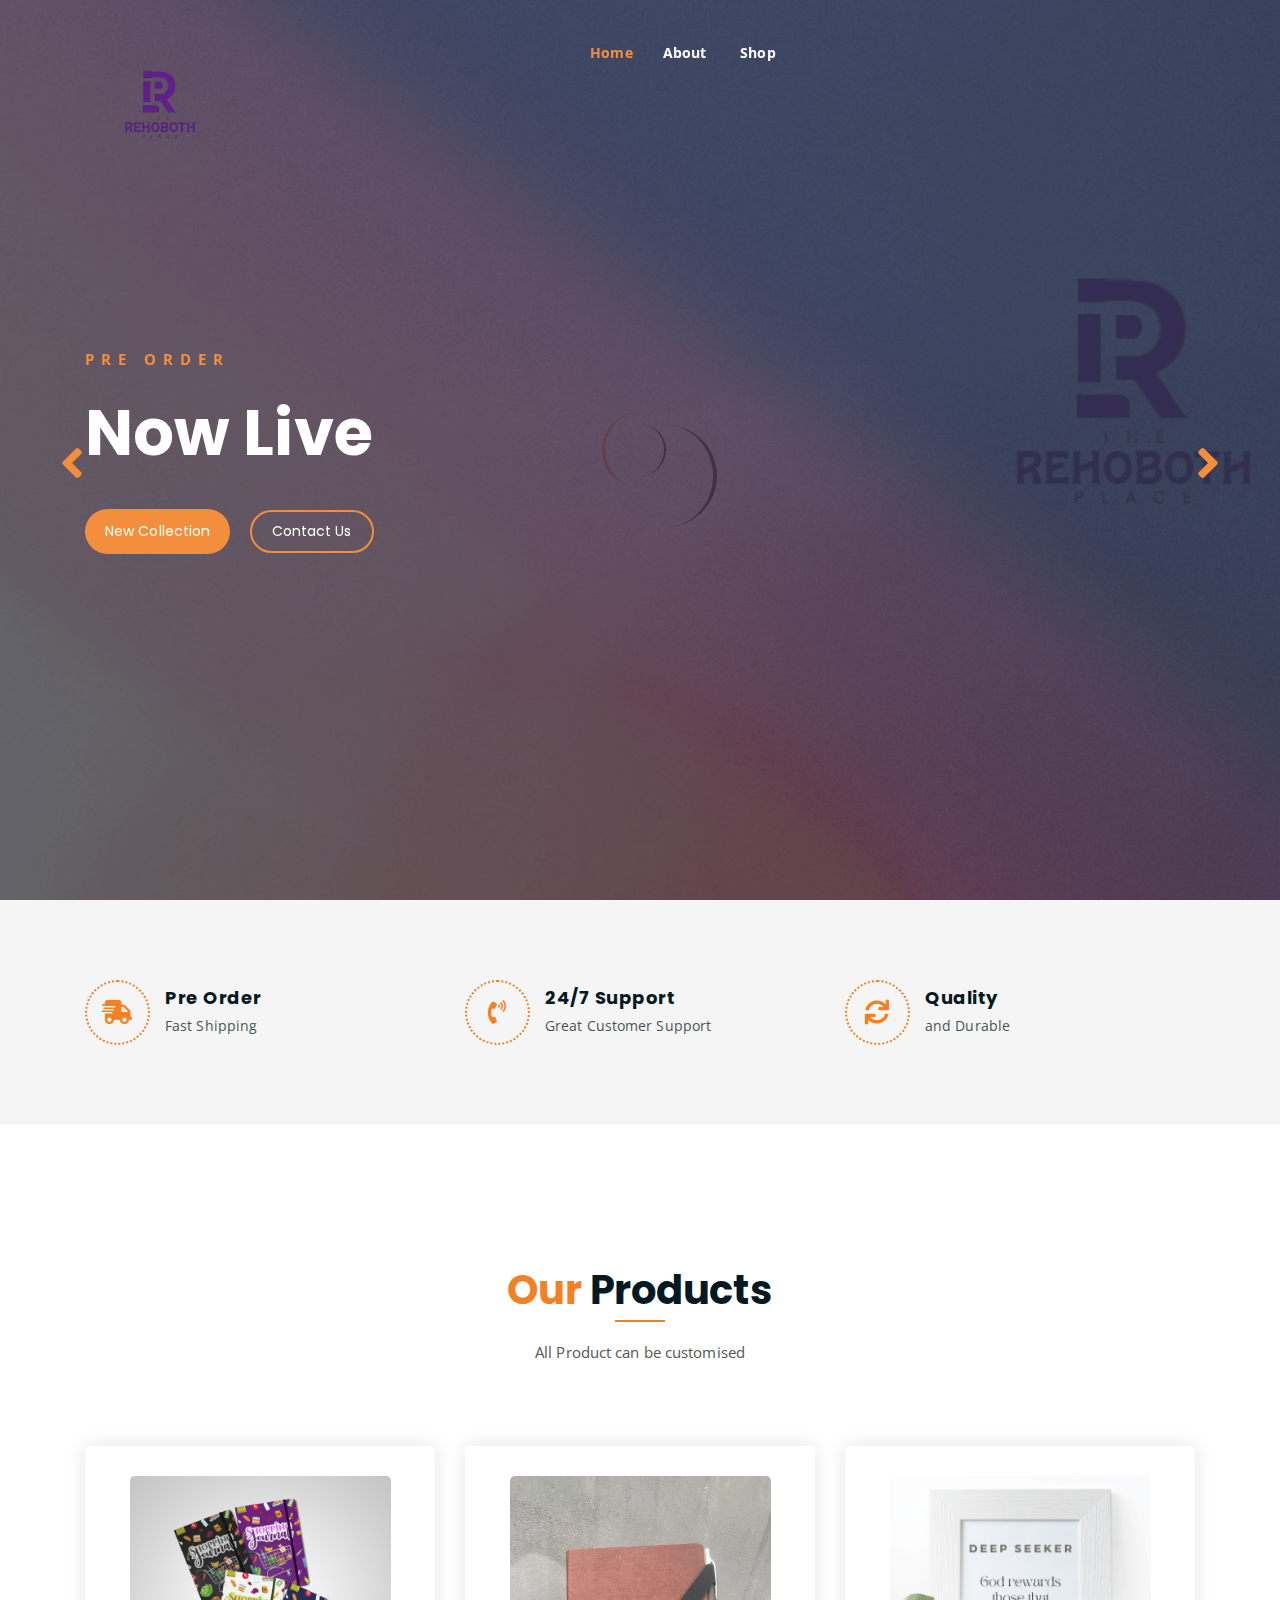
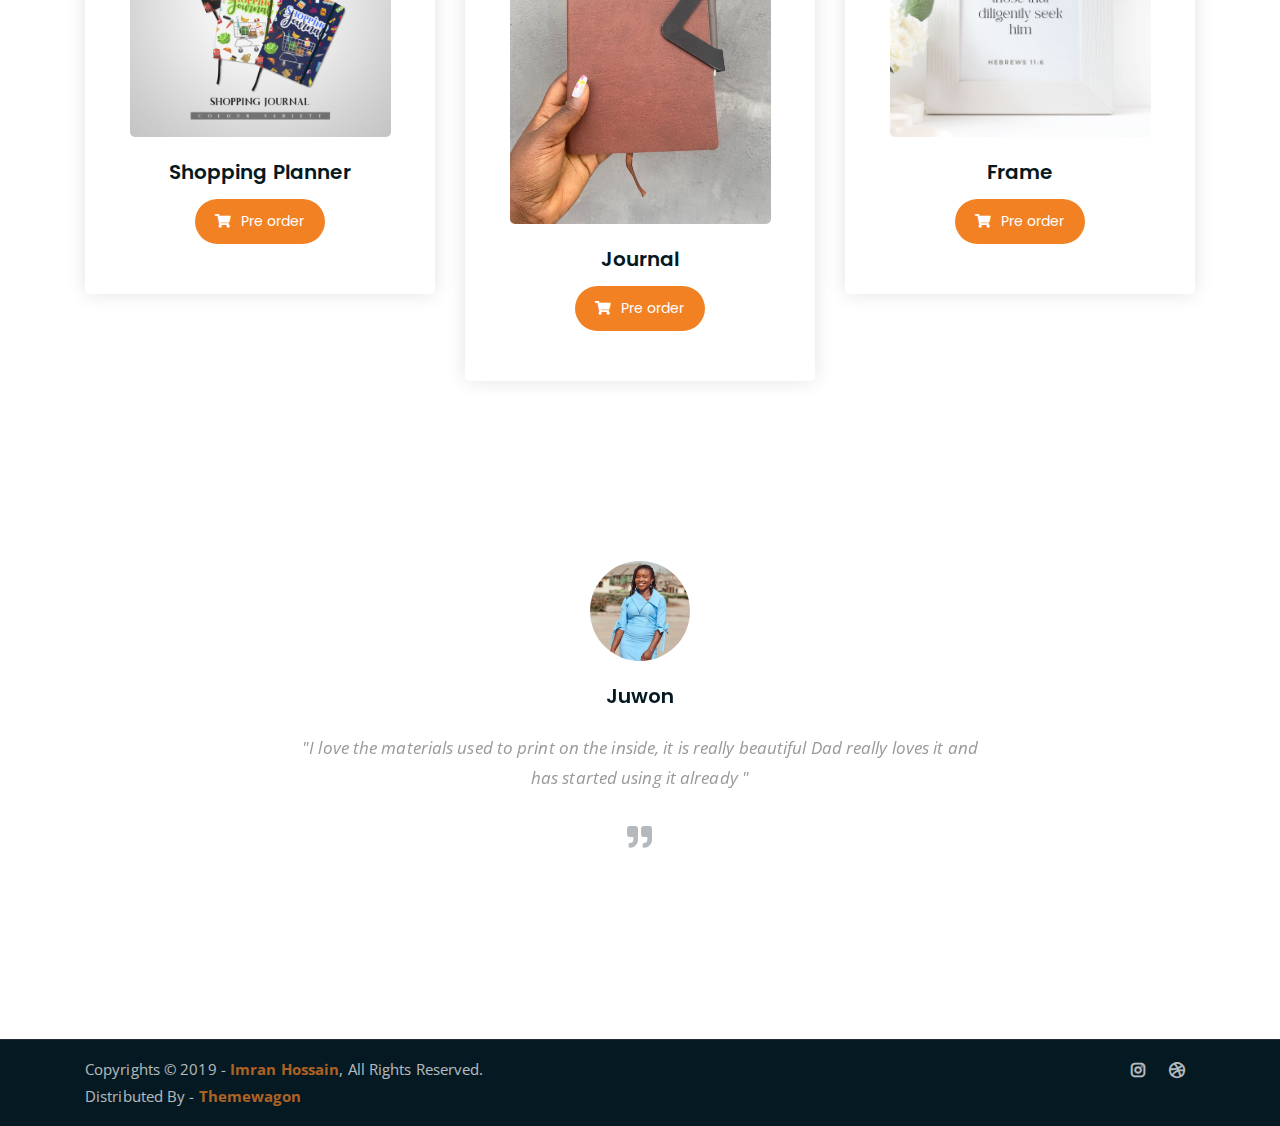
<file: index.html>
﻿<!DOCTYPE html>
<html lang="en">
<head>
	<meta charset="UTF-8">
	<meta http-equiv="X-UA-Compatible" content="IE=edge">
	<meta name="viewport" content="width=device-width, initial-scale=1">
	<meta name="description" content="Responsive Bootstrap4 Shop Template, Created by Imran Hossain from https://imransdesign.com/">

	<!-- title -->
	<title>Rehoboth Place - Home</title>

	<!-- favicon -->
	<link rel="shortcut icon" type="image/png" href="assets/img/icon.png">
	<!-- google font -->
	<link href="https://fonts.googleapis.com/css?family=Open+Sans:300,400,700" rel="stylesheet">
	<link href="https://fonts.googleapis.com/css?family=Poppins:400,700&display=swap" rel="stylesheet">
	<!-- fontawesome -->
	<link rel="stylesheet" href="assets/css/all.min.css">
	<!-- bootstrap -->
	<link rel="stylesheet" href="assets/bootstrap/css/bootstrap.min.css">
	<!-- owl carousel -->
	<link rel="stylesheet" href="assets/css/owl.carousel.css">
	<!-- magnific popup -->
	<link rel="stylesheet" href="assets/css/magnific-popup.css">
	<!-- animate css -->
	<link rel="stylesheet" href="assets/css/animate.css">
	<!-- mean menu css -->
	<link rel="stylesheet" href="assets/css/meanmenu.min.css">
	<!-- main style -->
	<link rel="stylesheet" href="assets/css/main.css">
	<!-- responsive -->
	<link rel="stylesheet" href="assets/css/responsive.css">

</head>
<body>
	
	<!--PreLoader-->
    <div class="loader">
        <div class="loader-inner">
            <div class="circle"></div>
        </div>
    </div>
    <!--PreLoader Ends-->
	
	<!-- header -->
	<div class="top-header-area" id="sticker">
		<div class="container">
			<div class="row">
				<div class="col-lg-12 col-sm-12 text-center">
					<div class="main-menu-wrap">
						<!-- logo -->
						<div class="site-logo">
							<a href="index.html">
								<img src="assets/img/reho.png" alt="">
							</a>
						</div>
						<!-- logo -->

						<!-- menu start -->
						<nav class="main-menu">
							<ul>
								<li class="current-list-item"><a href="index.html">Home</a>
									<!--<ul class="sub-menu">
										<li><a href="index.html">Static Home</a></li>
										<li><a href="index_2.html">Slider Home</a></li>
									</ul>-->
								<!--</li>
								<li><a href="about.html">About</a></li>
								<li><a href="#">Pages</a>
									<ul class="sub-menu">
										<li><a href="404.html">404 page</a></li>
										<li><a href="about.html">About</a></li>
										<li><a href="cart.html">Cart</a></li>
										<li><a href="checkout.html">Check Out</a></li>
										<li><a href="contact.html">Contact</a></li>
										<li><a href="news.html">News</a></li>
										<li><a href="shop.html">Shop</a></li>
									</ul>
								</li>
								<li><a href="news.html">News</a>
									<ul class="sub-menu">
										<li><a href="news.html">News</a></li>
										<li><a href="single-news.html">Single News</a></li>
									</ul>
								</li>-->
								<li><a href="about.html">About</a>
								</li>
								<li><a href="shop.html">Shop</a>
									<!--<ul class="sub-menu">
										<li><a href="shop.html">Shop</a></li>
										<li><a href="checkout.html">Check Out</a></li>
										<li><a href="single-product.html">Single Product</a></li>
										<li><a href="cart.html">Cart</a></li>
									</ul>-->
								</li>
								
							<li>
									<div class="header-icons">
										<a ></i></a>
										<a ><i></i></a>
									</div>
								</li>
							</ul>
						</nav>
						<a class="mobile-show search-bar-icon" href="#"><i class="fas fa-search"></i></a>
						<div class="mobile-menu"></div>
						<!-- menu end -->
					</div>
				</div>
			</div>
		</div>
	</div>
	<!-- end header -->
	
	<!-- search area -->
	<div class="search-area">
		<div class="container">
			<div class="row">
				<div class="col-lg-12">
					<span class="close-btn"><i class="fas fa-window-close"></i></span>
					<div class="search-bar">
						<div class="search-bar-tablecell">
							<h3>Search For:</h3>
							<input type="text" placeholder="Keywords">
							<button type="submit">Search <i class="fas fa-search"></i></button>
						</div>
					</div>
				</div>
			</div>
		</div>
	</div>
	<!-- end search area -->

	<!-- home page slider -->
	<div class="homepage-slider">
		<!-- single home slider -->
		<div class="single-homepage-slider homepage-bg-1">
			<div class="container">
				<div class="row">
					<div class="col-md-12 col-lg-7 offset-lg-1 offset-xl-0">
						<div class="hero-text">
							<div class="hero-text-tablecell">
								<p class="subtitle">Pre order</p>
								<h1>Now Live</h1>
								<div class="hero-btns">
									<a href="shop.html" class="boxed-btn">New Collection</a>
									<!--<a href="contact.html" class="bordered-btn">Contact Us</a>-->
									<a href="https://wa.me/2347082867971?text=Hello%2C%20I'm%20interested%20in%20buying." class="bordered-btn" target="_blank" rel="noopener noreferrer">Contact Us</a>

								</div>
							</div>
						</div>
					</div>
				</div>
			</div>
		</div>
		<!-- single home slider -->
		<div class="single-homepage-slider homepage-bg-2">
			<div class="container">
				<div class="row">
					<div class="col-lg-10 offset-lg-1 text-center">
						<div class="hero-text">
							<div class="hero-text-tablecell">
								<p class="subtitle">Frame, Tote bags, Cufflinks, Tie,  Key holders...</p>
								<h1>Shopping Planners</h1>
								<div class="hero-btns">
									<a href="shop.html" class="boxed-btn">Visit Shop</a>
									<a href="https://wa.me/2347082867971?text=Hello%2C%20I'm%20interested%20in%20buying." class="bordered-btn" target="_blank" rel="noopener noreferrer">Contact Us</a>

								</div>
							</div>
						</div>
					</div>
				</div>
			</div>
		</div>
		<!-- single home slider -->
		<div class="single-homepage-slider homepage-bg-3">
			<div class="container">
				<div class="row">
					<div class="col-lg-10 offset-lg-1 text-right">
						<div class="hero-text">
							<div class="hero-text-tablecell">
								<p class="subtitle">Mega Sale Going On!</p>
								<h1>PRE ORDER NOW</h1>
								<div class="hero-btns">
									<a href="shop.html" class="boxed-btn">Buy Now</a>
									<a href="https://wa.me/2347082867971?text=Hello%2C%20I'm%20interested%20in%20buying." class="bordered-btn" target="_blank" rel="noopener noreferrer">Contact Us</a>

								</div>
							</div>
						</div>
					</div>
				</div>
			</div>
		</div>
	</div>
	<!-- end home page slider -->

	<!-- features list section -->
	<div class="list-section pt-80 pb-80">
		<div class="container">

			<div class="row">
				<div class="col-lg-4 col-md-6 mb-4 mb-lg-0">
					<div class="list-box d-flex align-items-center">
						<div class="list-icon">
							<i class="fas fa-shipping-fast"></i>
						</div>
						<div class="content">
							<h3>Pre Order</h3>
							<p>Fast Shipping</p>
						</div>
					</div>
				</div>
				<div class="col-lg-4 col-md-6 mb-4 mb-lg-0">
					<div class="list-box d-flex align-items-center">
						<div class="list-icon">
							<i class="fas fa-phone-volume"></i>
						</div>
						<div class="content">
							<h3>24/7 Support</h3>
							<p>Great Customer Support</p>
						</div>
					</div>
				</div>
				<div class="col-lg-4 col-md-6">
					<div class="list-box d-flex justify-content-start align-items-center">
						<div class="list-icon">
							<i class="fas fa-sync"></i>
						</div>
						<div class="content">
							<h3>Quality</h3>
							<p>and Durable</p>
						</div>
					</div>
				</div>
			</div>

		</div>
	</div>
	<!-- end features list section -->

	<!-- product section -->
	<div class="product-section mt-150 mb-150">
		<div class="container">
			<div class="row">
				<div class="col-lg-8 offset-lg-2 text-center">
					<div class="section-title">	
						<h3><span class="orange-text">Our</span> Products</h3>
						<p>All Product can be customised</p>
					</div>
				</div>
			</div>

			<div class="row">
				<div class="col-lg-4 col-md-6 text-center">
					<div class="single-product-item">
						<div class="product-image">
							<a href="single-product.html"><img src="assets/img/products/sj.jpeg" alt=""></a>
						</div>
						<h3>Shopping Planner</h3>
						
						<a href="https://wa.me/2347082867971?text=Hello%2C%20I%20want%20to%20preorder%20a%20shopping%20planner." class="cart-btn" target="_blank" rel="noopener noreferrer">
							 <i class="fas fa-shopping-cart"></i> Pre order
							 </a>
					</div>
				</div>
				<div class="col-lg-4 col-md-6 text-center">
					<div class="single-product-item">
						<div class="product-image">
							<a href="single-product.html"><img src="assets/img/products/j4.jpeg" alt=""></a>
						</div>
						<h3>Journal</h3>
						<a href="https://wa.me/2347082867971?text=Hello%2C%20I%20want%20to%20preorder%20a%20journal." class="cart-btn" target="_blank" rel="noopener noreferrer">
							 <i class="fas fa-shopping-cart"></i> Pre order
							 </a>
					</div>
				</div>
				<div class="col-lg-4 col-md-6 offset-md-3 offset-lg-0 text-center">
					<div class="single-product-item">
						<div class="product-image">
							<a href="single-product.html"><img src="assets/img/products/frame.jpeg" alt=""></a>
						</div>
						<h3>Frame</h3>
					<a href="https://wa.me/2347082867971?text=Hello%2C%20I%20want%20to%20preorder%20a%frame." class="cart-btn" target="_blank" rel="noopener noreferrer">
							 <i class="fas fa-shopping-cart"></i> Pre order
							 </a>
					</div>
				</div>
			</div>
		</div>
	</div>
	<!-- end product section -->


	<!-- testimonail-section -->
	<div class="testimonail-section mt-150 mb-150">
		<div class="container">
			<div class="row">
				<div class="col-lg-10 offset-lg-1 text-center">
					<div class="testimonial-sliders">
						<div class="single-testimonial-slider">
							<div class="client-avater">
								<img src="assets/img/avaters/1.png" alt="">
							</div>
							<div class="client-meta">
								<h3>Juwon </h3>
								<p class="testimonial-body">
									"I love the materials used to print on the inside, it is really beautiful 
Dad really loves it and has started using it already "
								</p>
								<div class="last-icon">
									<i class="fas fa-quote-right"></i>
								</div>
							</div>
						</div>

						<div class="single-testimonial-slider">
							<div class="client-avater">
								<img src="assets/img/avaters/2.png" alt="">
							</div>
							<div class="client-meta">
								<h3>Evelyn</h3>
								<p class="testimonial-body">
									" I love it soooo much.
You even added free sticky notes for me.
Omo, I didn't even have to stress.
Almost immediately I got to park like this, I saw the driver.
Thank you for delivering quality."
								</p>
								<div class="last-icon">
									<i class="fas fa-quote-right"></i>
								</div>
							</div>
						</div>


						<div class="single-testimonial-slider">
							<div class="client-avater">
								<img src="assets/img/avaters/4.png" alt="">
							</div>
							<div class="client-meta">
								<h3>Ifeloluwa</h3>
								<p class="testimonial-body">
									" I love it soooo much.
I had to order for a friend too 😅"
								</p>
								<div class="last-icon">
									<i class="fas fa-quote-right"></i>
								</div>
							</div>
						</div>

						<div class="single-testimonial-slider">
							<div class="client-avater">
								<img src="assets/img/avaters/5.png" alt="">
							</div>
							<div class="client-meta">
								<h3>Fope</h3>
								<p class="testimonial-body">
									" I’ve received the package
It’s really nice too. I’m sure he will like it ❤️"
								</p>
								<div class="last-icon">
									<i class="fas fa-quote-right"></i>
								</div>
							</div>
						</div>




						<div class="single-testimonial-slider">
							<div class="client-avater">
								<img src="assets/img/avaters/3.png" alt="">
							</div>
							<div class="client-meta">
								<h3>Sharon</h3>
								<p class="testimonial-body">
									"The delivery is so fasttt
I love them 😍"
								<div class="last-icon">
									<i class="fas fa-quote-right"></i>
								</div>
							</div>
						</div>
					</div>
				</div>
			</div>
		</div>
	</div>
	<!-- end testimonail-section -->
	
	<!-- end latest news -->


	
	<!-- copyright -->
	<div class="copyright">
		<div class="container">
			<div class="row">
				<div class="col-lg-6 col-md-12">
					<p>Copyrights &copy; 2019 - <a href="https://imransdesign.com/">Imran Hossain</a>,  All Rights Reserved.<br>
						Distributed By - <a href="https://themewagon.com/">Themewagon</a>
					</p>
				</div>
				<div class="col-lg-6 text-right col-md-12">
					<div class="social-icons">
						<ul>
							<li>
  <a href="https://www.instagram.com/therehobothplace_ng" target="_blank">
    <i class="fab fa-instagram"></i>
  </a>
</li>
<li>
  <a href="https://www.tiktok.com/@therehobothplace_ng" target="_blank">
    <i class="fab fa-dribbble"></i>
  </a>
</li>

						</ul>
					</div>
				</div>
			</div>
		</div>
	</div>
	<!-- end copyright -->
	
	<!-- jquery -->
	<script src="assets/js/jquery-1.11.3.min.js"></script>
	<!-- bootstrap -->
	<script src="assets/bootstrap/js/bootstrap.min.js"></script>
	<!-- count down -->
	<script src="assets/js/jquery.countdown.js"></script>
	<!-- isotope -->
	<script src="assets/js/jquery.isotope-3.0.6.min.js"></script>
	<!-- waypoints -->
	<script src="assets/js/waypoints.js"></script>
	<!-- owl carousel -->
	<script src="assets/js/owl.carousel.min.js"></script>
	<!-- magnific popup -->
	<script src="assets/js/jquery.magnific-popup.min.js"></script>
	<!-- mean menu -->
	<script src="assets/js/jquery.meanmenu.min.js"></script>
	<!-- sticker js -->
	<script src="assets/js/sticker.js"></script>
	<!-- main js -->
	<script src="assets/js/main.js"></script>

</body>
</html>
</file>
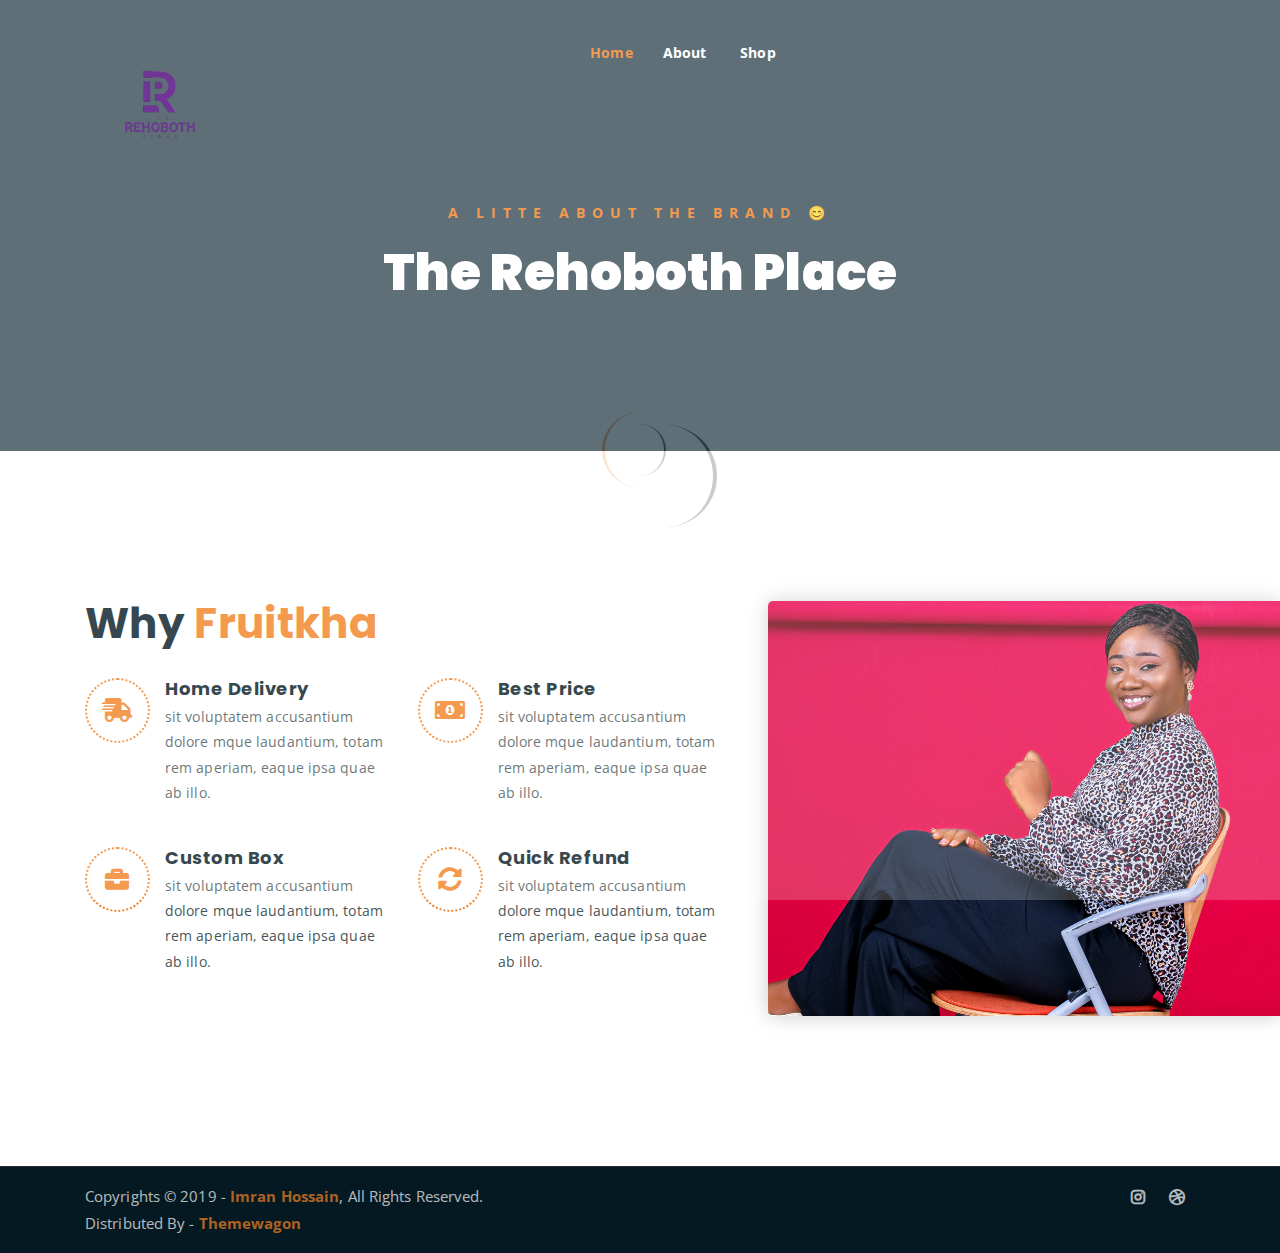
<file: abot.html>
﻿<!DOCTYPE html>
<html lang="en">
<head>
	<meta charset="UTF-8">
	<meta http-equiv="X-UA-Compatible" content="IE=edge">
	<meta name="viewport" content="width=device-width, initial-scale=1">
	<meta name="description" content="Responsive Bootstrap4 Shop Template, Created by Imran Hossain from https://imransdesign.com/">

	<!-- title -->
	<title>About</title>

	<!-- favicon -->
	<link rel="shortcut icon" type="image/png" href="assets/img/icon.png">
	<!-- google font -->
	<link href="https://fonts.googleapis.com/css?family=Open+Sans:300,400,700" rel="stylesheet">
	<link href="https://fonts.googleapis.com/css?family=Poppins:400,700&display=swap" rel="stylesheet">
	<!-- fontawesome -->
	<link rel="stylesheet" href="assets/css/all.min.css">
	<!-- bootstrap -->
	<link rel="stylesheet" href="assets/bootstrap/css/bootstrap.min.css">
	<!-- owl carousel -->
	<link rel="stylesheet" href="assets/css/owl.carousel.css">
	<!-- magnific popup -->
	<link rel="stylesheet" href="assets/css/magnific-popup.css">
	<!-- animate css -->
	<link rel="stylesheet" href="assets/css/animate.css">
	<!-- mean menu css -->
	<link rel="stylesheet" href="assets/css/meanmenu.min.css">
	<!-- main style -->
	<link rel="stylesheet" href="assets/css/main.css">
	<!-- responsive -->
	<link rel="stylesheet" href="assets/css/responsive.css">

</head>
<body>
	
	<!--PreLoader-->
    <div class="loader">
        <div class="loader-inner">
            <div class="circle"></div>
        </div>
    </div>
    <!--PreLoader Ends-->
	
	<!-- header -->
	<div class="top-header-area" id="sticker">
		<div class="container">
			<div class="row">
				<div class="col-lg-12 col-sm-12 text-center">
					<div class="main-menu-wrap">
						<!-- logo -->
						<div class="site-logo">
							<a href="index.html">
								<img src="assets/img/reho.png" alt="">
							</a>
						</div>
						<!-- logo -->

						<!-- menu start -->
						<nav class="main-menu">
							<ul>
								<li class="current-list-item"><a href="index_2.html">Home</a>
									<!--<ul class="sub-menu">
										<li><a href="index.html">Static Home</a></li>
										<li><a href="index_2.html">Slider Home</a></li>
									</ul>-->
								<!--</li>
								<li><a href="about.html">About</a></li>
								<li><a href="#">Pages</a>
									<ul class="sub-menu">
										<li><a href="404.html">404 page</a></li>
										<li><a href="about.html">About</a></li>
										<li><a href="cart.html">Cart</a></li>
										<li><a href="checkout.html">Check Out</a></li>
										<li><a href="contact.html">Contact</a></li>
										<li><a href="news.html">News</a></li>
										<li><a href="shop.html">Shop</a></li>
									</ul>
								</li>
								<li><a href="news.html">News</a>
									<ul class="sub-menu">
										<li><a href="news.html">News</a></li>
										<li><a href="single-news.html">Single News</a></li>
									</ul>
								</li>-->
								<li><a href="about.html">About</a>
								</li>
								<li><a href="shop.html">Shop</a>
									<!--<ul class="sub-menu">
										<li><a href="shop.html">Shop</a></li>
										<li><a href="checkout.html">Check Out</a></li>
										<li><a href="single-product.html">Single Product</a></li>
										<li><a href="cart.html">Cart</a></li>
									</ul>-->
								</li>
								
							<li>
									<div class="header-icons">
										<a ></i></a>
										<a ><i></i></a>
									</div>
								</li>
							</ul>
						</nav>
						<a class="mobile-show search-bar-icon" href="#"><i class="fas fa-search"></i></a>
						<div class="mobile-menu"></div>
						<!-- menu end -->
					</div>
				</div>
			</div>
		</div>
	</div>
	<!-- end header -->

	<!-- search area -->
	<div class="search-area">
		<div class="container">
			<div class="row">
				<div class="col-lg-12">
					<span class="close-btn"><i class="fas fa-window-close"></i></span>
					<div class="search-bar">
						<div class="search-bar-tablecell">
							<h3>Search For:</h3>
							<input type="text" placeholder="Keywords">
							<button type="submit">Search <i class="fas fa-search"></i></button>
						</div>
					</div>
				</div>
			</div>
		</div>
	</div>
	<!-- end search arewa -->
	
	<!-- breadcrumb-section -->
	<div class="breadcrumb-section breadcrumb-bg">
		<div class="container">
			<div class="row">
				<div class="col-lg-8 offset-lg-2 text-center">
					<div class="breadcrumb-text">
						<p>A litte about the brand 😊</p>
						<h1>The Rehoboth Place</h1>
					</div>
				</div>
			</div>
		</div>
	</div>
	<!-- end breadcrumb section -->

	<!-- featured section -->
	<div class="feature-bg">
		<div class="container">
			<div class="row">
				<div class="col-lg-7">
					<div class="featured-text">
						<h2 class="pb-3">Why <span class="orange-text">Fruitkha</span></h2>
						<div class="row">
							<div class="col-lg-6 col-md-6 mb-4 mb-md-5">
								<div class="list-box d-flex">
									<div class="list-icon">
										<i class="fas fa-shipping-fast"></i>
									</div>
									<div class="content">
										<h3>Home Delivery</h3>
										<p>sit voluptatem accusantium dolore mque laudantium, totam rem aperiam, eaque ipsa quae ab illo.</p>
									</div>
								</div>
							</div>
							<div class="col-lg-6 col-md-6 mb-5 mb-md-5">
								<div class="list-box d-flex">
									<div class="list-icon">
										<i class="fas fa-money-bill-alt"></i>
									</div>
									<div class="content">
										<h3>Best Price</h3>
										<p>sit voluptatem accusantium dolore mque laudantium, totam rem aperiam, eaque ipsa quae ab illo.</p>
									</div>
								</div>
							</div>
							<div class="col-lg-6 col-md-6 mb-5 mb-md-5">
								<div class="list-box d-flex">
									<div class="list-icon">
										<i class="fas fa-briefcase"></i>
									</div>
									<div class="content">
										<h3>Custom Box</h3>
										<p>sit voluptatem accusantium dolore mque laudantium, totam rem aperiam, eaque ipsa quae ab illo.</p>
									</div>
								</div>
							</div>
							<div class="col-lg-6 col-md-6">
								<div class="list-box d-flex">
									<div class="list-icon">
										<i class="fas fa-sync-alt"></i>
									</div>
									<div class="content">
										<h3>Quick Refund</h3>
										<p>sit voluptatem accusantium dolore mque laudantium, totam rem aperiam, eaque ipsa quae ab illo.</p>
									</div>
								</div>
							</div>
						</div>
					</div>
				</div>
			</div>
		</div>
	</div>
	<!-- end featured section -->

	
	


	
	<!-- copyright -->
	<div class="copyright">
		<div class="container">
			<div class="row">
				<div class="col-lg-6 col-md-12">
					<p>Copyrights &copy; 2019 - <a href="https://imransdesign.com/">Imran Hossain</a>,  All Rights Reserved.<br>
						Distributed By - <a href="https://themewagon.com/">Themewagon</a>
					</p>
				</div>
				<div class="col-lg-6 text-right col-md-12">
					<div class="social-icons">
						<ul>
							<li>
  <a href="https://www.instagram.com/therehobothplace_ng" target="_blank">
    <i class="fab fa-instagram"></i>
  </a>
</li>
<li>
  <a href="https://www.tiktok.com/@therehobothplace_ng" target="_blank">
    <i class="fab fa-dribbble"></i>
  </a>
</li>

						</ul>
					</div>
				</div>
			</div>
		</div>
	</div>
	<!-- end copyright -->
	
	<!-- jquery -->
	<script src="assets/js/jquery-1.11.3.min.js"></script>
	<!-- bootstrap -->
	<script src="assets/bootstrap/js/bootstrap.min.js"></script>
	<!-- count down -->
	<script src="assets/js/jquery.countdown.js"></script>
	<!-- isotope -->
	<script src="assets/js/jquery.isotope-3.0.6.min.js"></script>
	<!-- waypoints -->
	<script src="assets/js/waypoints.js"></script>
	<!-- owl carousel -->
	<script src="assets/js/owl.carousel.min.js"></script>
	<!-- magnific popup -->
	<script src="assets/js/jquery.magnific-popup.min.js"></script>
	<!-- mean menu -->
	<script src="assets/js/jquery.meanmenu.min.js"></script>
	<!-- sticker js -->
	<script src="assets/js/sticker.js"></script>
	<!-- main js -->
	<script src="assets/js/main.js"></script>

</body>
</html>
</file>
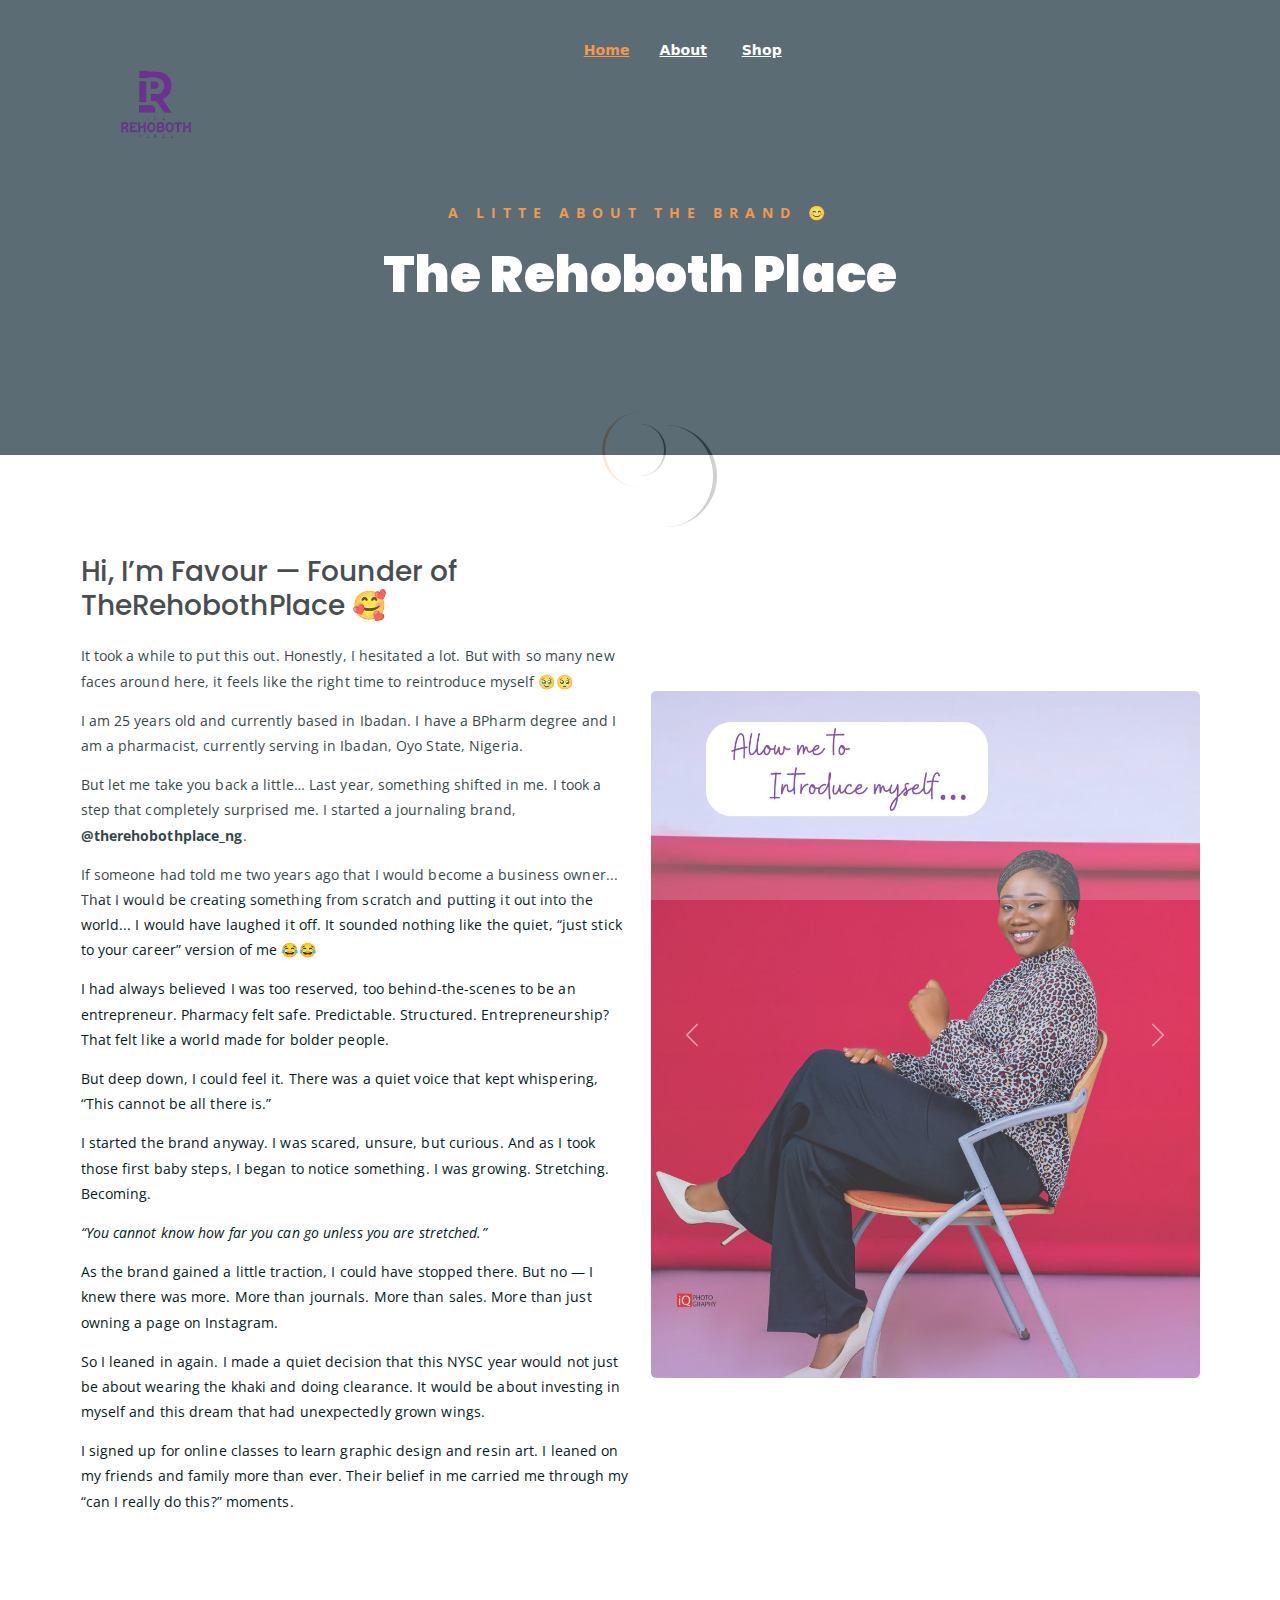
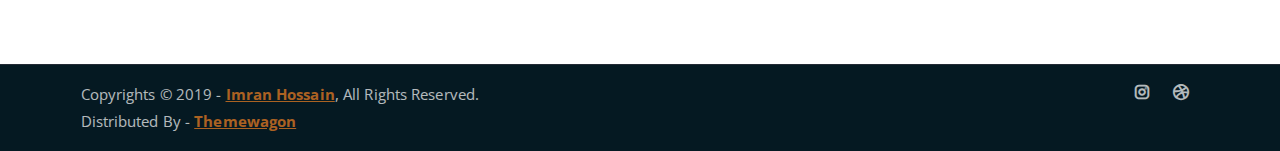
<file: about.html>
﻿<!DOCTYPE html>
<html lang="en">
<head>
	<meta charset="UTF-8">
	<meta http-equiv="X-UA-Compatible" content="IE=edge">
	<meta name="viewport" content="width=device-width, initial-scale=1">
	<meta name="description" content="Responsive Bootstrap4 Shop Template, Created by Imran Hossain from https://imransdesign.com/">

	<!-- title -->
	<title>About</title>

	<!-- favicon -->
	<link rel="shortcut icon" type="image/png" href="assets/img/icon.png">
	<!-- google font -->
	<link href="https://fonts.googleapis.com/css?family=Open+Sans:300,400,700" rel="stylesheet">
	<link href="https://fonts.googleapis.com/css?family=Poppins:400,700&display=swap" rel="stylesheet">
	<!-- fontawesome -->
	<link rel="stylesheet" href="assets/css/all.min.css">
	<!-- bootstrap -->
	<link rel="stylesheet" href="assets/bootstrap/css/bootstrap.min.css">
	<!-- owl carousel -->
	<link rel="stylesheet" href="assets/css/owl.carousel.css">
	<!-- magnific popup -->
	<link rel="stylesheet" href="assets/css/magnific-popup.css">
	<!-- animate css -->
	<link rel="stylesheet" href="assets/css/animate.css">
	<!-- mean menu css -->
	<link rel="stylesheet" href="assets/css/meanmenu.min.css">
	<!-- main style -->
	<link rel="stylesheet" href="assets/css/main.css">
	<!-- responsive -->
	<link rel="stylesheet" href="assets/css/responsive.css">
	<!-- Bootstrap 5 CSS (in the <head>) -->
<link href="https://cdn.jsdelivr.net/npm/bootstrap@5.3.0/dist/css/bootstrap.min.css" rel="stylesheet">

</head>
<body>
	
	<!--PreLoader-->
    <div class="loader">
        <div class="loader-inner">
            <div class="circle"></div>
        </div>
    </div>
    <!--PreLoader Ends-->
	
	<!-- header -->
	<div class="top-header-area" id="sticker">
		<div class="container">
			<div class="row">
				<div class="col-lg-12 col-sm-12 text-center">
					<div class="main-menu-wrap">
						<!-- logo -->
						<div class="site-logo">
							<a href="index.html">
								<img src="assets/img/reho.png" alt="">
							</a>
						</div>
						<!-- logo -->

						<!-- menu start -->
						<nav class="main-menu">
							<ul>
								<li class="current-list-item"><a href="index.html">Home</a>
									<!--<ul class="sub-menu">
										<li><a href="index.html">Static Home</a></li>
										<li><a href="index_2.html">Slider Home</a></li>
									</ul>-->
								<!--</li>
								<li><a href="about.html">About</a></li>
								<li><a href="#">Pages</a>
									<ul class="sub-menu">
										<li><a href="404.html">404 page</a></li>
										<li><a href="about.html">About</a></li>
										<li><a href="cart.html">Cart</a></li>
										<li><a href="checkout.html">Check Out</a></li>
										<li><a href="contact.html">Contact</a></li>
										<li><a href="news.html">News</a></li>
										<li><a href="shop.html">Shop</a></li>
									</ul>
								</li>
								<li><a href="news.html">News</a>
									<ul class="sub-menu">
										<li><a href="news.html">News</a></li>
										<li><a href="single-news.html">Single News</a></li>
									</ul>
								</li>-->
								<li><a href="about.html">About</a>
								</li>
								<li><a href="shop.html">Shop</a>
									<!--<ul class="sub-menu">
										<li><a href="shop.html">Shop</a></li>
										<li><a href="checkout.html">Check Out</a></li>
										<li><a href="single-product.html">Single Product</a></li>
										<li><a href="cart.html">Cart</a></li>
									</ul>-->
								</li>
								
							<li>
									<div class="header-icons">
										<a ></i></a>
										<a ><i></i></a>
									</div>
								</li>
							</ul>
						</nav>
						<a class="mobile-show search-bar-icon" href="#"><i class="fas fa-search"></i></a>
						<div class="mobile-menu"></div>
						<!-- menu end -->
					</div>
				</div>
			</div>
		</div>
	</div>
	<!-- end header -->

	<!-- search area -->
	<div class="search-area">
		<div class="container">
			<div class="row">
				<div class="col-lg-12">
					<span class="close-btn"><i class="fas fa-window-close"></i></span>
					<div class="search-bar">
						<div class="search-bar-tablecell">
							<h3>Search For:</h3>
							<input type="text" placeholder="Keywords">
							<button type="submit">Search <i class="fas fa-search"></i></button>
						</div>
					</div>
				</div>
			</div>
		</div>
	</div>
	<!-- end search arewa -->
	
	<!-- breadcrumb-section -->
	<div class="breadcrumb-section breadcrumb-bg">
		<div class="container">
			<div class="row">
				<div class="col-lg-8 offset-lg-2 text-center">
					<div class="breadcrumb-text">
						<p>A litte about the brand 😊</p>
						<h1>The Rehoboth Place</h1>
					</div>
				</div>
			</div>
		</div>
	</div>
	<!-- end breadcrumb section -->
	
	<!-- single article section -->
	<!-- end single article section -->

<div class="mt-100 mb-150">
  <div class="container">
    <div class="row align-items-center flex-lg-row-reverse">
      
      <!-- Slideshow Column (Right) -->
      <div class="col-lg-6 mb-4 mb-lg-0">
        <div id="founderCarousel" class="carousel slide" data-bs-ride="carousel" data-bs-interval="3000">
          <div class="carousel-inner">
            <div class="carousel-item active">
              <img src="assets/img/products/a1.jpeg" class="d-block w-150 rounded" alt="Slide 1">
            </div>
            <div class="carousel-item">
              <img src="assets/img/products/a2.jpeg" class="d-block w-100 rounded" alt="Slide 2">
            </div>
            <div class="carousel-item">
              <img src="assets/img/products/a3.jpeg" class="d-block w-100 rounded" alt="Slide 3">
            </div>
            <div class="carousel-item">
              <img src="assets/img/products/a4.jpeg" class="d-block w-100 rounded" alt="Slide 4">
            </div>
            <div class="carousel-item">
              <img src="assets/img/products/a5.jpeg" class="d-block w-100 rounded" alt="Slide 5">
            </div>
            <div class="carousel-item">
              <img src="assets/img/products/a6.jpeg" class="d-block w-100 rounded" alt="Slide 6">
            </div>
            <div class="carousel-item">
              <img src="assets/img/products/a7.jpeg" class="d-block w-100 rounded" alt="Slide 7">
            </div>
            <div class="carousel-item">
              <img src="assets/img/products/a8.jpeg" class="d-block w-100 rounded" alt="Slide 8">
            </div>
          </div>
          <button class="carousel-control-prev" type="button" data-bs-target="#founderCarousel" data-bs-slide="prev">
            <span class="carousel-control-prev-icon"></span>
          </button>
          <button class="carousel-control-next" type="button" data-bs-target="#founderCarousel" data-bs-slide="next">
            <span class="carousel-control-next-icon"></span>
          </button>
        </div>
      </div>

      <!-- Text Column (Left) -->
      <div class="col-lg-6">
        <section class="about-founder">
          <h2 class="mb-4">Hi, I’m Favour — Founder of TheRehobothPlace 🥰</h2>
          <p>It took a while to put this out. Honestly, I hesitated a lot. But with so many new faces around here, it feels like the right time to reintroduce myself 🥹🥺</p>
          <p>I am 25 years old and currently based in Ibadan. I have a BPharm degree and I am a pharmacist, currently serving in Ibadan, Oyo State, Nigeria.</p>
          <p>But let me take you back a little… Last year, something shifted in me. I took a step that completely surprised me. I started a journaling brand, <strong>@therehobothplace_ng</strong>.</p>
          <p>If someone had told me two years ago that I would become a business owner... That I would be creating something from scratch and putting it out into the world... I would have laughed it off. It sounded nothing like the quiet, “just stick to your career” version of me 😂😂</p>
          <p>I had always believed I was too reserved, too behind-the-scenes to be an entrepreneur. Pharmacy felt safe. Predictable. Structured. Entrepreneurship? That felt like a world made for bolder people.</p>
          <p>But deep down, I could feel it. There was a quiet voice that kept whispering, “This cannot be all there is.”</p>
          <p>I started the brand anyway. I was scared, unsure, but curious. And as I took those first baby steps, I began to notice something. I was growing. Stretching. Becoming.</p>
          <p><em>“You cannot know how far you can go unless you are stretched.”</em></p>
          <p>As the brand gained a little traction, I could have stopped there. But no — I knew there was more. More than journals. More than sales. More than just owning a page on Instagram.</p>
          <p>So I leaned in again. I made a quiet decision that this NYSC year would not just be about wearing the khaki and doing clearance. It would be about investing in myself and this dream that had unexpectedly grown wings.</p>
          <p>I signed up for online classes to learn graphic design and resin art. I leaned on my friends and family more than ever. Their belief in me carried me through my “can I really do this?” moments.</p>
        </section>
      </div>

    </div>
  </div>
</div>

	
	
	<!-- copyright -->
	<div class="copyright">
		<div class="container">
			<div class="row">
				<div class="col-lg-6 col-md-12">
					<p>Copyrights &copy; 2019 - <a href="https://imransdesign.com/">Imran Hossain</a>,  All Rights Reserved.<br>
						Distributed By - <a href="https://themewagon.com/">Themewagon</a>
					</p>
				</div>
				<div class="col-lg-6 text-right col-md-12">
					<div class="social-icons">
						<ul>
							<li>
  <a href="https://www.instagram.com/therehobothplace_ng" target="_blank">
    <i class="fab fa-instagram"></i>
  </a>
</li>
<li>
  <a href="https://www.tiktok.com/@therehobothplace_ng" target="_blank">
    <i class="fab fa-dribbble"></i>
  </a>
</li>

						</ul>
					</div>
				</div>
			</div>
		</div>
	</div>
	<!-- end copyright -->
	
	
	<!-- jquery -->
	<script src="assets/js/jquery-1.11.3.min.js"></script>
	<!-- bootstrap -->
	<script src="assets/bootstrap/js/bootstrap.min.js"></script>
	<!-- count down -->
	<script src="assets/js/jquery.countdown.js"></script>
	<!-- isotope -->
	<script src="assets/js/jquery.isotope-3.0.6.min.js"></script>
	<!-- waypoints -->
	<script src="assets/js/waypoints.js"></script>
	<!-- owl carousel -->
	<script src="assets/js/owl.carousel.min.js"></script>
	<!-- magnific popup -->
	<script src="assets/js/jquery.magnific-popup.min.js"></script>
	<!-- mean menu -->
	<script src="assets/js/jquery.meanmenu.min.js"></script>
	<!-- sticker js -->
	<script src="assets/js/sticker.js"></script>
	<!-- main js -->
	<script src="assets/js/main.js"></script>
<script src="https://cdn.jsdelivr.net/npm/bootstrap@5.3.0/dist/js/bootstrap.bundle.min.js"></script>
</body>
<!-- Bootstrap 5 JS Bundle -->


</html>
</file>
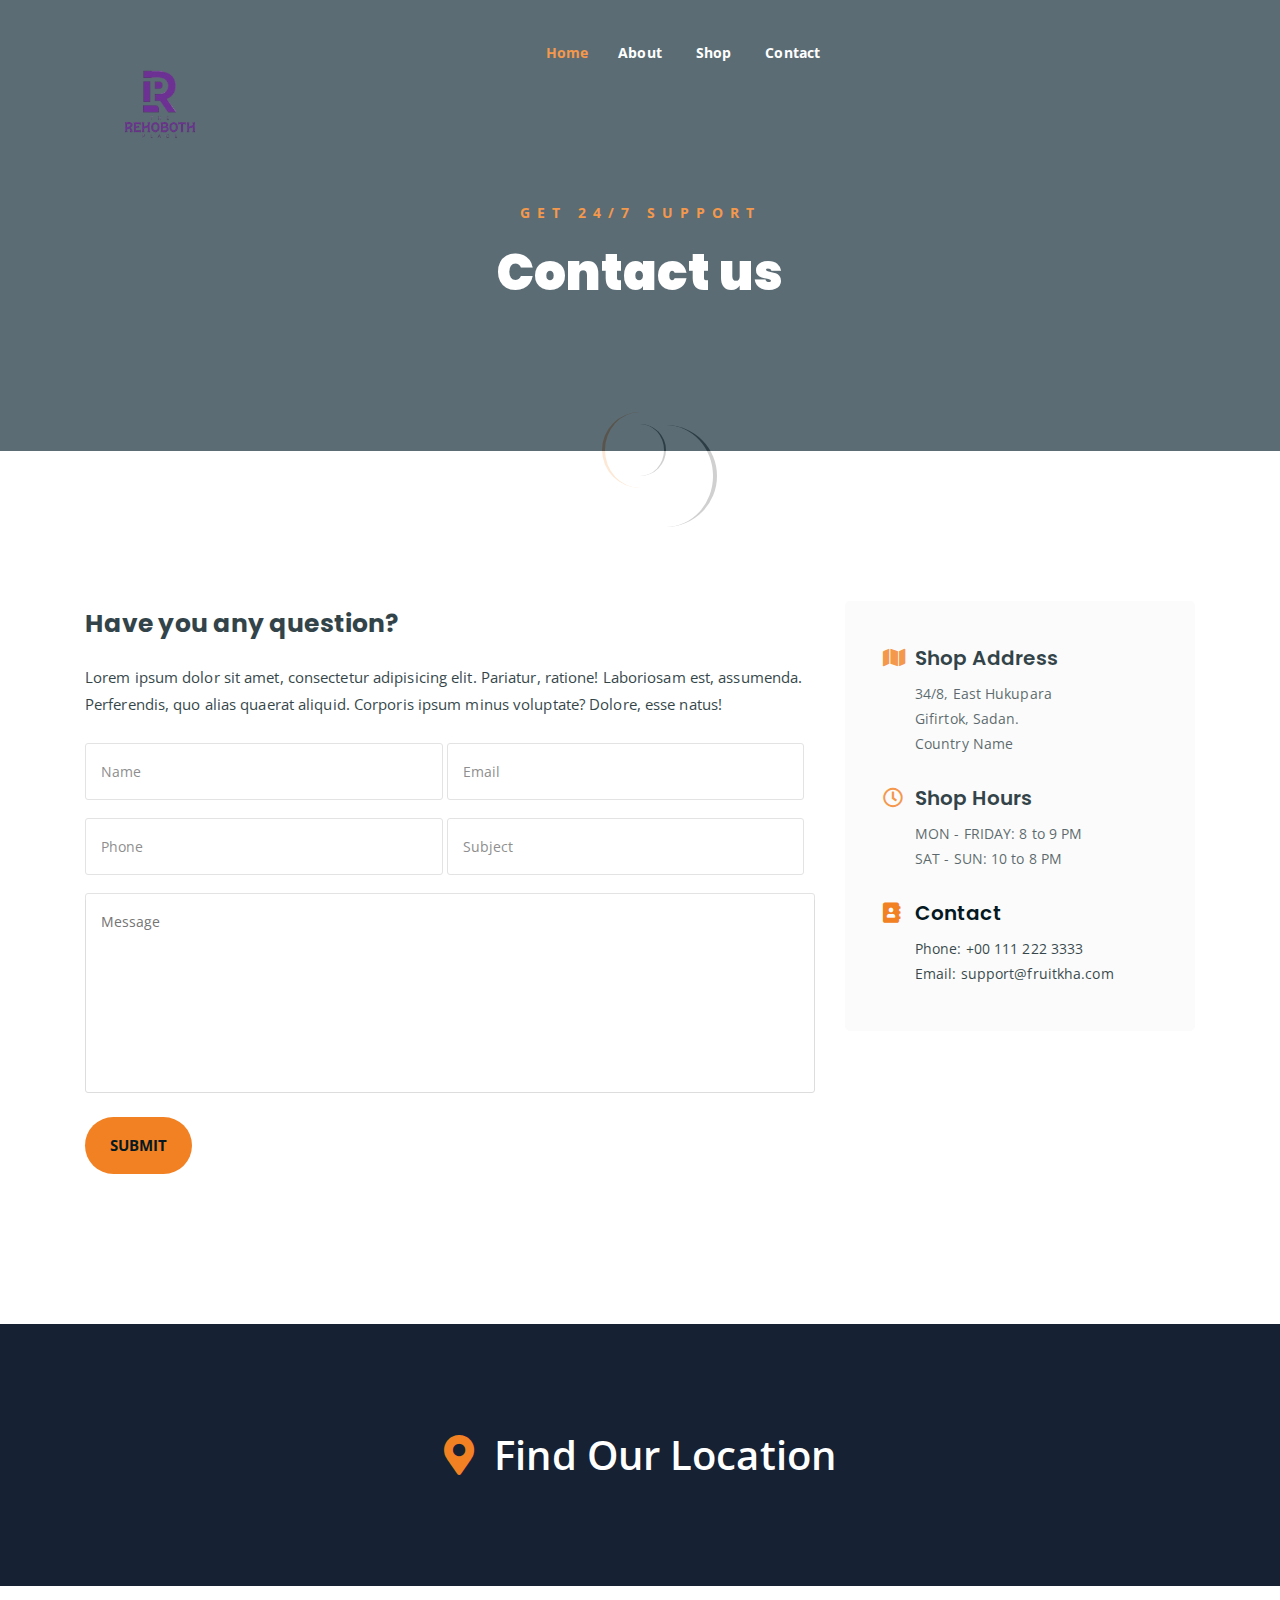
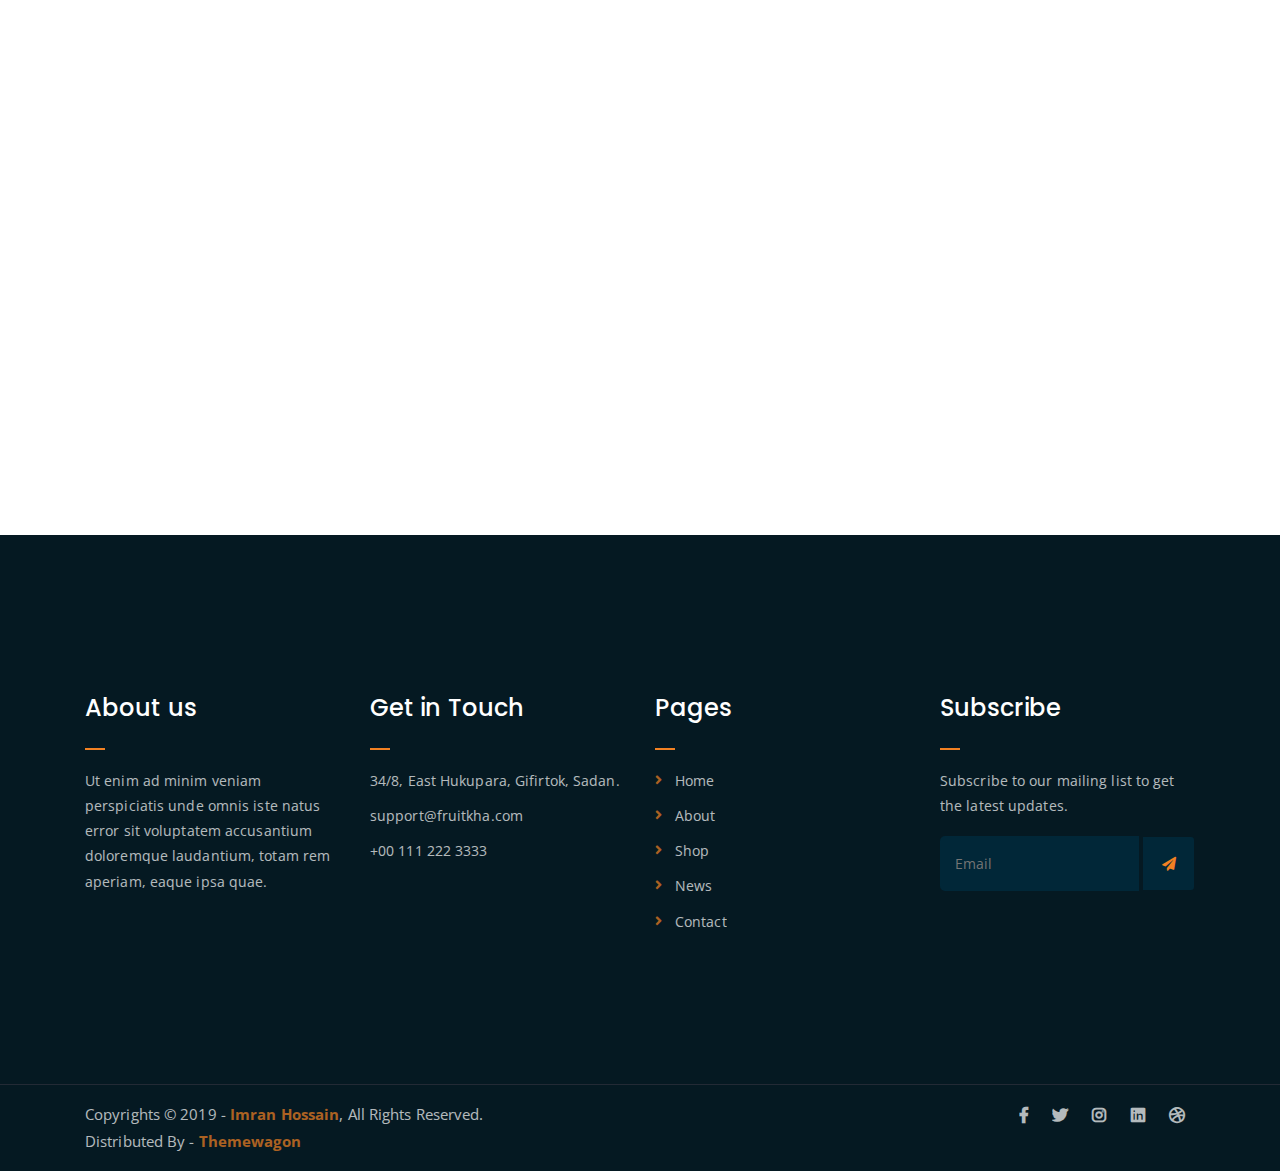
<file: contact.html>
<!DOCTYPE html>
<html lang="en">
<head>
	<meta charset="UTF-8">
	<meta http-equiv="X-UA-Compatible" content="IE=edge">
	<meta name="viewport" content="width=device-width, initial-scale=1">
	<meta name="description" content="Responsive Bootstrap4 Shop Template, Created by Imran Hossain from https://imransdesign.com/">

	<!-- title -->
	<title>Contact</title>

	<!-- favicon -->
	<link rel="shortcut icon" type="image/png" href="assets/img/favicon.png">
	<!-- google font -->
	<link href="https://fonts.googleapis.com/css?family=Open+Sans:300,400,700" rel="stylesheet">
	<link href="https://fonts.googleapis.com/css?family=Poppins:400,700&display=swap" rel="stylesheet">
	<!-- fontawesome -->
	<link rel="stylesheet" href="assets/css/all.min.css">
	<!-- bootstrap -->
	<link rel="stylesheet" href="assets/bootstrap/css/bootstrap.min.css">
	<!-- owl carousel -->
	<link rel="stylesheet" href="assets/css/owl.carousel.css">
	<!-- magnific popup -->
	<link rel="stylesheet" href="assets/css/magnific-popup.css">
	<!-- animate css -->
	<link rel="stylesheet" href="assets/css/animate.css">
	<!-- mean menu css -->
	<link rel="stylesheet" href="assets/css/meanmenu.min.css">
	<!-- main style -->
	<link rel="stylesheet" href="assets/css/main.css">
	<!-- responsive -->
	<link rel="stylesheet" href="assets/css/responsive.css">

</head>
<body>
	
	<!--PreLoader-->
    <div class="loader">
        <div class="loader-inner">
            <div class="circle"></div>
        </div>
    </div>
    <!--PreLoader Ends-->
	
	<!-- header -->
	<div class="top-header-area" id="sticker">
		<div class="container">
			<div class="row">
				<div class="col-lg-12 col-sm-12 text-center">
					<div class="main-menu-wrap">
						<!-- logo -->
						<div class="site-logo">
							<a href="index.html">
								<img src="assets/img/reho.png" alt="">
							</a>
						</div>
						<!-- logo -->

						<!-- menu start -->
						<nav class="main-menu">
							<ul>
								<li class="current-list-item"><a href="index_2.html">Home</a>
									<!--<ul class="sub-menu">
										<li><a href="index.html">Static Home</a></li>
										<li><a href="index_2.html">Slider Home</a></li>
									</ul>-->
								<!--</li>
								<li><a href="about.html">About</a></li>
								<li><a href="#">Pages</a>
									<ul class="sub-menu">
										<li><a href="404.html">404 page</a></li>
										<li><a href="about.html">About</a></li>
										<li><a href="cart.html">Cart</a></li>
										<li><a href="checkout.html">Check Out</a></li>
										<li><a href="contact.html">Contact</a></li>
										<li><a href="news.html">News</a></li>
										<li><a href="shop.html">Shop</a></li>
									</ul>
								</li>
								<li><a href="news.html">News</a>
									<ul class="sub-menu">
										<li><a href="news.html">News</a></li>
										<li><a href="single-news.html">Single News</a></li>
									</ul>
								</li>-->
								<li><a href="about.html">About</a>
								</li>
								<li><a href="shop.html">Shop</a>
									<!--<ul class="sub-menu">
										<li><a href="shop.html">Shop</a></li>
										<li><a href="checkout.html">Check Out</a></li>
										<li><a href="single-product.html">Single Product</a></li>
										<li><a href="cart.html">Cart</a></li>
									</ul>-->
								</li>
								<li><a href="contact.html">Contact</a>
								</li>
							<li>
									<div class="header-icons">
										<a ></i></a>
										<a ><i></i></a>
									</div>
								</li>
							</ul>
						</nav>
						<a class="mobile-show search-bar-icon" href="#"><i class="fas fa-search"></i></a>
						<div class="mobile-menu"></div>
						<!-- menu end -->
					</div>
				</div>
			</div>
		</div>
	</div>
	<!-- end header -->

	<!-- search area -->
	<div class="search-area">
		<div class="container">
			<div class="row">
				<div class="col-lg-12">
					<span class="close-btn"><i class="fas fa-window-close"></i></span>
					<div class="search-bar">
						<div class="search-bar-tablecell">
							<h3>Search For:</h3>
							<input type="text" placeholder="Keywords">
							<button type="submit">Search <i class="fas fa-search"></i></button>
						</div>
					</div>
				</div>
			</div>
		</div>
	</div>
	<!-- end search arewa -->
	
	<!-- breadcrumb-section -->
	<div class="breadcrumb-section breadcrumb-bg">
		<div class="container">
			<div class="row">
				<div class="col-lg-8 offset-lg-2 text-center">
					<div class="breadcrumb-text">
						<p>Get 24/7 Support</p>
						<h1>Contact us</h1>
					</div>
				</div>
			</div>
		</div>
	</div>
	<!-- end breadcrumb section -->

	<!-- contact form -->
	<div class="contact-from-section mt-150 mb-150">
		<div class="container">
			<div class="row">
				<div class="col-lg-8 mb-5 mb-lg-0">
					<div class="form-title">
						<h2>Have you any question?</h2>
						<p>Lorem ipsum dolor sit amet, consectetur adipisicing elit. Pariatur, ratione! Laboriosam est, assumenda. Perferendis, quo alias quaerat aliquid. Corporis ipsum minus voluptate? Dolore, esse natus!</p>
					</div>
				 	<div id="form_status"></div>
					<div class="contact-form">
						<form type="POST" id="fruitkha-contact" onSubmit="return valid_datas( this );">
							<p>
								<input type="text" placeholder="Name" name="name" id="name">
								<input type="email" placeholder="Email" name="email" id="email">
							</p>
							<p>
								<input type="tel" placeholder="Phone" name="phone" id="phone">
								<input type="text" placeholder="Subject" name="subject" id="subject">
							</p>
							<p><textarea name="message" id="message" cols="30" rows="10" placeholder="Message"></textarea></p>
							<input type="hidden" name="token" value="FsWga4&@f6aw" />
							<p><input type="submit" value="Submit"></p>
						</form>
					</div>
				</div>
				<div class="col-lg-4">
					<div class="contact-form-wrap">
						<div class="contact-form-box">
							<h4><i class="fas fa-map"></i> Shop Address</h4>
							<p>34/8, East Hukupara <br> Gifirtok, Sadan. <br> Country Name</p>
						</div>
						<div class="contact-form-box">
							<h4><i class="far fa-clock"></i> Shop Hours</h4>
							<p>MON - FRIDAY: 8 to 9 PM <br> SAT - SUN: 10 to 8 PM </p>
						</div>
						<div class="contact-form-box">
							<h4><i class="fas fa-address-book"></i> Contact</h4>
							<p>Phone: +00 111 222 3333 <br> Email: support@fruitkha.com</p>
						</div>
					</div>
				</div>
			</div>
		</div>
	</div>
	<!-- end contact form -->

	<!-- find our location -->
	<div class="find-location blue-bg">
		<div class="container">
			<div class="row">
				<div class="col-lg-12 text-center">
					<p> <i class="fas fa-map-marker-alt"></i> Find Our Location</p>
				</div>
			</div>
		</div>
	</div>
	<!-- end find our location -->

	<!-- google map section -->
	<div class="embed-responsive embed-responsive-21by9">
		<iframe src="https://www.google.com/maps/embed?pb=!1m18!1m12!1m3!1d26432.42324808999!2d-118.34398767954286!3d34.09378509738966!2m3!1f0!2f0!3f0!3m2!1i1024!2i768!4f13.1!3m3!1m2!1s0x80c2bf07045279bf%3A0xf67a9a6797bdfae4!2sHollywood%2C%20Los%20Angeles%2C%20CA%2C%20USA!5e0!3m2!1sen!2sbd!4v1576846473265!5m2!1sen!2sbd" width="600" height="450" frameborder="0" style="border:0;" allowfullscreen="" class="embed-responsive-item"></iframe>
	</div>
	<!-- end google map section -->


	<!-- footer -->
	<div class="footer-area">
		<div class="container">
			<div class="row">
				<div class="col-lg-3 col-md-6">
					<div class="footer-box about-widget">
						<h2 class="widget-title">About us</h2>
						<p>Ut enim ad minim veniam perspiciatis unde omnis iste natus error sit voluptatem accusantium doloremque laudantium, totam rem aperiam, eaque ipsa quae.</p>
					</div>
				</div>
				<div class="col-lg-3 col-md-6">
					<div class="footer-box get-in-touch">
						<h2 class="widget-title">Get in Touch</h2>
						<ul>
							<li>34/8, East Hukupara, Gifirtok, Sadan.</li>
							<li>support@fruitkha.com</li>
							<li>+00 111 222 3333</li>
						</ul>
					</div>
				</div>
				<div class="col-lg-3 col-md-6">
					<div class="footer-box pages">
						<h2 class="widget-title">Pages</h2>
						<ul>
							<li><a href="index.html">Home</a></li>
							<li><a href="about.html">About</a></li>
							<li><a href="services.html">Shop</a></li>
							<li><a href="news.html">News</a></li>
							<li><a href="contact.html">Contact</a></li>
						</ul>
					</div>
				</div>
				<div class="col-lg-3 col-md-6">
					<div class="footer-box subscribe">
						<h2 class="widget-title">Subscribe</h2>
						<p>Subscribe to our mailing list to get the latest updates.</p>
						<form action="index.html">
							<input type="email" placeholder="Email">
							<button type="submit"><i class="fas fa-paper-plane"></i></button>
						</form>
					</div>
				</div>
			</div>
		</div>
	</div>
	<!-- end footer -->
	
	<!-- copyright -->
	<div class="copyright">
		<div class="container">
			<div class="row">
				<div class="col-lg-6 col-md-12">
					<p>Copyrights &copy; 2019 - <a href="https://imransdesign.com/">Imran Hossain</a>,  All Rights Reserved.<br>
						Distributed By - <a href="https://themewagon.com/">Themewagon</a>
					</p>
				</div>
				<div class="col-lg-6 text-right col-md-12">
					<div class="social-icons">
						<ul>
							<li><a href="#" target="_blank"><i class="fab fa-facebook-f"></i></a></li>
							<li><a href="#" target="_blank"><i class="fab fa-twitter"></i></a></li>
							<li><a href="#" target="_blank"><i class="fab fa-instagram"></i></a></li>
							<li><a href="#" target="_blank"><i class="fab fa-linkedin"></i></a></li>
							<li><a href="#" target="_blank"><i class="fab fa-dribbble"></i></a></li>
						</ul>
					</div>
				</div>
			</div>
		</div>
	</div>
	<!-- end copyright -->
	
	<!-- jquery -->
	<script src="assets/js/jquery-1.11.3.min.js"></script>
	<!-- bootstrap -->
	<script src="assets/bootstrap/js/bootstrap.min.js"></script>
	<!-- count down -->
	<script src="assets/js/jquery.countdown.js"></script>
	<!-- isotope -->
	<script src="assets/js/jquery.isotope-3.0.6.min.js"></script>
	<!-- waypoints -->
	<script src="assets/js/waypoints.js"></script>
	<!-- owl carousel -->
	<script src="assets/js/owl.carousel.min.js"></script>
	<!-- magnific popup -->
	<script src="assets/js/jquery.magnific-popup.min.js"></script>
	<!-- mean menu -->
	<script src="assets/js/jquery.meanmenu.min.js"></script>
	<!-- sticker js -->
	<script src="assets/js/sticker.js"></script>
	<!-- form validation js -->
	<script src="assets/js/form-validate.js"></script>
	<!-- main js -->
	<script src="assets/js/main.js"></script>
	
</body>
</html>
</file>
<file: assets/css/responsive.css>
/* Medium Layout: 1280px. */
@media only screen and (min-width: 992px) {
}

@media only screen and (min-width: 992px) and (max-width: 1200px) { 
	.hero-text h1 {
	    font-size: 45px;
	}

	a.video-play-btn {
		right: 51%;
	}
	.hero-area div.hero-form {
		bottom: -20%;
	}

	.cart-buttons a:first-child {
	    margin-right: 0;
	    margin-bottom: 15px;
	}
	.contact-form form p input[type=email] {
	    margin-left: 8px;
	}
	.contact-form-box h4 i {
	    left: -20%;
	}
	.comment-template form p input[type=email] {
	    margin-left: 8px;
	}
	ul.main-menu li a {
	    padding: 15px 13px;
	}
	span.close-btn {
	    right: 0;
	}
	ul.sub-menu li a {
	    padding: 7px 10px;
	}

}
/* Tablet Layout: 768px. */
@media only screen and (min-width: 768px) and (max-width: 991px) { 
	.hero-text h1 {
	    font-size: 40px;
	}
	.footer-box {
	    margin-bottom: 40px;
	}
	.copyright p {
	    text-align: center;
	}
	.copyright .social-icons {
	    text-align: center;
	}
	.feature-bg:after {
		display: none;
	}
	.single-team-item {
	    margin-bottom: 30px;
	}
	table.cart-table {
	    margin-bottom: 50px;
	}
	.order-details-wrap {
	    margin-top: 50px;
	}
	.contact-form form p input[type=text], 
	.contact-form form p input[type=tel], 
	.contact-form form p input[type=email] {
	    width: 100%;
	}

	.contact-form form p input[type=email] {
	    margin-left: 0;
	    margin-top: 15px;
	}
	.contact-form form p input[type=tel] {
		margin-bottom: 15px;
	}

	.hero-area div.hero-form {
		width: 325px;
		top: 30%;
	}

	.comment-template form p input[type=text], 
	.comment-template form p input[type=email] {
	    width: 100%;
	}

	.comment-template form p input[type=email] {
	    margin-top: 15px;
	    margin-left: 0;
	}
	.sidebar-section {
	    margin-left: 0;
	    margin-top: 50px;
	}
	.single-product-img {
	    margin-bottom: 30px;
	}
	.single-product-img img {
	    width: 100%;
	}
	.single-project-img img {
	    width: 100%;
	}
	.site-logo a img {
	    max-width: 150px;
	}
	.site-logo {
	    text-align: center;
	    position: absolute;
	    z-index: 999;
	}
	.mean-container .mean-bar {
		z-index: 2;
	}
	.responsive-menu-wrap {
	    display: block;
	}
	.header-icons {
	    text-align: center;
	}
	.top-header-area {
	    padding: 15px 0;
	}

	.responsive-menu-wrap {
	    position: absolute;
	    top: 0;
	}

	.featured-section {
	    padding: 0;
	}

	.responsive-menu-wrap {
	    left: 50%;
	    margin-top: 10px;
	    margin-left: -57.5px;
	}
	.hero-text-tablecell {
	    padding: 0px 70px;
	}
	.hero-form .hero-text h1 {
	    font-size: 30px;
	}

	.hero-form .hero-text p.subtitle {
	    font-size: 13px;
	}

	.hero-form .hero-btns a.bordered-btn {
	    margin-left: 0;
	    margin-top: 20px;
	}

	.sticky-wrapper.is-sticky .top-header-area {
	    position: absolute!important;
	    background-color: transparent;
	}
	.featured-box {
	    padding: 30px;
	}

	.featured-section {
	    padding: 100px 0;
	}
	nav.main-menu {
	    display: none;
	}
	table.order-details {
	    width: 100%;
	}
	.contact-form-box h4 i {
	    left: -7%;
	}
	.single-product-content h3 {
	    font-size: 20px;
	    font-weight: 500;
	    line-height: 1.6;
	}

	.single-product-content {
	    margin-left: 15px;
	}
	a.mobile-hide.search-bar-icon {
	    display: none!important;
	}
	.mobile-show {
		display: block!important;
	}
	a.mobile-show.search-bar-icon {
	    position: absolute;
	    right: 60px;
	    top: 22px;
	    z-index: 999;
	    color: #fff;
	}

}

/* Mobile Layout: 320px. */
@media only screen and (max-width: 767px) {

	.site-logo img {
	    max-width: 150px;
	}

	.responsive-menu-wrap {
	    top: -35px;
	}

	span.close-btn {
		right: 35px;
	}
	.header-icons {
	    text-align: center;
	}
	.hero-text h1 {
	    font-size: 28px;
	}

	.hero-text p.subtitle {
	    font-size: 13px;
	}
	.section-title p {
	    max-width: 400px;
	}

	.section-title h3 {
	    font-size: 25px;
	}

	p.testimonial-body {
	    font-size: 15px;
	}
	.responsive-menu {
	    left: auto;
	    right: 0;
	}

	.featured-section {
	    padding: 0;
	}

	a.video-play-btn {
	    right: auto;
	    left: 50%;
	    margin-left: -45px;
	}

	.shop-banner h3 {
		font-size: 34px;
	}

	.footer-box {
	    margin-bottom: 50px;
	}

	.copyright p {
	    text-align: center;
	}

	.social-icons {
	    text-align: center;
	}

	.footer-area {
		padding: 80px 0;
	}

	.hero-text {
	    text-align: center;
	}

	.responsive-menu-wrap {
	    position: relative;
	}

	.breadcrumb-text h1 {
	    font-size: 30px;
	}

	.feature-bg:after {
	    display: none;
	}
	
	.text-block {
	    margin-bottom: 50px;
	}

	.single-team-item {
	    margin-bottom: 50px;
	}

	.team-bg {
	    height: 450px;
	}

	.total-section {
	    margin-top: 30px;
	}

	.order-details-wrap {
	    margin-top: 50px;
	}

	.contact-form form p input[type=text], 
	.contact-form form p input[type=tel], 
	.contact-form form p input[type=email] {
	    width: 100%;
	}
	.contact-form form p input[type=tel] {
		margin-bottom: 15px;
	}

	.contact-form form p input[type=email] {
	    margin-left: 0;
	    margin-top: 15px;
	}

	.find-location p {
	    font-size: 20px;
	}

	.comment-template form p input[type=email] {
	    margin-left: 0;
	    margin-top: 15px;
	}

	.comment-template form p input[type=text], 
	.comment-template form p input[type=email] {
	    width: 100%;
	}

	.sidebar-section {
	    margin-left: 0;
	    margin-top: 50px;
	}

	.single-product-content {
	    margin-left: 0;
	    margin-top: 15px;
	}

	.single-product-content h3 {
	    font-size: 20px;
	    line-height: 1.5;
	}

	.product-image {
	    padding: 60px;
	    padding-bottom: 0;
	}

	.header-icons {
	    text-align: right;
	    margin-top: 15px;
	}

	.feature-bg {
	    margin: 100px 0;
	}

	.margin-top-150p {
	    margin-top: 650px;
	}

	.display-hidden {
	    display: none;
	}

	.hero-area div.hero-form {
		right: 0;
	}

	.hero-btns a.boxed-btn {
	    display: block;
	    margin: 0 auto;
	}

	.hero-btns {
	    text-align: center;
	}

	.hero-btns a.bordered-btn {
	    margin-left: 0;
	    margin-top: 15px;
	    display: block;
	}
	.hero-area div.hero-form {
		width: auto;
	}
	.section-title p {
		max-width: 285px;
	}

	p.testimonial-body {
		max-width: 285px;
	}
	.hero-area div.hero-form {
		top: 0;
	}
	.single-media-wrap h4 {
	    font-size: 15px;
	}

	.sticky-wrapper.is-sticky .top-header-area {
	    position: absolute!important;
	    background-color: transparent;
	    padding: 25px 0;
	}
	.featured-box {
	    padding: 0 45px;
	    margin-bottom: 10px;
	}

	.featured-section {
	    padding: 100px 0;
	}
	.search-bar-tablecell input {
	    font-size: 20px;
	}
	.header-icons {
		margin-top: 0;
	}
	.site-logo {
    position: absolute;
	    z-index: 99;
	}

	.mean-container .mean-bar {
	    z-index: 2;
	}
	.section-title {
	    margin-bottom: 50px;
	}
	.service-text h3 {
	    font-size: 18px;
	}
	.featured-box h2 {
	    font-size: 23px;
	}

	.featured-box h3 {
	    font-size: 18px;
	}

	.cta-text h3 {
	    line-height: 1.6;
	}

	.news-text-box h3 {
	    font-size: 20px;
	    line-height: 1.5;
	}

	.copyright p {
	    padding-bottom: 0;
	}
	.single-service-box {
	    padding: 30px;
	}

	.service-icon-table {
	    height: 80px;
	}

	.service-icon-tablecell i {
	    font-size: 30px;
	}

	.main-menu {
	    display: none;
	}
	.error-text h1 {
	    font-size: 25px;
	}
	h2.widget-title {
	    font-size: 20px;
	}
	.cart-table-wrap {
	    width: 100%;
	    overflow-x: scroll;
	}
	table.cart-table {
		width: 690px;
	}
	.cart-buttons a:first-child {
	    margin-bottom: 15px;
	}
	.form-title h2 {
	    font-size: 20px;
	}

	.contact-form-box h4 i {
	    left: -20%;
	}
	.featured-text p {
	    line-height: 1.8;
	}
	.single-artcile-bg {
	    height: 300px;
	}

	.single-article-text h2 {
	    font-size: 20px;
	}

	.comments-list-wrap h3, .comment-template h4 {
	    font-size: 20px;
	}

	.comment-user-avater img {
	    max-width: 45px;
	}

	.comment-text-body {
	    padding-left: 60px;
	}

	.comment-text-body h4 a {
	    display: block;
	    border: none;
	    margin-left: 0;
	    margin-top: 10px;
	}

	.comment-text-body h4 {
	    font-size: 18px;
	}

	.comment-text-body p {
	    line-height: 1.8;
	}

	.single-comment-body.child {
	    margin-left: 0;
	}
	.single-product-content h3 {
	    font-size: 20px;
	    line-height: 1.5;
	}
	a.mobile-hide.search-bar-icon {
	    display: none!important;
	}
	.mobile-show {
		display: block!important;
	}
	a.mobile-show.search-bar-icon {
	    position: absolute;
	    right: 60px;
	    top: 22px;
	    z-index: 999;
	    color: #fff;
	}
}
/* Wide Mobile Layout: 480px. */
@media only screen and (min-width: 480px) and (max-width: 767px) { 
	.hero-area div.hero-form {
	    margin: 0 auto;
	    right: auto;
	    width: 380px;
	    left: 50%;
	    margin-left: -190px;
	}

	.hero-btns {
	    text-align: center;
	}

	.hero-btns a.bordered-btn {
	    margin-left: 0;
	    margin-top: 15px;
	    display: block;
	}
}
</file>
<file: assets/css/all.min.css>
.fa,.fab,.fal,.far,.fas{-moz-osx-font-smoothing:grayscale;-webkit-font-smoothing:antialiased;display:inline-block;font-style:normal;font-variant:normal;text-rendering:auto;line-height:1}.fa-lg{font-size:1.33333em;line-height:.75em;vertical-align:-.0667em}.fa-xs{font-size:.75em}.fa-sm{font-size:.875em}.fa-1x{font-size:1em}.fa-2x{font-size:2em}.fa-3x{font-size:3em}.fa-4x{font-size:4em}.fa-5x{font-size:5em}.fa-6x{font-size:6em}.fa-7x{font-size:7em}.fa-8x{font-size:8em}.fa-9x{font-size:9em}.fa-10x{font-size:10em}.fa-fw{text-align:center;width:1.25em}.fa-ul{list-style-type:none;margin-left:2.5em;padding-left:0}.fa-ul>li{position:relative}.fa-li{left:-2em;position:absolute;text-align:center;width:2em;line-height:inherit}.fa-border{border:.08em solid #eee;border-radius:.1em;padding:.2em .25em .15em}.fa-pull-left{float:left}.fa-pull-right{float:right}.fa.fa-pull-left,.fab.fa-pull-left,.fal.fa-pull-left,.far.fa-pull-left,.fas.fa-pull-left{margin-right:.3em}.fa.fa-pull-right,.fab.fa-pull-right,.fal.fa-pull-right,.far.fa-pull-right,.fas.fa-pull-right{margin-left:.3em}.fa-spin{animation:fa-spin 2s infinite linear}.fa-pulse{animation:fa-spin 1s infinite steps(8)}@keyframes fa-spin{0%{transform:rotate(0deg)}to{transform:rotate(1turn)}}.fa-rotate-90{-ms-filter:"progid:DXImageTransform.Microsoft.BasicImage(rotation=1)";transform:rotate(90deg)}.fa-rotate-180{-ms-filter:"progid:DXImageTransform.Microsoft.BasicImage(rotation=2)";transform:rotate(180deg)}.fa-rotate-270{-ms-filter:"progid:DXImageTransform.Microsoft.BasicImage(rotation=3)";transform:rotate(270deg)}.fa-flip-horizontal{-ms-filter:"progid:DXImageTransform.Microsoft.BasicImage(rotation=0, mirror=1)";transform:scaleX(-1)}.fa-flip-vertical{transform:scaleY(-1)}.fa-flip-horizontal.fa-flip-vertical,.fa-flip-vertical{-ms-filter:"progid:DXImageTransform.Microsoft.BasicImage(rotation=2, mirror=1)"}.fa-flip-horizontal.fa-flip-vertical{transform:scale(-1)}:root .fa-flip-horizontal,:root .fa-flip-vertical,:root .fa-rotate-90,:root .fa-rotate-180,:root .fa-rotate-270{filter:none}.fa-stack{display:inline-block;height:2em;line-height:2em;position:relative;vertical-align:middle;width:2.5em}.fa-stack-1x,.fa-stack-2x{left:0;position:absolute;text-align:center;width:100%}.fa-stack-1x{line-height:inherit}.fa-stack-2x{font-size:2em}.fa-inverse{color:#fff}.fa-500px:before{content:"\f26e"}.fa-accessible-icon:before{content:"\f368"}.fa-accusoft:before{content:"\f369"}.fa-acquisitions-incorporated:before{content:"\f6af"}.fa-ad:before{content:"\f641"}.fa-address-book:before{content:"\f2b9"}.fa-address-card:before{content:"\f2bb"}.fa-adjust:before{content:"\f042"}.fa-adn:before{content:"\f170"}.fa-adobe:before{content:"\f778"}.fa-adversal:before{content:"\f36a"}.fa-affiliatetheme:before{content:"\f36b"}.fa-air-freshener:before{content:"\f5d0"}.fa-algolia:before{content:"\f36c"}.fa-align-center:before{content:"\f037"}.fa-align-justify:before{content:"\f039"}.fa-align-left:before{content:"\f036"}.fa-align-right:before{content:"\f038"}.fa-alipay:before{content:"\f642"}.fa-allergies:before{content:"\f461"}.fa-amazon:before{content:"\f270"}.fa-amazon-pay:before{content:"\f42c"}.fa-ambulance:before{content:"\f0f9"}.fa-american-sign-language-interpreting:before{content:"\f2a3"}.fa-amilia:before{content:"\f36d"}.fa-anchor:before{content:"\f13d"}.fa-android:before{content:"\f17b"}.fa-angellist:before{content:"\f209"}.fa-angle-double-down:before{content:"\f103"}.fa-angle-double-left:before{content:"\f100"}.fa-angle-double-right:before{content:"\f101"}.fa-angle-double-up:before{content:"\f102"}.fa-angle-down:before{content:"\f107"}.fa-angle-left:before{content:"\f104"}.fa-angle-right:before{content:"\f105"}.fa-angle-up:before{content:"\f106"}.fa-angry:before{content:"\f556"}.fa-angrycreative:before{content:"\f36e"}.fa-angular:before{content:"\f420"}.fa-ankh:before{content:"\f644"}.fa-app-store:before{content:"\f36f"}.fa-app-store-ios:before{content:"\f370"}.fa-apper:before{content:"\f371"}.fa-apple:before{content:"\f179"}.fa-apple-alt:before{content:"\f5d1"}.fa-apple-pay:before{content:"\f415"}.fa-archive:before{content:"\f187"}.fa-archway:before{content:"\f557"}.fa-arrow-alt-circle-down:before{content:"\f358"}.fa-arrow-alt-circle-left:before{content:"\f359"}.fa-arrow-alt-circle-right:before{content:"\f35a"}.fa-arrow-alt-circle-up:before{content:"\f35b"}.fa-arrow-circle-down:before{content:"\f0ab"}.fa-arrow-circle-left:before{content:"\f0a8"}.fa-arrow-circle-right:before{content:"\f0a9"}.fa-arrow-circle-up:before{content:"\f0aa"}.fa-arrow-down:before{content:"\f063"}.fa-arrow-left:before{content:"\f060"}.fa-arrow-right:before{content:"\f061"}.fa-arrow-up:before{content:"\f062"}.fa-arrows-alt:before{content:"\f0b2"}.fa-arrows-alt-h:before{content:"\f337"}.fa-arrows-alt-v:before{content:"\f338"}.fa-artstation:before{content:"\f77a"}.fa-assistive-listening-systems:before{content:"\f2a2"}.fa-asterisk:before{content:"\f069"}.fa-asymmetrik:before{content:"\f372"}.fa-at:before{content:"\f1fa"}.fa-atlas:before{content:"\f558"}.fa-atlassian:before{content:"\f77b"}.fa-atom:before{content:"\f5d2"}.fa-audible:before{content:"\f373"}.fa-audio-description:before{content:"\f29e"}.fa-autoprefixer:before{content:"\f41c"}.fa-avianex:before{content:"\f374"}.fa-aviato:before{content:"\f421"}.fa-award:before{content:"\f559"}.fa-aws:before{content:"\f375"}.fa-baby:before{content:"\f77c"}.fa-baby-carriage:before{content:"\f77d"}.fa-backspace:before{content:"\f55a"}.fa-backward:before{content:"\f04a"}.fa-balance-scale:before{content:"\f24e"}.fa-ban:before{content:"\f05e"}.fa-band-aid:before{content:"\f462"}.fa-bandcamp:before{content:"\f2d5"}.fa-barcode:before{content:"\f02a"}.fa-bars:before{content:"\f0c9"}.fa-baseball-ball:before{content:"\f433"}.fa-basketball-ball:before{content:"\f434"}.fa-bath:before{content:"\f2cd"}.fa-battery-empty:before{content:"\f244"}.fa-battery-full:before{content:"\f240"}.fa-battery-half:before{content:"\f242"}.fa-battery-quarter:before{content:"\f243"}.fa-battery-three-quarters:before{content:"\f241"}.fa-bed:before{content:"\f236"}.fa-beer:before{content:"\f0fc"}.fa-behance:before{content:"\f1b4"}.fa-behance-square:before{content:"\f1b5"}.fa-bell:before{content:"\f0f3"}.fa-bell-slash:before{content:"\f1f6"}.fa-bezier-curve:before{content:"\f55b"}.fa-bible:before{content:"\f647"}.fa-bicycle:before{content:"\f206"}.fa-bimobject:before{content:"\f378"}.fa-binoculars:before{content:"\f1e5"}.fa-biohazard:before{content:"\f780"}.fa-birthday-cake:before{content:"\f1fd"}.fa-bitbucket:before{content:"\f171"}.fa-bitcoin:before{content:"\f379"}.fa-bity:before{content:"\f37a"}.fa-black-tie:before{content:"\f27e"}.fa-blackberry:before{content:"\f37b"}.fa-blender:before{content:"\f517"}.fa-blender-phone:before{content:"\f6b6"}.fa-blind:before{content:"\f29d"}.fa-blog:before{content:"\f781"}.fa-blogger:before{content:"\f37c"}.fa-blogger-b:before{content:"\f37d"}.fa-bluetooth:before{content:"\f293"}.fa-bluetooth-b:before{content:"\f294"}.fa-bold:before{content:"\f032"}.fa-bolt:before{content:"\f0e7"}.fa-bomb:before{content:"\f1e2"}.fa-bone:before{content:"\f5d7"}.fa-bong:before{content:"\f55c"}.fa-book:before{content:"\f02d"}.fa-book-dead:before{content:"\f6b7"}.fa-book-open:before{content:"\f518"}.fa-book-reader:before{content:"\f5da"}.fa-bookmark:before{content:"\f02e"}.fa-bowling-ball:before{content:"\f436"}.fa-box:before{content:"\f466"}.fa-box-open:before{content:"\f49e"}.fa-boxes:before{content:"\f468"}.fa-braille:before{content:"\f2a1"}.fa-brain:before{content:"\f5dc"}.fa-briefcase:before{content:"\f0b1"}.fa-briefcase-medical:before{content:"\f469"}.fa-broadcast-tower:before{content:"\f519"}.fa-broom:before{content:"\f51a"}.fa-brush:before{content:"\f55d"}.fa-btc:before{content:"\f15a"}.fa-bug:before{content:"\f188"}.fa-building:before{content:"\f1ad"}.fa-bullhorn:before{content:"\f0a1"}.fa-bullseye:before{content:"\f140"}.fa-burn:before{content:"\f46a"}.fa-buromobelexperte:before{content:"\f37f"}.fa-bus:before{content:"\f207"}.fa-bus-alt:before{content:"\f55e"}.fa-business-time:before{content:"\f64a"}.fa-buysellads:before{content:"\f20d"}.fa-calculator:before{content:"\f1ec"}.fa-calendar:before{content:"\f133"}.fa-calendar-alt:before{content:"\f073"}.fa-calendar-check:before{content:"\f274"}.fa-calendar-day:before{content:"\f783"}.fa-calendar-minus:before{content:"\f272"}.fa-calendar-plus:before{content:"\f271"}.fa-calendar-times:before{content:"\f273"}.fa-calendar-week:before{content:"\f784"}.fa-camera:before{content:"\f030"}.fa-camera-retro:before{content:"\f083"}.fa-campground:before{content:"\f6bb"}.fa-canadian-maple-leaf:before{content:"\f785"}.fa-candy-cane:before{content:"\f786"}.fa-cannabis:before{content:"\f55f"}.fa-capsules:before{content:"\f46b"}.fa-car:before{content:"\f1b9"}.fa-car-alt:before{content:"\f5de"}.fa-car-battery:before{content:"\f5df"}.fa-car-crash:before{content:"\f5e1"}.fa-car-side:before{content:"\f5e4"}.fa-caret-down:before{content:"\f0d7"}.fa-caret-left:before{content:"\f0d9"}.fa-caret-right:before{content:"\f0da"}.fa-caret-square-down:before{content:"\f150"}.fa-caret-square-left:before{content:"\f191"}.fa-caret-square-right:before{content:"\f152"}.fa-caret-square-up:before{content:"\f151"}.fa-caret-up:before{content:"\f0d8"}.fa-carrot:before{content:"\f787"}.fa-cart-arrow-down:before{content:"\f218"}.fa-cart-plus:before{content:"\f217"}.fa-cash-register:before{content:"\f788"}.fa-cat:before{content:"\f6be"}.fa-cc-amazon-pay:before{content:"\f42d"}.fa-cc-amex:before{content:"\f1f3"}.fa-cc-apple-pay:before{content:"\f416"}.fa-cc-diners-club:before{content:"\f24c"}.fa-cc-discover:before{content:"\f1f2"}.fa-cc-jcb:before{content:"\f24b"}.fa-cc-mastercard:before{content:"\f1f1"}.fa-cc-paypal:before{content:"\f1f4"}.fa-cc-stripe:before{content:"\f1f5"}.fa-cc-visa:before{content:"\f1f0"}.fa-centercode:before{content:"\f380"}.fa-centos:before{content:"\f789"}.fa-certificate:before{content:"\f0a3"}.fa-chair:before{content:"\f6c0"}.fa-chalkboard:before{content:"\f51b"}.fa-chalkboard-teacher:before{content:"\f51c"}.fa-charging-station:before{content:"\f5e7"}.fa-chart-area:before{content:"\f1fe"}.fa-chart-bar:before{content:"\f080"}.fa-chart-line:before{content:"\f201"}.fa-chart-pie:before{content:"\f200"}.fa-check:before{content:"\f00c"}.fa-check-circle:before{content:"\f058"}.fa-check-double:before{content:"\f560"}.fa-check-square:before{content:"\f14a"}.fa-chess:before{content:"\f439"}.fa-chess-bishop:before{content:"\f43a"}.fa-chess-board:before{content:"\f43c"}.fa-chess-king:before{content:"\f43f"}.fa-chess-knight:before{content:"\f441"}.fa-chess-pawn:before{content:"\f443"}.fa-chess-queen:before{content:"\f445"}.fa-chess-rook:before{content:"\f447"}.fa-chevron-circle-down:before{content:"\f13a"}.fa-chevron-circle-left:before{content:"\f137"}.fa-chevron-circle-right:before{content:"\f138"}.fa-chevron-circle-up:before{content:"\f139"}.fa-chevron-down:before{content:"\f078"}.fa-chevron-left:before{content:"\f053"}.fa-chevron-right:before{content:"\f054"}.fa-chevron-up:before{content:"\f077"}.fa-child:before{content:"\f1ae"}.fa-chrome:before{content:"\f268"}.fa-church:before{content:"\f51d"}.fa-circle:before{content:"\f111"}.fa-circle-notch:before{content:"\f1ce"}.fa-city:before{content:"\f64f"}.fa-clipboard:before{content:"\f328"}.fa-clipboard-check:before{content:"\f46c"}.fa-clipboard-list:before{content:"\f46d"}.fa-clock:before{content:"\f017"}.fa-clone:before{content:"\f24d"}.fa-closed-captioning:before{content:"\f20a"}.fa-cloud:before{content:"\f0c2"}.fa-cloud-download-alt:before{content:"\f381"}.fa-cloud-meatball:before{content:"\f73b"}.fa-cloud-moon:before{content:"\f6c3"}.fa-cloud-moon-rain:before{content:"\f73c"}.fa-cloud-rain:before{content:"\f73d"}.fa-cloud-showers-heavy:before{content:"\f740"}.fa-cloud-sun:before{content:"\f6c4"}.fa-cloud-sun-rain:before{content:"\f743"}.fa-cloud-upload-alt:before{content:"\f382"}.fa-cloudscale:before{content:"\f383"}.fa-cloudsmith:before{content:"\f384"}.fa-cloudversify:before{content:"\f385"}.fa-cocktail:before{content:"\f561"}.fa-code:before{content:"\f121"}.fa-code-branch:before{content:"\f126"}.fa-codepen:before{content:"\f1cb"}.fa-codiepie:before{content:"\f284"}.fa-coffee:before{content:"\f0f4"}.fa-cog:before{content:"\f013"}.fa-cogs:before{content:"\f085"}.fa-coins:before{content:"\f51e"}.fa-columns:before{content:"\f0db"}.fa-comment:before{content:"\f075"}.fa-comment-alt:before{content:"\f27a"}.fa-comment-dollar:before{content:"\f651"}.fa-comment-dots:before{content:"\f4ad"}.fa-comment-slash:before{content:"\f4b3"}.fa-comments:before{content:"\f086"}.fa-comments-dollar:before{content:"\f653"}.fa-compact-disc:before{content:"\f51f"}.fa-compass:before{content:"\f14e"}.fa-compress:before{content:"\f066"}.fa-compress-arrows-alt:before{content:"\f78c"}.fa-concierge-bell:before{content:"\f562"}.fa-confluence:before{content:"\f78d"}.fa-connectdevelop:before{content:"\f20e"}.fa-contao:before{content:"\f26d"}.fa-cookie:before{content:"\f563"}.fa-cookie-bite:before{content:"\f564"}.fa-copy:before{content:"\f0c5"}.fa-copyright:before{content:"\f1f9"}.fa-couch:before{content:"\f4b8"}.fa-cpanel:before{content:"\f388"}.fa-creative-commons:before{content:"\f25e"}.fa-creative-commons-by:before{content:"\f4e7"}.fa-creative-commons-nc:before{content:"\f4e8"}.fa-creative-commons-nc-eu:before{content:"\f4e9"}.fa-creative-commons-nc-jp:before{content:"\f4ea"}.fa-creative-commons-nd:before{content:"\f4eb"}.fa-creative-commons-pd:before{content:"\f4ec"}.fa-creative-commons-pd-alt:before{content:"\f4ed"}.fa-creative-commons-remix:before{content:"\f4ee"}.fa-creative-commons-sa:before{content:"\f4ef"}.fa-creative-commons-sampling:before{content:"\f4f0"}.fa-creative-commons-sampling-plus:before{content:"\f4f1"}.fa-creative-commons-share:before{content:"\f4f2"}.fa-creative-commons-zero:before{content:"\f4f3"}.fa-credit-card:before{content:"\f09d"}.fa-critical-role:before{content:"\f6c9"}.fa-crop:before{content:"\f125"}.fa-crop-alt:before{content:"\f565"}.fa-cross:before{content:"\f654"}.fa-crosshairs:before{content:"\f05b"}.fa-crow:before{content:"\f520"}.fa-crown:before{content:"\f521"}.fa-css3:before{content:"\f13c"}.fa-css3-alt:before{content:"\f38b"}.fa-cube:before{content:"\f1b2"}.fa-cubes:before{content:"\f1b3"}.fa-cut:before{content:"\f0c4"}.fa-cuttlefish:before{content:"\f38c"}.fa-d-and-d:before{content:"\f38d"}.fa-d-and-d-beyond:before{content:"\f6ca"}.fa-dashcube:before{content:"\f210"}.fa-database:before{content:"\f1c0"}.fa-deaf:before{content:"\f2a4"}.fa-delicious:before{content:"\f1a5"}.fa-democrat:before{content:"\f747"}.fa-deploydog:before{content:"\f38e"}.fa-deskpro:before{content:"\f38f"}.fa-desktop:before{content:"\f108"}.fa-dev:before{content:"\f6cc"}.fa-deviantart:before{content:"\f1bd"}.fa-dharmachakra:before{content:"\f655"}.fa-dhl:before{content:"\f790"}.fa-diagnoses:before{content:"\f470"}.fa-diaspora:before{content:"\f791"}.fa-dice:before{content:"\f522"}.fa-dice-d20:before{content:"\f6cf"}.fa-dice-d6:before{content:"\f6d1"}.fa-dice-five:before{content:"\f523"}.fa-dice-four:before{content:"\f524"}.fa-dice-one:before{content:"\f525"}.fa-dice-six:before{content:"\f526"}.fa-dice-three:before{content:"\f527"}.fa-dice-two:before{content:"\f528"}.fa-digg:before{content:"\f1a6"}.fa-digital-ocean:before{content:"\f391"}.fa-digital-tachograph:before{content:"\f566"}.fa-directions:before{content:"\f5eb"}.fa-discord:before{content:"\f392"}.fa-discourse:before{content:"\f393"}.fa-divide:before{content:"\f529"}.fa-dizzy:before{content:"\f567"}.fa-dna:before{content:"\f471"}.fa-dochub:before{content:"\f394"}.fa-docker:before{content:"\f395"}.fa-dog:before{content:"\f6d3"}.fa-dollar-sign:before{content:"\f155"}.fa-dolly:before{content:"\f472"}.fa-dolly-flatbed:before{content:"\f474"}.fa-donate:before{content:"\f4b9"}.fa-door-closed:before{content:"\f52a"}.fa-door-open:before{content:"\f52b"}.fa-dot-circle:before{content:"\f192"}.fa-dove:before{content:"\f4ba"}.fa-download:before{content:"\f019"}.fa-draft2digital:before{content:"\f396"}.fa-drafting-compass:before{content:"\f568"}.fa-dragon:before{content:"\f6d5"}.fa-draw-polygon:before{content:"\f5ee"}.fa-dribbble:before{content:"\f17d"}.fa-dribbble-square:before{content:"\f397"}.fa-dropbox:before{content:"\f16b"}.fa-drum:before{content:"\f569"}.fa-drum-steelpan:before{content:"\f56a"}.fa-drumstick-bite:before{content:"\f6d7"}.fa-drupal:before{content:"\f1a9"}.fa-dumbbell:before{content:"\f44b"}.fa-dumpster:before{content:"\f793"}.fa-dumpster-fire:before{content:"\f794"}.fa-dungeon:before{content:"\f6d9"}.fa-dyalog:before{content:"\f399"}.fa-earlybirds:before{content:"\f39a"}.fa-ebay:before{content:"\f4f4"}.fa-edge:before{content:"\f282"}.fa-edit:before{content:"\f044"}.fa-eject:before{content:"\f052"}.fa-elementor:before{content:"\f430"}.fa-ellipsis-h:before{content:"\f141"}.fa-ellipsis-v:before{content:"\f142"}.fa-ello:before{content:"\f5f1"}.fa-ember:before{content:"\f423"}.fa-empire:before{content:"\f1d1"}.fa-envelope:before{content:"\f0e0"}.fa-envelope-open:before{content:"\f2b6"}.fa-envelope-open-text:before{content:"\f658"}.fa-envelope-square:before{content:"\f199"}.fa-envira:before{content:"\f299"}.fa-equals:before{content:"\f52c"}.fa-eraser:before{content:"\f12d"}.fa-erlang:before{content:"\f39d"}.fa-ethereum:before{content:"\f42e"}.fa-ethernet:before{content:"\f796"}.fa-etsy:before{content:"\f2d7"}.fa-euro-sign:before{content:"\f153"}.fa-exchange-alt:before{content:"\f362"}.fa-exclamation:before{content:"\f12a"}.fa-exclamation-circle:before{content:"\f06a"}.fa-exclamation-triangle:before{content:"\f071"}.fa-expand:before{content:"\f065"}.fa-expand-arrows-alt:before{content:"\f31e"}.fa-expeditedssl:before{content:"\f23e"}.fa-external-link-alt:before{content:"\f35d"}.fa-external-link-square-alt:before{content:"\f360"}.fa-eye:before{content:"\f06e"}.fa-eye-dropper:before{content:"\f1fb"}.fa-eye-slash:before{content:"\f070"}.fa-facebook:before{content:"\f09a"}.fa-facebook-f:before{content:"\f39e"}.fa-facebook-messenger:before{content:"\f39f"}.fa-facebook-square:before{content:"\f082"}.fa-fantasy-flight-games:before{content:"\f6dc"}.fa-fast-backward:before{content:"\f049"}.fa-fast-forward:before{content:"\f050"}.fa-fax:before{content:"\f1ac"}.fa-feather:before{content:"\f52d"}.fa-feather-alt:before{content:"\f56b"}.fa-fedex:before{content:"\f797"}.fa-fedora:before{content:"\f798"}.fa-female:before{content:"\f182"}.fa-fighter-jet:before{content:"\f0fb"}.fa-figma:before{content:"\f799"}.fa-file:before{content:"\f15b"}.fa-file-alt:before{content:"\f15c"}.fa-file-archive:before{content:"\f1c6"}.fa-file-audio:before{content:"\f1c7"}.fa-file-code:before{content:"\f1c9"}.fa-file-contract:before{content:"\f56c"}.fa-file-csv:before{content:"\f6dd"}.fa-file-download:before{content:"\f56d"}.fa-file-excel:before{content:"\f1c3"}.fa-file-export:before{content:"\f56e"}.fa-file-image:before{content:"\f1c5"}.fa-file-import:before{content:"\f56f"}.fa-file-invoice:before{content:"\f570"}.fa-file-invoice-dollar:before{content:"\f571"}.fa-file-medical:before{content:"\f477"}.fa-file-medical-alt:before{content:"\f478"}.fa-file-pdf:before{content:"\f1c1"}.fa-file-powerpoint:before{content:"\f1c4"}.fa-file-prescription:before{content:"\f572"}.fa-file-signature:before{content:"\f573"}.fa-file-upload:before{content:"\f574"}.fa-file-video:before{content:"\f1c8"}.fa-file-word:before{content:"\f1c2"}.fa-fill:before{content:"\f575"}.fa-fill-drip:before{content:"\f576"}.fa-film:before{content:"\f008"}.fa-filter:before{content:"\f0b0"}.fa-fingerprint:before{content:"\f577"}.fa-fire:before{content:"\f06d"}.fa-fire-alt:before{content:"\f7e4"}.fa-fire-extinguisher:before{content:"\f134"}.fa-firefox:before{content:"\f269"}.fa-first-aid:before{content:"\f479"}.fa-first-order:before{content:"\f2b0"}.fa-first-order-alt:before{content:"\f50a"}.fa-firstdraft:before{content:"\f3a1"}.fa-fish:before{content:"\f578"}.fa-fist-raised:before{content:"\f6de"}.fa-flag:before{content:"\f024"}.fa-flag-checkered:before{content:"\f11e"}.fa-flag-usa:before{content:"\f74d"}.fa-flask:before{content:"\f0c3"}.fa-flickr:before{content:"\f16e"}.fa-flipboard:before{content:"\f44d"}.fa-flushed:before{content:"\f579"}.fa-fly:before{content:"\f417"}.fa-folder:before{content:"\f07b"}.fa-folder-minus:before{content:"\f65d"}.fa-folder-open:before{content:"\f07c"}.fa-folder-plus:before{content:"\f65e"}.fa-font:before{content:"\f031"}.fa-font-awesome:before{content:"\f2b4"}.fa-font-awesome-alt:before{content:"\f35c"}.fa-font-awesome-flag:before{content:"\f425"}.fa-font-awesome-logo-full:before{content:"\f4e6"}.fa-fonticons:before{content:"\f280"}.fa-fonticons-fi:before{content:"\f3a2"}.fa-football-ball:before{content:"\f44e"}.fa-fort-awesome:before{content:"\f286"}.fa-fort-awesome-alt:before{content:"\f3a3"}.fa-forumbee:before{content:"\f211"}.fa-forward:before{content:"\f04e"}.fa-foursquare:before{content:"\f180"}.fa-free-code-camp:before{content:"\f2c5"}.fa-freebsd:before{content:"\f3a4"}.fa-frog:before{content:"\f52e"}.fa-frown:before{content:"\f119"}.fa-frown-open:before{content:"\f57a"}.fa-fulcrum:before{content:"\f50b"}.fa-funnel-dollar:before{content:"\f662"}.fa-futbol:before{content:"\f1e3"}.fa-galactic-republic:before{content:"\f50c"}.fa-galactic-senate:before{content:"\f50d"}.fa-gamepad:before{content:"\f11b"}.fa-gas-pump:before{content:"\f52f"}.fa-gavel:before{content:"\f0e3"}.fa-gem:before{content:"\f3a5"}.fa-genderless:before{content:"\f22d"}.fa-get-pocket:before{content:"\f265"}.fa-gg:before{content:"\f260"}.fa-gg-circle:before{content:"\f261"}.fa-ghost:before{content:"\f6e2"}.fa-gift:before{content:"\f06b"}.fa-gifts:before{content:"\f79c"}.fa-git:before{content:"\f1d3"}.fa-git-square:before{content:"\f1d2"}.fa-github:before{content:"\f09b"}.fa-github-alt:before{content:"\f113"}.fa-github-square:before{content:"\f092"}.fa-gitkraken:before{content:"\f3a6"}.fa-gitlab:before{content:"\f296"}.fa-gitter:before{content:"\f426"}.fa-glass-cheers:before{content:"\f79f"}.fa-glass-martini:before{content:"\f000"}.fa-glass-martini-alt:before{content:"\f57b"}.fa-glass-whiskey:before{content:"\f7a0"}.fa-glasses:before{content:"\f530"}.fa-glide:before{content:"\f2a5"}.fa-glide-g:before{content:"\f2a6"}.fa-globe:before{content:"\f0ac"}.fa-globe-africa:before{content:"\f57c"}.fa-globe-americas:before{content:"\f57d"}.fa-globe-asia:before{content:"\f57e"}.fa-globe-europe:before{content:"\f7a2"}.fa-gofore:before{content:"\f3a7"}.fa-golf-ball:before{content:"\f450"}.fa-goodreads:before{content:"\f3a8"}.fa-goodreads-g:before{content:"\f3a9"}.fa-google:before{content:"\f1a0"}.fa-google-drive:before{content:"\f3aa"}.fa-google-play:before{content:"\f3ab"}.fa-google-plus:before{content:"\f2b3"}.fa-google-plus-g:before{content:"\f0d5"}.fa-google-plus-square:before{content:"\f0d4"}.fa-google-wallet:before{content:"\f1ee"}.fa-gopuram:before{content:"\f664"}.fa-graduation-cap:before{content:"\f19d"}.fa-gratipay:before{content:"\f184"}.fa-grav:before{content:"\f2d6"}.fa-greater-than:before{content:"\f531"}.fa-greater-than-equal:before{content:"\f532"}.fa-grimace:before{content:"\f57f"}.fa-grin:before{content:"\f580"}.fa-grin-alt:before{content:"\f581"}.fa-grin-beam:before{content:"\f582"}.fa-grin-beam-sweat:before{content:"\f583"}.fa-grin-hearts:before{content:"\f584"}.fa-grin-squint:before{content:"\f585"}.fa-grin-squint-tears:before{content:"\f586"}.fa-grin-stars:before{content:"\f587"}.fa-grin-tears:before{content:"\f588"}.fa-grin-tongue:before{content:"\f589"}.fa-grin-tongue-squint:before{content:"\f58a"}.fa-grin-tongue-wink:before{content:"\f58b"}.fa-grin-wink:before{content:"\f58c"}.fa-grip-horizontal:before{content:"\f58d"}.fa-grip-lines:before{content:"\f7a4"}.fa-grip-lines-vertical:before{content:"\f7a5"}.fa-grip-vertical:before{content:"\f58e"}.fa-gripfire:before{content:"\f3ac"}.fa-grunt:before{content:"\f3ad"}.fa-guitar:before{content:"\f7a6"}.fa-gulp:before{content:"\f3ae"}.fa-h-square:before{content:"\f0fd"}.fa-hacker-news:before{content:"\f1d4"}.fa-hacker-news-square:before{content:"\f3af"}.fa-hackerrank:before{content:"\f5f7"}.fa-hammer:before{content:"\f6e3"}.fa-hamsa:before{content:"\f665"}.fa-hand-holding:before{content:"\f4bd"}.fa-hand-holding-heart:before{content:"\f4be"}.fa-hand-holding-usd:before{content:"\f4c0"}.fa-hand-lizard:before{content:"\f258"}.fa-hand-paper:before{content:"\f256"}.fa-hand-peace:before{content:"\f25b"}.fa-hand-point-down:before{content:"\f0a7"}.fa-hand-point-left:before{content:"\f0a5"}.fa-hand-point-right:before{content:"\f0a4"}.fa-hand-point-up:before{content:"\f0a6"}.fa-hand-pointer:before{content:"\f25a"}.fa-hand-rock:before{content:"\f255"}.fa-hand-scissors:before{content:"\f257"}.fa-hand-spock:before{content:"\f259"}.fa-hands:before{content:"\f4c2"}.fa-hands-helping:before{content:"\f4c4"}.fa-handshake:before{content:"\f2b5"}.fa-hanukiah:before{content:"\f6e6"}.fa-hashtag:before{content:"\f292"}.fa-hat-wizard:before{content:"\f6e8"}.fa-haykal:before{content:"\f666"}.fa-hdd:before{content:"\f0a0"}.fa-heading:before{content:"\f1dc"}.fa-headphones:before{content:"\f025"}.fa-headphones-alt:before{content:"\f58f"}.fa-headset:before{content:"\f590"}.fa-heart:before{content:"\f004"}.fa-heart-broken:before{content:"\f7a9"}.fa-heartbeat:before{content:"\f21e"}.fa-helicopter:before{content:"\f533"}.fa-highlighter:before{content:"\f591"}.fa-hiking:before{content:"\f6ec"}.fa-hippo:before{content:"\f6ed"}.fa-hips:before{content:"\f452"}.fa-hire-a-helper:before{content:"\f3b0"}.fa-history:before{content:"\f1da"}.fa-hockey-puck:before{content:"\f453"}.fa-holly-berry:before{content:"\f7aa"}.fa-home:before{content:"\f015"}.fa-hooli:before{content:"\f427"}.fa-hornbill:before{content:"\f592"}.fa-horse:before{content:"\f6f0"}.fa-horse-head:before{content:"\f7ab"}.fa-hospital:before{content:"\f0f8"}.fa-hospital-alt:before{content:"\f47d"}.fa-hospital-symbol:before{content:"\f47e"}.fa-hot-tub:before{content:"\f593"}.fa-hotel:before{content:"\f594"}.fa-hotjar:before{content:"\f3b1"}.fa-hourglass:before{content:"\f254"}.fa-hourglass-end:before{content:"\f253"}.fa-hourglass-half:before{content:"\f252"}.fa-hourglass-start:before{content:"\f251"}.fa-house-damage:before{content:"\f6f1"}.fa-houzz:before{content:"\f27c"}.fa-hryvnia:before{content:"\f6f2"}.fa-html5:before{content:"\f13b"}.fa-hubspot:before{content:"\f3b2"}.fa-i-cursor:before{content:"\f246"}.fa-icicles:before{content:"\f7ad"}.fa-id-badge:before{content:"\f2c1"}.fa-id-card:before{content:"\f2c2"}.fa-id-card-alt:before{content:"\f47f"}.fa-igloo:before{content:"\f7ae"}.fa-image:before{content:"\f03e"}.fa-images:before{content:"\f302"}.fa-imdb:before{content:"\f2d8"}.fa-inbox:before{content:"\f01c"}.fa-indent:before{content:"\f03c"}.fa-industry:before{content:"\f275"}.fa-infinity:before{content:"\f534"}.fa-info:before{content:"\f129"}.fa-info-circle:before{content:"\f05a"}.fa-instagram:before{content:"\f16d"}.fa-intercom:before{content:"\f7af"}.fa-internet-explorer:before{content:"\f26b"}.fa-invision:before{content:"\f7b0"}.fa-ioxhost:before{content:"\f208"}.fa-italic:before{content:"\f033"}.fa-itunes:before{content:"\f3b4"}.fa-itunes-note:before{content:"\f3b5"}.fa-java:before{content:"\f4e4"}.fa-jedi:before{content:"\f669"}.fa-jedi-order:before{content:"\f50e"}.fa-jenkins:before{content:"\f3b6"}.fa-jira:before{content:"\f7b1"}.fa-joget:before{content:"\f3b7"}.fa-joint:before{content:"\f595"}.fa-joomla:before{content:"\f1aa"}.fa-journal-whills:before{content:"\f66a"}.fa-js:before{content:"\f3b8"}.fa-js-square:before{content:"\f3b9"}.fa-jsfiddle:before{content:"\f1cc"}.fa-kaaba:before{content:"\f66b"}.fa-kaggle:before{content:"\f5fa"}.fa-key:before{content:"\f084"}.fa-keybase:before{content:"\f4f5"}.fa-keyboard:before{content:"\f11c"}.fa-keycdn:before{content:"\f3ba"}.fa-khanda:before{content:"\f66d"}.fa-kickstarter:before{content:"\f3bb"}.fa-kickstarter-k:before{content:"\f3bc"}.fa-kiss:before{content:"\f596"}.fa-kiss-beam:before{content:"\f597"}.fa-kiss-wink-heart:before{content:"\f598"}.fa-kiwi-bird:before{content:"\f535"}.fa-korvue:before{content:"\f42f"}.fa-landmark:before{content:"\f66f"}.fa-language:before{content:"\f1ab"}.fa-laptop:before{content:"\f109"}.fa-laptop-code:before{content:"\f5fc"}.fa-laravel:before{content:"\f3bd"}.fa-lastfm:before{content:"\f202"}.fa-lastfm-square:before{content:"\f203"}.fa-laugh:before{content:"\f599"}.fa-laugh-beam:before{content:"\f59a"}.fa-laugh-squint:before{content:"\f59b"}.fa-laugh-wink:before{content:"\f59c"}.fa-layer-group:before{content:"\f5fd"}.fa-leaf:before{content:"\f06c"}.fa-leanpub:before{content:"\f212"}.fa-lemon:before{content:"\f094"}.fa-less:before{content:"\f41d"}.fa-less-than:before{content:"\f536"}.fa-less-than-equal:before{content:"\f537"}.fa-level-down-alt:before{content:"\f3be"}.fa-level-up-alt:before{content:"\f3bf"}.fa-life-ring:before{content:"\f1cd"}.fa-lightbulb:before{content:"\f0eb"}.fa-line:before{content:"\f3c0"}.fa-link:before{content:"\f0c1"}.fa-linkedin:before{content:"\f08c"}.fa-linkedin-in:before{content:"\f0e1"}.fa-linode:before{content:"\f2b8"}.fa-linux:before{content:"\f17c"}.fa-lira-sign:before{content:"\f195"}.fa-list:before{content:"\f03a"}.fa-list-alt:before{content:"\f022"}.fa-list-ol:before{content:"\f0cb"}.fa-list-ul:before{content:"\f0ca"}.fa-location-arrow:before{content:"\f124"}.fa-lock:before{content:"\f023"}.fa-lock-open:before{content:"\f3c1"}.fa-long-arrow-alt-down:before{content:"\f309"}.fa-long-arrow-alt-left:before{content:"\f30a"}.fa-long-arrow-alt-right:before{content:"\f30b"}.fa-long-arrow-alt-up:before{content:"\f30c"}.fa-low-vision:before{content:"\f2a8"}.fa-luggage-cart:before{content:"\f59d"}.fa-lyft:before{content:"\f3c3"}.fa-magento:before{content:"\f3c4"}.fa-magic:before{content:"\f0d0"}.fa-magnet:before{content:"\f076"}.fa-mail-bulk:before{content:"\f674"}.fa-mailchimp:before{content:"\f59e"}.fa-male:before{content:"\f183"}.fa-mandalorian:before{content:"\f50f"}.fa-map:before{content:"\f279"}.fa-map-marked:before{content:"\f59f"}.fa-map-marked-alt:before{content:"\f5a0"}.fa-map-marker:before{content:"\f041"}.fa-map-marker-alt:before{content:"\f3c5"}.fa-map-pin:before{content:"\f276"}.fa-map-signs:before{content:"\f277"}.fa-markdown:before{content:"\f60f"}.fa-marker:before{content:"\f5a1"}.fa-mars:before{content:"\f222"}.fa-mars-double:before{content:"\f227"}.fa-mars-stroke:before{content:"\f229"}.fa-mars-stroke-h:before{content:"\f22b"}.fa-mars-stroke-v:before{content:"\f22a"}.fa-mask:before{content:"\f6fa"}.fa-mastodon:before{content:"\f4f6"}.fa-maxcdn:before{content:"\f136"}.fa-medal:before{content:"\f5a2"}.fa-medapps:before{content:"\f3c6"}.fa-medium:before{content:"\f23a"}.fa-medium-m:before{content:"\f3c7"}.fa-medkit:before{content:"\f0fa"}.fa-medrt:before{content:"\f3c8"}.fa-meetup:before{content:"\f2e0"}.fa-megaport:before{content:"\f5a3"}.fa-meh:before{content:"\f11a"}.fa-meh-blank:before{content:"\f5a4"}.fa-meh-rolling-eyes:before{content:"\f5a5"}.fa-memory:before{content:"\f538"}.fa-mendeley:before{content:"\f7b3"}.fa-menorah:before{content:"\f676"}.fa-mercury:before{content:"\f223"}.fa-meteor:before{content:"\f753"}.fa-microchip:before{content:"\f2db"}.fa-microphone:before{content:"\f130"}.fa-microphone-alt:before{content:"\f3c9"}.fa-microphone-alt-slash:before{content:"\f539"}.fa-microphone-slash:before{content:"\f131"}.fa-microscope:before{content:"\f610"}.fa-microsoft:before{content:"\f3ca"}.fa-minus:before{content:"\f068"}.fa-minus-circle:before{content:"\f056"}.fa-minus-square:before{content:"\f146"}.fa-mitten:before{content:"\f7b5"}.fa-mix:before{content:"\f3cb"}.fa-mixcloud:before{content:"\f289"}.fa-mizuni:before{content:"\f3cc"}.fa-mobile:before{content:"\f10b"}.fa-mobile-alt:before{content:"\f3cd"}.fa-modx:before{content:"\f285"}.fa-monero:before{content:"\f3d0"}.fa-money-bill:before{content:"\f0d6"}.fa-money-bill-alt:before{content:"\f3d1"}.fa-money-bill-wave:before{content:"\f53a"}.fa-money-bill-wave-alt:before{content:"\f53b"}.fa-money-check:before{content:"\f53c"}.fa-money-check-alt:before{content:"\f53d"}.fa-monument:before{content:"\f5a6"}.fa-moon:before{content:"\f186"}.fa-mortar-pestle:before{content:"\f5a7"}.fa-mosque:before{content:"\f678"}.fa-motorcycle:before{content:"\f21c"}.fa-mountain:before{content:"\f6fc"}.fa-mouse-pointer:before{content:"\f245"}.fa-mug-hot:before{content:"\f7b6"}.fa-music:before{content:"\f001"}.fa-napster:before{content:"\f3d2"}.fa-neos:before{content:"\f612"}.fa-network-wired:before{content:"\f6ff"}.fa-neuter:before{content:"\f22c"}.fa-newspaper:before{content:"\f1ea"}.fa-nimblr:before{content:"\f5a8"}.fa-nintendo-switch:before{content:"\f418"}.fa-node:before{content:"\f419"}.fa-node-js:before{content:"\f3d3"}.fa-not-equal:before{content:"\f53e"}.fa-notes-medical:before{content:"\f481"}.fa-npm:before{content:"\f3d4"}.fa-ns8:before{content:"\f3d5"}.fa-nutritionix:before{content:"\f3d6"}.fa-object-group:before{content:"\f247"}.fa-object-ungroup:before{content:"\f248"}.fa-odnoklassniki:before{content:"\f263"}.fa-odnoklassniki-square:before{content:"\f264"}.fa-oil-can:before{content:"\f613"}.fa-old-republic:before{content:"\f510"}.fa-om:before{content:"\f679"}.fa-opencart:before{content:"\f23d"}.fa-openid:before{content:"\f19b"}.fa-opera:before{content:"\f26a"}.fa-optin-monster:before{content:"\f23c"}.fa-osi:before{content:"\f41a"}.fa-otter:before{content:"\f700"}.fa-outdent:before{content:"\f03b"}.fa-page4:before{content:"\f3d7"}.fa-pagelines:before{content:"\f18c"}.fa-paint-brush:before{content:"\f1fc"}.fa-paint-roller:before{content:"\f5aa"}.fa-palette:before{content:"\f53f"}.fa-palfed:before{content:"\f3d8"}.fa-pallet:before{content:"\f482"}.fa-paper-plane:before{content:"\f1d8"}.fa-paperclip:before{content:"\f0c6"}.fa-parachute-box:before{content:"\f4cd"}.fa-paragraph:before{content:"\f1dd"}.fa-parking:before{content:"\f540"}.fa-passport:before{content:"\f5ab"}.fa-pastafarianism:before{content:"\f67b"}.fa-paste:before{content:"\f0ea"}.fa-patreon:before{content:"\f3d9"}.fa-pause:before{content:"\f04c"}.fa-pause-circle:before{content:"\f28b"}.fa-paw:before{content:"\f1b0"}.fa-paypal:before{content:"\f1ed"}.fa-peace:before{content:"\f67c"}.fa-pen:before{content:"\f304"}.fa-pen-alt:before{content:"\f305"}.fa-pen-fancy:before{content:"\f5ac"}.fa-pen-nib:before{content:"\f5ad"}.fa-pen-square:before{content:"\f14b"}.fa-pencil-alt:before{content:"\f303"}.fa-pencil-ruler:before{content:"\f5ae"}.fa-penny-arcade:before{content:"\f704"}.fa-people-carry:before{content:"\f4ce"}.fa-percent:before{content:"\f295"}.fa-percentage:before{content:"\f541"}.fa-periscope:before{content:"\f3da"}.fa-person-booth:before{content:"\f756"}.fa-phabricator:before{content:"\f3db"}.fa-phoenix-framework:before{content:"\f3dc"}.fa-phoenix-squadron:before{content:"\f511"}.fa-phone:before{content:"\f095"}.fa-phone-slash:before{content:"\f3dd"}.fa-phone-square:before{content:"\f098"}.fa-phone-volume:before{content:"\f2a0"}.fa-php:before{content:"\f457"}.fa-pied-piper:before{content:"\f2ae"}.fa-pied-piper-alt:before{content:"\f1a8"}.fa-pied-piper-hat:before{content:"\f4e5"}.fa-pied-piper-pp:before{content:"\f1a7"}.fa-piggy-bank:before{content:"\f4d3"}.fa-pills:before{content:"\f484"}.fa-pinterest:before{content:"\f0d2"}.fa-pinterest-p:before{content:"\f231"}.fa-pinterest-square:before{content:"\f0d3"}.fa-place-of-worship:before{content:"\f67f"}.fa-plane:before{content:"\f072"}.fa-plane-arrival:before{content:"\f5af"}.fa-plane-departure:before{content:"\f5b0"}.fa-play:before{content:"\f04b"}.fa-play-circle:before{content:"\f144"}.fa-playstation:before{content:"\f3df"}.fa-plug:before{content:"\f1e6"}.fa-plus:before{content:"\f067"}.fa-plus-circle:before{content:"\f055"}.fa-plus-square:before{content:"\f0fe"}.fa-podcast:before{content:"\f2ce"}.fa-poll:before{content:"\f681"}.fa-poll-h:before{content:"\f682"}.fa-poo:before{content:"\f2fe"}.fa-poo-storm:before{content:"\f75a"}.fa-poop:before{content:"\f619"}.fa-portrait:before{content:"\f3e0"}.fa-pound-sign:before{content:"\f154"}.fa-power-off:before{content:"\f011"}.fa-pray:before{content:"\f683"}.fa-praying-hands:before{content:"\f684"}.fa-prescription:before{content:"\f5b1"}.fa-prescription-bottle:before{content:"\f485"}.fa-prescription-bottle-alt:before{content:"\f486"}.fa-print:before{content:"\f02f"}.fa-procedures:before{content:"\f487"}.fa-product-hunt:before{content:"\f288"}.fa-project-diagram:before{content:"\f542"}.fa-pushed:before{content:"\f3e1"}.fa-puzzle-piece:before{content:"\f12e"}.fa-python:before{content:"\f3e2"}.fa-qq:before{content:"\f1d6"}.fa-qrcode:before{content:"\f029"}.fa-question:before{content:"\f128"}.fa-question-circle:before{content:"\f059"}.fa-quidditch:before{content:"\f458"}.fa-quinscape:before{content:"\f459"}.fa-quora:before{content:"\f2c4"}.fa-quote-left:before{content:"\f10d"}.fa-quote-right:before{content:"\f10e"}.fa-quran:before{content:"\f687"}.fa-r-project:before{content:"\f4f7"}.fa-radiation:before{content:"\f7b9"}.fa-radiation-alt:before{content:"\f7ba"}.fa-rainbow:before{content:"\f75b"}.fa-random:before{content:"\f074"}.fa-raspberry-pi:before{content:"\f7bb"}.fa-ravelry:before{content:"\f2d9"}.fa-react:before{content:"\f41b"}.fa-reacteurope:before{content:"\f75d"}.fa-readme:before{content:"\f4d5"}.fa-rebel:before{content:"\f1d0"}.fa-receipt:before{content:"\f543"}.fa-recycle:before{content:"\f1b8"}.fa-red-river:before{content:"\f3e3"}.fa-reddit:before{content:"\f1a1"}.fa-reddit-alien:before{content:"\f281"}.fa-reddit-square:before{content:"\f1a2"}.fa-redhat:before{content:"\f7bc"}.fa-redo:before{content:"\f01e"}.fa-redo-alt:before{content:"\f2f9"}.fa-registered:before{content:"\f25d"}.fa-renren:before{content:"\f18b"}.fa-reply:before{content:"\f3e5"}.fa-reply-all:before{content:"\f122"}.fa-replyd:before{content:"\f3e6"}.fa-republican:before{content:"\f75e"}.fa-researchgate:before{content:"\f4f8"}.fa-resolving:before{content:"\f3e7"}.fa-restroom:before{content:"\f7bd"}.fa-retweet:before{content:"\f079"}.fa-rev:before{content:"\f5b2"}.fa-ribbon:before{content:"\f4d6"}.fa-ring:before{content:"\f70b"}.fa-road:before{content:"\f018"}.fa-robot:before{content:"\f544"}.fa-rocket:before{content:"\f135"}.fa-rocketchat:before{content:"\f3e8"}.fa-rockrms:before{content:"\f3e9"}.fa-route:before{content:"\f4d7"}.fa-rss:before{content:"\f09e"}.fa-rss-square:before{content:"\f143"}.fa-ruble-sign:before{content:"\f158"}.fa-ruler:before{content:"\f545"}.fa-ruler-combined:before{content:"\f546"}.fa-ruler-horizontal:before{content:"\f547"}.fa-ruler-vertical:before{content:"\f548"}.fa-running:before{content:"\f70c"}.fa-rupee-sign:before{content:"\f156"}.fa-sad-cry:before{content:"\f5b3"}.fa-sad-tear:before{content:"\f5b4"}.fa-safari:before{content:"\f267"}.fa-sass:before{content:"\f41e"}.fa-satellite:before{content:"\f7bf"}.fa-satellite-dish:before{content:"\f7c0"}.fa-save:before{content:"\f0c7"}.fa-schlix:before{content:"\f3ea"}.fa-school:before{content:"\f549"}.fa-screwdriver:before{content:"\f54a"}.fa-scribd:before{content:"\f28a"}.fa-scroll:before{content:"\f70e"}.fa-sd-card:before{content:"\f7c2"}.fa-search:before{content:"\f002"}.fa-search-dollar:before{content:"\f688"}.fa-search-location:before{content:"\f689"}.fa-search-minus:before{content:"\f010"}.fa-search-plus:before{content:"\f00e"}.fa-searchengin:before{content:"\f3eb"}.fa-seedling:before{content:"\f4d8"}.fa-sellcast:before{content:"\f2da"}.fa-sellsy:before{content:"\f213"}.fa-server:before{content:"\f233"}.fa-servicestack:before{content:"\f3ec"}.fa-shapes:before{content:"\f61f"}.fa-share:before{content:"\f064"}.fa-share-alt:before{content:"\f1e0"}.fa-share-alt-square:before{content:"\f1e1"}.fa-share-square:before{content:"\f14d"}.fa-shekel-sign:before{content:"\f20b"}.fa-shield-alt:before{content:"\f3ed"}.fa-ship:before{content:"\f21a"}.fa-shipping-fast:before{content:"\f48b"}.fa-shirtsinbulk:before{content:"\f214"}.fa-shoe-prints:before{content:"\f54b"}.fa-shopping-bag:before{content:"\f290"}.fa-shopping-basket:before{content:"\f291"}.fa-shopping-cart:before{content:"\f07a"}.fa-shopware:before{content:"\f5b5"}.fa-shower:before{content:"\f2cc"}.fa-shuttle-van:before{content:"\f5b6"}.fa-sign:before{content:"\f4d9"}.fa-sign-in-alt:before{content:"\f2f6"}.fa-sign-language:before{content:"\f2a7"}.fa-sign-out-alt:before{content:"\f2f5"}.fa-signal:before{content:"\f012"}.fa-signature:before{content:"\f5b7"}.fa-sim-card:before{content:"\f7c4"}.fa-simplybuilt:before{content:"\f215"}.fa-sistrix:before{content:"\f3ee"}.fa-sitemap:before{content:"\f0e8"}.fa-sith:before{content:"\f512"}.fa-skating:before{content:"\f7c5"}.fa-sketch:before{content:"\f7c6"}.fa-skiing:before{content:"\f7c9"}.fa-skiing-nordic:before{content:"\f7ca"}.fa-skull:before{content:"\f54c"}.fa-skull-crossbones:before{content:"\f714"}.fa-skyatlas:before{content:"\f216"}.fa-skype:before{content:"\f17e"}.fa-slack:before{content:"\f198"}.fa-slack-hash:before{content:"\f3ef"}.fa-slash:before{content:"\f715"}.fa-sleigh:before{content:"\f7cc"}.fa-sliders-h:before{content:"\f1de"}.fa-slideshare:before{content:"\f1e7"}.fa-smile:before{content:"\f118"}.fa-smile-beam:before{content:"\f5b8"}.fa-smile-wink:before{content:"\f4da"}.fa-smog:before{content:"\f75f"}.fa-smoking:before{content:"\f48d"}.fa-smoking-ban:before{content:"\f54d"}.fa-sms:before{content:"\f7cd"}.fa-snapchat:before{content:"\f2ab"}.fa-snapchat-ghost:before{content:"\f2ac"}.fa-snapchat-square:before{content:"\f2ad"}.fa-snowboarding:before{content:"\f7ce"}.fa-snowflake:before{content:"\f2dc"}.fa-snowman:before{content:"\f7d0"}.fa-snowplow:before{content:"\f7d2"}.fa-socks:before{content:"\f696"}.fa-solar-panel:before{content:"\f5ba"}.fa-sort:before{content:"\f0dc"}.fa-sort-alpha-down:before{content:"\f15d"}.fa-sort-alpha-up:before{content:"\f15e"}.fa-sort-amount-down:before{content:"\f160"}.fa-sort-amount-up:before{content:"\f161"}.fa-sort-down:before{content:"\f0dd"}.fa-sort-numeric-down:before{content:"\f162"}.fa-sort-numeric-up:before{content:"\f163"}.fa-sort-up:before{content:"\f0de"}.fa-soundcloud:before{content:"\f1be"}.fa-sourcetree:before{content:"\f7d3"}.fa-spa:before{content:"\f5bb"}.fa-space-shuttle:before{content:"\f197"}.fa-speakap:before{content:"\f3f3"}.fa-spider:before{content:"\f717"}.fa-spinner:before{content:"\f110"}.fa-splotch:before{content:"\f5bc"}.fa-spotify:before{content:"\f1bc"}.fa-spray-can:before{content:"\f5bd"}.fa-square:before{content:"\f0c8"}.fa-square-full:before{content:"\f45c"}.fa-square-root-alt:before{content:"\f698"}.fa-squarespace:before{content:"\f5be"}.fa-stack-exchange:before{content:"\f18d"}.fa-stack-overflow:before{content:"\f16c"}.fa-stamp:before{content:"\f5bf"}.fa-star:before{content:"\f005"}.fa-star-and-crescent:before{content:"\f699"}.fa-star-half:before{content:"\f089"}.fa-star-half-alt:before{content:"\f5c0"}.fa-star-of-david:before{content:"\f69a"}.fa-star-of-life:before{content:"\f621"}.fa-staylinked:before{content:"\f3f5"}.fa-steam:before{content:"\f1b6"}.fa-steam-square:before{content:"\f1b7"}.fa-steam-symbol:before{content:"\f3f6"}.fa-step-backward:before{content:"\f048"}.fa-step-forward:before{content:"\f051"}.fa-stethoscope:before{content:"\f0f1"}.fa-sticker-mule:before{content:"\f3f7"}.fa-sticky-note:before{content:"\f249"}.fa-stop:before{content:"\f04d"}.fa-stop-circle:before{content:"\f28d"}.fa-stopwatch:before{content:"\f2f2"}.fa-store:before{content:"\f54e"}.fa-store-alt:before{content:"\f54f"}.fa-strava:before{content:"\f428"}.fa-stream:before{content:"\f550"}.fa-street-view:before{content:"\f21d"}.fa-strikethrough:before{content:"\f0cc"}.fa-stripe:before{content:"\f429"}.fa-stripe-s:before{content:"\f42a"}.fa-stroopwafel:before{content:"\f551"}.fa-studiovinari:before{content:"\f3f8"}.fa-stumbleupon:before{content:"\f1a4"}.fa-stumbleupon-circle:before{content:"\f1a3"}.fa-subscript:before{content:"\f12c"}.fa-subway:before{content:"\f239"}.fa-suitcase:before{content:"\f0f2"}.fa-suitcase-rolling:before{content:"\f5c1"}.fa-sun:before{content:"\f185"}.fa-superpowers:before{content:"\f2dd"}.fa-superscript:before{content:"\f12b"}.fa-supple:before{content:"\f3f9"}.fa-surprise:before{content:"\f5c2"}.fa-suse:before{content:"\f7d6"}.fa-swatchbook:before{content:"\f5c3"}.fa-swimmer:before{content:"\f5c4"}.fa-swimming-pool:before{content:"\f5c5"}.fa-synagogue:before{content:"\f69b"}.fa-sync:before{content:"\f021"}.fa-sync-alt:before{content:"\f2f1"}.fa-syringe:before{content:"\f48e"}.fa-table:before{content:"\f0ce"}.fa-table-tennis:before{content:"\f45d"}.fa-tablet:before{content:"\f10a"}.fa-tablet-alt:before{content:"\f3fa"}.fa-tablets:before{content:"\f490"}.fa-tachometer-alt:before{content:"\f3fd"}.fa-tag:before{content:"\f02b"}.fa-tags:before{content:"\f02c"}.fa-tape:before{content:"\f4db"}.fa-tasks:before{content:"\f0ae"}.fa-taxi:before{content:"\f1ba"}.fa-teamspeak:before{content:"\f4f9"}.fa-teeth:before{content:"\f62e"}.fa-teeth-open:before{content:"\f62f"}.fa-telegram:before{content:"\f2c6"}.fa-telegram-plane:before{content:"\f3fe"}.fa-temperature-high:before{content:"\f769"}.fa-temperature-low:before{content:"\f76b"}.fa-tencent-weibo:before{content:"\f1d5"}.fa-tenge:before{content:"\f7d7"}.fa-terminal:before{content:"\f120"}.fa-text-height:before{content:"\f034"}.fa-text-width:before{content:"\f035"}.fa-th:before{content:"\f00a"}.fa-th-large:before{content:"\f009"}.fa-th-list:before{content:"\f00b"}.fa-the-red-yeti:before{content:"\f69d"}.fa-theater-masks:before{content:"\f630"}.fa-themeco:before{content:"\f5c6"}.fa-themeisle:before{content:"\f2b2"}.fa-thermometer:before{content:"\f491"}.fa-thermometer-empty:before{content:"\f2cb"}.fa-thermometer-full:before{content:"\f2c7"}.fa-thermometer-half:before{content:"\f2c9"}.fa-thermometer-quarter:before{content:"\f2ca"}.fa-thermometer-three-quarters:before{content:"\f2c8"}.fa-think-peaks:before{content:"\f731"}.fa-thumbs-down:before{content:"\f165"}.fa-thumbs-up:before{content:"\f164"}.fa-thumbtack:before{content:"\f08d"}.fa-ticket-alt:before{content:"\f3ff"}.fa-times:before{content:"\f00d"}.fa-times-circle:before{content:"\f057"}.fa-tint:before{content:"\f043"}.fa-tint-slash:before{content:"\f5c7"}.fa-tired:before{content:"\f5c8"}.fa-toggle-off:before{content:"\f204"}.fa-toggle-on:before{content:"\f205"}.fa-toilet:before{content:"\f7d8"}.fa-toilet-paper:before{content:"\f71e"}.fa-toolbox:before{content:"\f552"}.fa-tools:before{content:"\f7d9"}.fa-tooth:before{content:"\f5c9"}.fa-torah:before{content:"\f6a0"}.fa-torii-gate:before{content:"\f6a1"}.fa-tractor:before{content:"\f722"}.fa-trade-federation:before{content:"\f513"}.fa-trademark:before{content:"\f25c"}.fa-traffic-light:before{content:"\f637"}.fa-train:before{content:"\f238"}.fa-tram:before{content:"\f7da"}.fa-transgender:before{content:"\f224"}.fa-transgender-alt:before{content:"\f225"}.fa-trash:before{content:"\f1f8"}.fa-trash-alt:before{content:"\f2ed"}.fa-tree:before{content:"\f1bb"}.fa-trello:before{content:"\f181"}.fa-tripadvisor:before{content:"\f262"}.fa-trophy:before{content:"\f091"}.fa-truck:before{content:"\f0d1"}.fa-truck-loading:before{content:"\f4de"}.fa-truck-monster:before{content:"\f63b"}.fa-truck-moving:before{content:"\f4df"}.fa-truck-pickup:before{content:"\f63c"}.fa-tshirt:before{content:"\f553"}.fa-tty:before{content:"\f1e4"}.fa-tumblr:before{content:"\f173"}.fa-tumblr-square:before{content:"\f174"}.fa-tv:before{content:"\f26c"}.fa-twitch:before{content:"\f1e8"}.fa-twitter:before{content:"\f099"}.fa-twitter-square:before{content:"\f081"}.fa-typo3:before{content:"\f42b"}.fa-uber:before{content:"\f402"}.fa-ubuntu:before{content:"\f7df"}.fa-uikit:before{content:"\f403"}.fa-umbrella:before{content:"\f0e9"}.fa-umbrella-beach:before{content:"\f5ca"}.fa-underline:before{content:"\f0cd"}.fa-undo:before{content:"\f0e2"}.fa-undo-alt:before{content:"\f2ea"}.fa-uniregistry:before{content:"\f404"}.fa-universal-access:before{content:"\f29a"}.fa-university:before{content:"\f19c"}.fa-unlink:before{content:"\f127"}.fa-unlock:before{content:"\f09c"}.fa-unlock-alt:before{content:"\f13e"}.fa-untappd:before{content:"\f405"}.fa-upload:before{content:"\f093"}.fa-ups:before{content:"\f7e0"}.fa-usb:before{content:"\f287"}.fa-user:before{content:"\f007"}.fa-user-alt:before{content:"\f406"}.fa-user-alt-slash:before{content:"\f4fa"}.fa-user-astronaut:before{content:"\f4fb"}.fa-user-check:before{content:"\f4fc"}.fa-user-circle:before{content:"\f2bd"}.fa-user-clock:before{content:"\f4fd"}.fa-user-cog:before{content:"\f4fe"}.fa-user-edit:before{content:"\f4ff"}.fa-user-friends:before{content:"\f500"}.fa-user-graduate:before{content:"\f501"}.fa-user-injured:before{content:"\f728"}.fa-user-lock:before{content:"\f502"}.fa-user-md:before{content:"\f0f0"}.fa-user-minus:before{content:"\f503"}.fa-user-ninja:before{content:"\f504"}.fa-user-plus:before{content:"\f234"}.fa-user-secret:before{content:"\f21b"}.fa-user-shield:before{content:"\f505"}.fa-user-slash:before{content:"\f506"}.fa-user-tag:before{content:"\f507"}.fa-user-tie:before{content:"\f508"}.fa-user-times:before{content:"\f235"}.fa-users:before{content:"\f0c0"}.fa-users-cog:before{content:"\f509"}.fa-usps:before{content:"\f7e1"}.fa-ussunnah:before{content:"\f407"}.fa-utensil-spoon:before{content:"\f2e5"}.fa-utensils:before{content:"\f2e7"}.fa-vaadin:before{content:"\f408"}.fa-vector-square:before{content:"\f5cb"}.fa-venus:before{content:"\f221"}.fa-venus-double:before{content:"\f226"}.fa-venus-mars:before{content:"\f228"}.fa-viacoin:before{content:"\f237"}.fa-viadeo:before{content:"\f2a9"}.fa-viadeo-square:before{content:"\f2aa"}.fa-vial:before{content:"\f492"}.fa-vials:before{content:"\f493"}.fa-viber:before{content:"\f409"}.fa-video:before{content:"\f03d"}.fa-video-slash:before{content:"\f4e2"}.fa-vihara:before{content:"\f6a7"}.fa-vimeo:before{content:"\f40a"}.fa-vimeo-square:before{content:"\f194"}.fa-vimeo-v:before{content:"\f27d"}.fa-vine:before{content:"\f1ca"}.fa-vk:before{content:"\f189"}.fa-vnv:before{content:"\f40b"}.fa-volleyball-ball:before{content:"\f45f"}.fa-volume-down:before{content:"\f027"}.fa-volume-mute:before{content:"\f6a9"}.fa-volume-off:before{content:"\f026"}.fa-volume-up:before{content:"\f028"}.fa-vote-yea:before{content:"\f772"}.fa-vr-cardboard:before{content:"\f729"}.fa-vuejs:before{content:"\f41f"}.fa-walking:before{content:"\f554"}.fa-wallet:before{content:"\f555"}.fa-warehouse:before{content:"\f494"}.fa-water:before{content:"\f773"}.fa-weebly:before{content:"\f5cc"}.fa-weibo:before{content:"\f18a"}.fa-weight:before{content:"\f496"}.fa-weight-hanging:before{content:"\f5cd"}.fa-weixin:before{content:"\f1d7"}.fa-whatsapp:before{content:"\f232"}.fa-whatsapp-square:before{content:"\f40c"}.fa-wheelchair:before{content:"\f193"}.fa-whmcs:before{content:"\f40d"}.fa-wifi:before{content:"\f1eb"}.fa-wikipedia-w:before{content:"\f266"}.fa-wind:before{content:"\f72e"}.fa-window-close:before{content:"\f410"}.fa-window-maximize:before{content:"\f2d0"}.fa-window-minimize:before{content:"\f2d1"}.fa-window-restore:before{content:"\f2d2"}.fa-windows:before{content:"\f17a"}.fa-wine-bottle:before{content:"\f72f"}.fa-wine-glass:before{content:"\f4e3"}.fa-wine-glass-alt:before{content:"\f5ce"}.fa-wix:before{content:"\f5cf"}.fa-wizards-of-the-coast:before{content:"\f730"}.fa-wolf-pack-battalion:before{content:"\f514"}.fa-won-sign:before{content:"\f159"}.fa-wordpress:before{content:"\f19a"}.fa-wordpress-simple:before{content:"\f411"}.fa-wpbeginner:before{content:"\f297"}.fa-wpexplorer:before{content:"\f2de"}.fa-wpforms:before{content:"\f298"}.fa-wpressr:before{content:"\f3e4"}.fa-wrench:before{content:"\f0ad"}.fa-x-ray:before{content:"\f497"}.fa-xbox:before{content:"\f412"}.fa-xing:before{content:"\f168"}.fa-xing-square:before{content:"\f169"}.fa-y-combinator:before{content:"\f23b"}.fa-yahoo:before{content:"\f19e"}.fa-yandex:before{content:"\f413"}.fa-yandex-international:before{content:"\f414"}.fa-yarn:before{content:"\f7e3"}.fa-yelp:before{content:"\f1e9"}.fa-yen-sign:before{content:"\f157"}.fa-yin-yang:before{content:"\f6ad"}.fa-yoast:before{content:"\f2b1"}.fa-youtube:before{content:"\f167"}.fa-youtube-square:before{content:"\f431"}.fa-zhihu:before{content:"\f63f"}.sr-only{border:0;clip:rect(0,0,0,0);height:1px;margin:-1px;overflow:hidden;padding:0;position:absolute;width:1px}.sr-only-focusable:active,.sr-only-focusable:focus{clip:auto;height:auto;margin:0;overflow:visible;position:static;width:auto}@font-face{font-family:"Font Awesome 5 Brands";font-style:normal;font-weight:normal;src:url(../webfonts/fa-brands-400.eot);src:url(../webfonts/fa-brands-400.eot?#iefix) format("embedded-opentype"),url(../webfonts/fa-brands-400.woff2) format("woff2"),url(../webfonts/fa-brands-400.woff) format("woff"),url(../webfonts/fa-brands-400.ttf) format("truetype"),url(../webfonts/fa-brands-400.svg#fontawesome) format("svg")}.fab{font-family:"Font Awesome 5 Brands"}@font-face{font-family:"Font Awesome 5 Free";font-style:normal;font-weight:400;src:url(../webfonts/fa-regular-400.eot);src:url(../webfonts/fa-regular-400.eot?#iefix) format("embedded-opentype"),url(../webfonts/fa-regular-400.woff2) format("woff2"),url(../webfonts/fa-regular-400.woff) format("woff"),url(../webfonts/fa-regular-400.ttf) format("truetype"),url(../webfonts/fa-regular-400.svg#fontawesome) format("svg")}.far{font-weight:400}@font-face{font-family:"Font Awesome 5 Free";font-style:normal;font-weight:900;src:url(../webfonts/fa-solid-900.eot);src:url(../webfonts/fa-solid-900.eot?#iefix) format("embedded-opentype"),url(../webfonts/fa-solid-900.woff2) format("woff2"),url(../webfonts/fa-solid-900.woff) format("woff"),url(../webfonts/fa-solid-900.ttf) format("truetype"),url(../webfonts/fa-solid-900.svg#fontawesome) format("svg")}.fa,.far,.fas{font-family:"Font Awesome 5 Free"}.fa,.fas{font-weight:900}
</file>
<file: assets/css/main.css>
/*Template Name: Fruitkha - Responsive Bootstrap4 Shop TemplateTemplate URI: Description: Bootstrap template for fruits or any other kind of shopAuthor: Imran HossainAuthor URI: https://imransdesign.com/Version: 1.0*/
/* -----------------------------------------------------------------------------

# Base - Genral & Typography

----------------------------------------------------------------------------- */
html {
  font-size: 14px;
  font-weight: 400;
  line-height: 28px;
  height: 100%;
}

body {
  font-family: "Open Sans", sans-serif;
  font-weight: 400;
  font-size: 1rem;
  letter-spacing: 0.1px;
  line-height: 1.8;
  color: #051922;
  overflow-x: hidden;
}

body img {
  max-width: 100%;
}

a {
  cursor: pointer;
  text-decoration: none;
  -webkit-transition: all 0.2s ease-in-out;
  -o-transition: all 0.2s ease-in-out;
  transition: all 0.2s ease-in-out;
}

a:hover {
  color: #F28123;
  text-decoration: none;
}

h1, .h1,
h2, .h2,
h3, .h3,
h4, .h4,
h5, .h5,
h6, .h6 {
  font-family: "Poppins", sans-serif;
  font-weight: 700;
  margin: 0 0 1.25rem 0;
  color: #051922;
}

h1:last-child, .h1:last-child,
h2:last-child, .h2:last-child,
h3:last-child, .h3:last-child,
h4:last-child, .h4:last-child,
h5:last-child, .h5:last-child,
h6:last-child, .h6:last-child {
  margin: 0;
}

h1, .h1 {
  font-size: 4rem;
  font-weight: 700;
  line-height: 4rem;
}

@media only screen and (max-width: 767.96px) {
  h1, .h1 {
    font-size: 3rem;
    line-height: 3.25rem;
  }
}

@media only screen and (max-width: 575.96px) {
  h1, .h1 {
    font-size: 2.5rem;
    line-height: 2.75rem;
  }
}

h2, .h2 {
  font-size: 3rem;
  font-weight: 700;
  line-height: 3.25rem;
}

@media only screen and (max-width: 767.96px) {
  h2, .h2 {
    font-size: 2.5rem;
    line-height: 2.75rem;
  }
}

@media only screen and (max-width: 575.96px) {
  h2, .h2 {
    font-size: 2rem;
    line-height: 2.25rem;
  }
}

h3, .h3 {
  font-size: 2rem;
  font-weight: 700;
  line-height: 2.25rem;
}

@media only screen and (max-width: 575.96px) {
  h3, .h3 {
    font-size: 1.75rem;
    line-height: 2rem;
  }
}

h4, .h4 {
  font-size: 1.5rem;
  font-weight: 700;
  line-height: 1.75rem;
}

@media only screen and (max-width: 575.96px) {
  h4, .h4 {
    font-size: 1.25rem;
    line-height: 1.5rem;
  }
}

h5, .h5 {
  font-size: 1.25rem;
  font-weight: 700;
  line-height: 1.5rem;
}

h6, .h6 {
  font-size: 1rem;
  font-weight: 700;
  line-height: 1.5rem;
}

p {
  font-family: "Open Sans", sans-serif;
  font-weight: 400;
  font-size: 1rem;
  letter-spacing: 0.1px;
  line-height: 1.8;
  color: #051922;
  margin: 0 0 1.25rem 0;
}

p:last-child {
  margin: 0;
}

/* -----------------------------------------------------------------------------

# All Common Styles

----------------------------------------------------------------------------- */
.loader {
  bottom: 0;
  height: 100%;
  left: 0;
  position: fixed;
  right: 0;
  top: 0;
  width: 100%;
  z-index: 1111;
  background: #fff;
  overflow-x: hidden;
}

.loader-inner {
  position: absolute;
  left: 50%;
  top: 50%;
  -webkit-transform: translate(-50%, -50%);
  -ms-transform: translate(-50%, -50%);
  -o-transform: translate(-50%, -50%);
  transform: translate(-50%, -50%);
  height: 50px;
  width: 50px;
}

.circle {
  width: 8vmax;
  height: 8vmax;
  border-right: 4px solid #000;
  border-radius: 50%;
  -webkit-animation: spinRight 800ms linear infinite;
  animation: spinRight 800ms linear infinite;
}

.circle:before {
  content: '';
  width: 6vmax;
  height: 6vmax;
  display: block;
  position: absolute;
  top: calc(50% - 3vmax);
  left: calc(50% - 3vmax);
  border-left: 3px solid #F28123;
  border-radius: 100%;
  -webkit-animation: spinLeft 800ms linear infinite;
  animation: spinLeft 800ms linear infinite;
}

.circle:after {
  content: '';
  width: 6vmax;
  height: 6vmax;
  display: block;
  position: absolute;
  top: calc(50% - 3vmax);
  left: calc(50% - 3vmax);
  border-left: 3px solid #F28123;
  border-radius: 100%;
  -webkit-animation: spinLeft 800ms linear infinite;
  animation: spinLeft 800ms linear infinite;
  width: 4vmax;
  height: 4vmax;
  top: calc(50% - 2vmax);
  left: calc(50% - 2vmax);
  border: 0;
  border-right: 2px solid #000;
  -webkit-animation: none;
  animation: none;
}

@-webkit-keyframes spinLeft {
  from {
    -webkit-transform: rotate(0deg);
    transform: rotate(0deg);
  }
  to {
    -webkit-transform: rotate(720deg);
    transform: rotate(720deg);
  }
}

@keyframes spinLeft {
  from {
    -webkit-transform: rotate(0deg);
    transform: rotate(0deg);
  }
  to {
    -webkit-transform: rotate(720deg);
    transform: rotate(720deg);
  }
}

@-webkit-keyframes spinRight {
  from {
    -webkit-transform: rotate(360deg);
    transform: rotate(360deg);
  }
  to {
    -webkit-transform: rotate(0deg);
    transform: rotate(0deg);
  }
}

@keyframes spinRight {
  from {
    -webkit-transform: rotate(360deg);
    transform: rotate(360deg);
  }
  to {
    -webkit-transform: rotate(0deg);
    transform: rotate(0deg);
  }
}

.mt-80 {
  margin-top: 80px;
}

@media only screen and (max-width: 767.96px) {
  .mt-80 {
    margin-top: 50px;
  }
}

.mb-80 {
  margin-bottom: 80px;
}

@media only screen and (max-width: 767.96px) {
  .mb-80 {
    margin-bottom: 50px;
  }
}

.mt-100 {
  margin-top: 100px;
}

@media only screen and (max-width: 767.96px) {
  .mt-100 {
    margin-top: 80px;
  }
}

.mb-100 {
  margin-bottom: 100px;
}

@media only screen and (max-width: 767.96px) {
  .mb-100 {
    margin-bottom: 80px;
  }
}

.mt-150 {
  margin-top: 150px;
}

@media only screen and (max-width: 767.96px) {
  .mt-150 {
    margin-top: 100px;
  }
}

.mb-150 {
  margin-bottom: 150px;
}

@media only screen and (max-width: 767.96px) {
  .mb-150 {
    margin-bottom: 100px;
  }
}

.pt-80 {
  padding-top: 80px;
}

@media only screen and (max-width: 767.96px) {
  .pt-80 {
    padding-top: 50px;
  }
}

.pb-80 {
  padding-bottom: 80px;
}

@media only screen and (max-width: 767.96px) {
  .pb-80 {
    padding-bottom: 50px;
  }
}

.pt-100 {
  padding-top: 100px;
}

@media only screen and (max-width: 767.96px) {
  .pt-100 {
    padding-top: 80px;
  }
}

.pb-100 {
  padding-bottom: 100px;
}

@media only screen and (max-width: 767.96px) {
  .pb-100 {
    padding-bottom: 80px;
  }
}

.pt-150 {
  padding-top: 150px;
}

@media only screen and (max-width: 767.96px) {
  .pt-150 {
    padding-top: 100px;
  }
}

.pb-150 {
  padding-bottom: 150px;
}

@media only screen and (max-width: 767.96px) {
  .pb-150 {
    padding-bottom: 100px;
  }
}

.gray-bg {
  background-color: #f5f5f5;
}

.orange-text {
  color: #F28123;
}

.blue-bg {
  background-color: #162133;
}

a.boxed-btn {
  font-family: 'Poppins', sans-serif;
  display: inline-block;
  background-color: #F28123;
  color: #fff;
  padding: 10px 20px;
}

a.bordered-btn {
  font-family: 'Poppins', sans-serif;
  display: inline-block;
  color: #fff;
  border: 2px solid #F28123;
  padding: 7px 20px;
}

a.read-more-btn {
  display: inline-block;
  margin-top: 15px;
  color: #051922;
  -webkit-transition: 0.3s;
  -o-transition: 0.3s;
  transition: 0.3s;
  font-weight: 700;
}

a.read-more-btn:hover {
  color: #F28123;
}

a.boxed-btn, a.bordered-btn, a.cart-btn {
  border-radius: 50px;
}

.section-title h3 {
  font-size: 40px;
  position: relative;
  padding-bottom: 15px;
}

.section-title h3:after {
  position: absolute;
  content: '';
  left: 0px;
  right: 0px;
  bottom: 0px;
  width: 50px;
  height: 2px;
  background-color: #F28123;
  margin: 0 auto;
}

.section-title p {
  font-size: 15px;
  width: 530px;
  margin: 0 auto;
  color: #555;
  margin-top: 10px;
  line-height: 1.8;
}

.section-title {
  margin-bottom: 80px;
}

.breadcrumb-bg {
  background-image: url(../img/breadcrumb-bg.jpg);
}

.breadcrumb-text p {
  color: #F28123;
  font-weight: 700;
  text-transform: uppercase;
  letter-spacing: 7px;
}

.breadcrumb-text h1 {
  font-size: 50px;
  font-weight: 900;
  color: #fff;
  margin: 0;
  margin-top: 20px;
}

.breadcrumb-section {
  padding: 150px 0;
  background-size: cover;
  background-position: center center;
  position: relative;
  z-index: 1;
  background-attachment: fixed;
  padding-top: 200px;
}

.breadcrumb-section:after {
  position: absolute;
  left: 0;
  top: 0;
  width: 100%;
  height: 100%;
  content: "";
  background-color: #07212e;
  z-index: -1;
  opacity: 0.8;
}

/* -----------------------------------------------------------------------------

# Header Styles

----------------------------------------------------------------------------- */
ul.navbar-nav li.nav-item a.nav-link, ul.navbar-nav li.nav-item.active a.nav-link {
  color: #051922;
}

.top-header-area {
  position: absolute;
  z-index: 999;
  width: 100%;
  padding: 25px 0;
}

.top-header-area.white ul.navbar-nav li.nav-item a.nav-link, .top-header-area.white ul.navbar-nav li.nav-item.active a.nav-link {
  color: #fff;
}

ul.navbar-nav li.nav-item a.nav-link, ul.navbar-nav li.nav-item.active a.nav-link {
  color: #fff;
  font-weight: 700;
  margin-right: 14px;
}

a.navbar-brand img {
  max-width: 150px;
}

nav.main-menu ul {
  margin: 0;
  padding: 0;
  list-style: none;
}

nav.main-menu ul li {
  display: inline-block;
}

nav.main-menu ul li a {
  color: #fff;
  font-weight: 700;
  display: block;
  padding: 15px;
}

nav.main-menu ul > li {
  position: relative;
}

nav.main-menu ul ul.sub-menu {
  position: absolute;
  background-color: #fff;
  width: 220px;
  padding: 15px 15px;
  margin: 0;
  left: 0;
  top: 50px;
  border-radius: 3px;
  -webkit-transition: 0.3s;
  -o-transition: 0.3s;
  transition: 0.3s;
  opacity: 0;
  visibility: hidden;
  -webkit-box-shadow: 0 0 20px #555555;
  box-shadow: 0 0 20px #555555;
}

nav.main-menu ul ul.sub-menu li {
  display: block;
  text-align: left;
}

nav.main-menu ul ul.sub-menu li a {
  color: #555;
  font-weight: 600;
  padding: 7px 10px;
  font-size: 13px;
}

nav.main-menu ul > li:hover ul {
  opacity: 1;
  visibility: visible;
}

nav.main-menu ul li:last-child a {
  display: inline-block;
}

nav.main-menu > ul li:last-child {
  float: right;
}

.site-logo {
  float: left;
  max-width: 150px;
}

ul.sub-menu li:last-child {
  float: none !important;
}

.mean-container .mean-bar {
  background-color: transparent;
  position: absolute;
  right: 0;
  top: 15px;
}

.mean-bar a.meanmenu-reveal {
  background-color: #F28123;
}

.main-menu-wrap {
  position: relative;
}

.mean-container a.meanmenu-reveal {
  color: #051922;
}

.mean-container a.meanmenu-reveal span {
  background-color: #051922;
}

.mean-container .mean-nav ul li a {
  padding: 0.5em 5%;
}

.mean-container .mean-nav ul li li a {
  padding: 0.5em 10%;
}

.mean-container .mean-nav ul li a.mean-expand {
  font-size: 16px;
  height: 10px;
  line-height: 10px;
  width: 15px;
}

.mean-container a.meanmenu-reveal {
  padding: 8px 8px 6px;
}

nav.mean-nav > ul > li:first-child > a {
  border-top: none;
}

.header-icons a {
  color: #fff;
  display: inline-block;
  padding: 10px;
}

.site-logo {
  padding: 6px 0;
}

.top-header-area.sepherate-header ul li > a, .top-header-area.sepherate-header .header-icons a {
  color: #051922;
}

nav.main-menu ul ul.sub-menu li {
  display: block;
}

nav.main-menu ul ul.sub-menu li a {
  color: #555;
  padding: 8px;
  font-size: 13px;
  font-weight: 600;
}

nav.main-menu ul li.current-list-item > a {
  color: #F28123;
}

nav.main-menu li:hover > a {
  color: #F28123;
}

nav.main-menu li a {
  -webkit-transition: 0.3s;
  -o-transition: 0.3s;
  transition: 0.3s;
}

.top-header-area .header-icons a {
  -webkit-transition: 0.3s;
  -o-transition: 0.3s;
  transition: 0.3s;
}

.top-header-area .header-icons a:hover {
  color: #F28123;
}

.sticky-wrapper {
  position: absolute;
  left: 0;
  top: 0;
  width: 100%;
  z-index: 999 !important;
}

.sticky-wrapper.is-sticky .top-header-area {
  background-color: #051922;
  padding: 15px 0;
}

.top-header-area {
  -webkit-transition: 0.3s;
  -o-transition: 0.3s;
  transition: 0.3s;
}

ul.navbar-nav {
  margin: 0 auto;
}

.search-area {
  position: fixed;
  left: 0;
  top: 0;
  z-index: 5555;
  background-color: #051922;
  width: 100%;
  height: 100%;
  text-align: center;
}

span.close-btn {
  position: absolute;
  right: 0%;
  color: #fff;
  top: 5%;
  cursor: pointer;
}

.search-area {
  height: 100%;
}

.search-area div {
  height: 100%;
}

.search-bar {
  height: 100%;
  display: table;
  width: 100%;
}

a.mobile-show {
  display: none;
}

.search-area .search-bar div.search-bar-tablecell {
  display: table-cell;
  vertical-align: middle;
  height: auto;
}

.search-bar-tablecell input {
  border: none;
  padding: 15px;
  width: 60%;
  background-color: transparent;
  border-bottom: 1px solid #F28123;
  display: block;
  margin: 0 auto;
  text-align: center;
  font-size: 50px;
  font-weight: 700;
  margin-bottom: 40px;
  color: #fff;
}

.search-bar-tablecell button[type=submit] {
  border: none;
  background-color: #F28123;
  padding: 15px 30px;
  cursor: pointer;
  display: inline-block;
  border-radius: 50px;
  font-weight: 700;
}

.search-bar-tablecell input::-webkit-input-placeholder {
  color: #fff;
}

.search-bar-tablecell input:-ms-input-placeholder {
  color: #fff;
}

.search-bar-tablecell input::-ms-input-placeholder {
  color: #fff;
}

.search-bar-tablecell input::placeholder {
  color: #fff;
}

.search-bar-tablecell button[type=submit] i {
  margin-left: 5px;
}

.search-area {
  visibility: hidden;
  opacity: 0;
  -webkit-transition: 0.3s;
  -o-transition: 0.3s;
  transition: 0.3s;
}

.search-area.search-active {
  visibility: visible;
  opacity: 1;
  z-index: 999;
}

.search-bar-tablecell h3 {
  color: #fff;
  margin-bottom: 30px;
  font-weight: 600;
  text-transform: uppercase;
  letter-spacing: 7px;
}

/* -----------------------------------------------------------------------------

# Footer Styles

----------------------------------------------------------------------------- */
.single-logo-item img {
  max-width: 180px;
  margin: 0 auto;
}

.logo-carousel-section {
  background-color: #f5f5f5;
  padding: 50px 0;
}

.footer-area {
  background-color: #051922;
  color: #fff;
  padding: 150px 0;
}

h2.widget-title {
  font-size: 24px;
  font-weight: 500;
  position: relative;
  padding-bottom: 20px;
  color: #fff;
}

h2.widget-title:after {
  position: absolute;
  left: 0;
  bottom: 0;
  width: 20px;
  height: 2px;
  background-color: #F28123;
  content: "";
}

.footer-box p {
  color: #fff;
  opacity: 0.7;
  line-height: 1.8;
}

.footer-box ul {
  margin: 0;
  padding: 0;
  list-style: none;
}

.footer-box ul li {
  opacity: 0.7;
  margin-bottom: 10px;
  line-height: 1.8;
}

.footer-box ul li:last-child {
  margin-bottom: 0;
}

.footer-box.subscribe form input[type=email] {
  border: none;
  background-color: #012738;
  width: 78%;
  padding: 15px;
  border-top-left-radius: 5px;
  border-bottom-left-radius: 5px;
  color: #fff;
}

.footer-box.subscribe form button {
  width: 20%;
  border: none;
  background-color: #012738;
  color: #F28123;
  padding: 14px 0;
  border-top-right-radius: 3px;
  border-bottom-right-radius: 3px;
  cursor: pointer;
}

.footer-box.subscribe form button:focus {
  outline: none;
}

.copyright {
  background-color: #051922;
  border-top: 1px solid #232a35;
}

.copyright p {
  margin: 0;
  color: #fff;
  opacity: 0.7;
  padding: 16px 0;
  font-size: 15px;
}

.copyright a {
  color: #F28123;
  font-weight: 700;
}

.copyright a:hover {
  color: #f59d53;
}

.social-icons ul {
  margin: 0;
  padding: 0;
  list-style: none;
}

.social-icons ul li {
  display: inline-block;
}

.social-icons ul li a {
  font-size: 16px;
  color: #fff;
  opacity: 0.7;
  padding: 16px 10px;
  display: block;
}

.footer-box ul li a {
  color: #fff;
}

.footer-box.pages ul li {
  position: relative;
  padding-left: 20px;
}

.footer-box.pages ul li:before {
  position: absolute;
  left: 0;
  top: 0;
  content: "\f105";
  font-family: "Font Awesome 5 Free";
  font-weight: 900;
  color: #F28123;
}

/* -----------------------------------------------------------------------------

# Hover Styles

----------------------------------------------------------------------------- */
a.navbar-brand {
  -webkit-transition: 0.3s;
  -o-transition: 0.3s;
  transition: 0.3s;
}

a.navbar-brand:hover {
  opacity: 0.7;
}

a.boxed-btn {
  -webkit-transition: 0.3s;
  -o-transition: 0.3s;
  transition: 0.3s;
}

a.boxed-btn:hover {
  background-color: #051922;
  color: #F28123;
}

a.bordered-btn {
  -webkit-transition: 0.3s;
  -o-transition: 0.3s;
  transition: 0.3s;
}

a.bordered-btn:hover {
  background-color: #F28123;
  color: #fff;
}

ul.sub-menu a {
  -webkit-transition: 0.3s;
  -o-transition: 0.3s;
  transition: 0.3s;
}

ul.sub-menu li:hover a {
  color: #F28123;
}

.single-tof-box {
  -webkit-transition: 0.3s;
  -o-transition: 0.3s;
  transition: 0.3s;
}

.single-tof-box:hover {
  -webkit-box-shadow: 0 0 80px #353535;
  box-shadow: 0 0 80px #353535;
}

a.video-play-btn {
  -webkit-transition: 0.3s;
  -o-transition: 0.3s;
  transition: 0.3s;
}

a.video-play-btn:hover {
  background-color: #333;
  color: #F28123;
}

.latest-news-bg {
  -webkit-transition: 0.3s;
  -o-transition: 0.3s;
  transition: 0.3s;
}

.single-latest-news:hover .latest-news-bg {
  opacity: 0.8;
}

a.tof-btn {
  -webkit-transition: 0.3s;
  -o-transition: 0.3s;
  transition: 0.3s;
}

a.tof-btn i {
  -webkit-transition: 0.3s;
  -o-transition: 0.3s;
  transition: 0.3s;
}

a.tof-btn:hover {
  color: #F28123;
}

a.tof-btn:hover i {
  margin-left: 10px;
}

.single-latest-news {
  -webkit-box-shadow: 0 0 20px #dddddd;
  box-shadow: 0 0 20px #dddddd;
  -webkit-transition: 0.3s;
  -o-transition: 0.3s;
  transition: 0.3s;
}

.single-latest-news:hover {
  -webkit-box-shadow: 0 0 0;
  box-shadow: 0 0 0;
  -webkit-box-shadow: none;
  box-shadow: none;
}

.single-logo-item {
  -webkit-transition: 0.3s;
  -o-transition: 0.3s;
  transition: 0.3s;
}

.single-logo-item:hover {
  opacity: 0.7;
}

.footer-box.pages ul li a {
  -webkit-transition: 0.3s;
  -o-transition: 0.3s;
  transition: 0.3s;
}

.footer-box.pages ul li:hover a {
  color: #F28123;
}

.footer-box.subscribe form button {
  -webkit-transition: 0.3s;
  -o-transition: 0.3s;
  transition: 0.3s;
}

.footer-box.subscribe form button:hover {
  background-color: #F28123;
  color: #051922;
}

.social-icons ul li:hover a {
  color: #F28123;
}

.social-icons ul li a {
  -webkit-transition: 0.3s;
  -o-transition: 0.3s;
  transition: 0.3s;
}

ul.social-link-team li a {
  -webkit-transition: 0.3s;
  -o-transition: 0.3s;
  transition: 0.3s;
}

ul.social-link-team li a:hover {
  background-color: #051922;
  color: #F28123;
}

.counter-box {
  -webkit-transition: 0.3s;
  -o-transition: 0.3s;
  transition: 0.3s;
}

.counter-box:hover {
  -webkit-box-shadow: 0 0 80px #6f6f6f;
  box-shadow: 0 0 80px #6f6f6f;
}

input[type="submit"] {
  -webkit-transition: 0.3s;
  -o-transition: 0.3s;
  transition: 0.3s;
  border-radius: 50px !important;
}

input[type="submit"]:hover {
  background-color: #051922;
  color: #F28123;
}

div.owl-controls, .owl-controls div {
  -webkit-transition: 0.3s;
  -o-transition: 0.3s;
  transition: 0.3s;
}

div.owl-controls div.owl-nav div:hover {
  opacity: 0.7;
}

.pagination-wrap ul li a {
  -webkit-transition: 0.3s;
  -o-transition: 0.3s;
  transition: 0.3s;
}

.pagination-wrap ul li:hover a {
  background-color: #F28123;
}

.icons a i {
  -webkit-transition: 0.3s;
  -o-transition: 0.3s;
  transition: 0.3s;
}

.icons a:hover i {
  color: #F28123;
}

.tof-text a.tof-btn {
  margin-top: 15px;
  display: inline-block;
}

.single-pricing-table {
  -webkit-transition: 0.3s;
  -o-transition: 0.3s;
  transition: 0.3s;
}

.single-pricing-table:hover {
  -webkit-box-shadow: 0 0 20px #ddd;
  box-shadow: 0 0 20px #ddd;
}

.product-image img {
  -webkit-transition: 0.3s;
  -o-transition: 0.3s;
  transition: 0.3s;
}

.product-image img:hover {
  -webkit-box-shadow: none;
  box-shadow: none;
}

a.cart-btn {
  -webkit-transition: 0.3s;
  -o-transition: 0.3s;
  transition: 0.3s;
}

a.cart-btn:hover {
  background-color: #051922;
  color: #F28123;
}

.recent-posts ul li {
  -webkit-transition: 0.3s;
  -o-transition: 0.3s;
  transition: 0.3s;
}

.recent-posts ul li:hover {
  opacity: 0.7;
}

ul.sub-menu li a {
  -webkit-transition: 0.3s;
  -o-transition: 0.3s;
  transition: 0.3s;
}

ul.sub-menu li:hover a {
  color: #F28123 !important;
}

.sidebar-section ul li a {
  -webkit-transition: 0.3s;
  -o-transition: 0.3s;
  transition: 0.3s;
}

.sidebar-section ul li a:hover {
  opacity: 0.7;
}

.comment-text-body h4 a {
  -webkit-transition: 0.3s;
  -o-transition: 0.3s;
  transition: 0.3s;
}

.comment-text-body h4 a:hover {
  color: #F28123;
}

ul.product-share li a {
  -webkit-transition: 0.3s;
  -o-transition: 0.3s;
  transition: 0.3s;
}

ul.product-share li:hover a {
  color: #F28123;
}

.service-menu ul li a {
  -webkit-transition: 0.3s;
  -o-transition: 0.3s;
  transition: 0.3s;
}

.service-menu ul li a.active {
  font-weight: 600;
  color: #ffe200;
}

.service-menu ul li a:hover {
  color: #ffe200;
}

.single-product-item {
  -webkit-transition: 0.3s;
  -o-transition: 0.3s;
  transition: 0.3s;
}

.single-product-item:hover {
  -webkit-box-shadow: none;
  box-shadow: none;
}

.search-bar-tablecell button[type=submit] {
  -webkit-transition: 0.3s;
  -o-transition: 0.3s;
  transition: 0.3s;
}

.search-bar-tablecell button[type=submit]:hover {
  background-color: #fff;
  color: #000;
}

span.close-btn {
  -webkit-transition: 0.3s;
  -o-transition: 0.3s;
  transition: 0.3s;
}

span.close-btn:hover {
  color: #fff;
}

a.mobile-show.search-bar-icon {
  -webkit-transition: 0.3s;
  -o-transition: 0.3s;
  transition: 0.3s;
}

a.mobile-show.search-bar-icon:hover {
  color: #F28123;
}

/* -----------------------------------------------------------------------------

# Hero Styles

----------------------------------------------------------------------------- */
.hero-bg {
  background-image: url(../img/hero-bg.jpg);
  background-size: cover;
  background-position: center;
  background-attachment: fixed;
}

.hero-text {
  display: table;
  height: 100%;
}

.hero-text-tablecell {
  display: table-cell;
}

.hero-area {
  height: 100%;
  position: relative;
  z-index: 1;
}

html, body {
  height: 100%;
}

.hero-area:after {
  position: absolute;
  left: 0;
  top: 0;
  width: 100%;
  height: 100%;
  content: "";
  background-color: #07212e;
  z-index: -1;
  opacity: 0.6;
}

.hero-text p.subtitle {
  color: #F28123;
  font-weight: 700;
  text-transform: uppercase;
  letter-spacing: 7px;
  font-size: 15px;
}

.hero-text h1 {
  font-size: 64px;
  font-weight: 700;
  line-height: 1.3;
  color: #fff;
}

.hero-area div {
  height: 100%;
}

.hero-area div.hero-text {
  height: 100%;
  width: 100%;
}

.hero-area div.hero-text-tablecell {
  height: auto;
  vertical-align: middle;
}

.hero-area div.hero-text-tablecell div {
  height: auto;
  vertical-align: middle;
}

.hero-btns {
  margin-top: 35px;
}

.hero-btns a.bordered-btn {
  margin-left: 15px;
}

.hero-area div.hero-form {
  background-color: #fff;
  text-align: center;
  width: 380px;
  margin: 0 auto;
  margin-right: 0;
  border-radius: 5px;
  -webkit-box-shadow: 0 0 15px #2d2d2d;
  box-shadow: 0 0 15px #2d2d2d;
  position: absolute;
  right: 30px;
  bottom: -15%;
  height: 600px;
}

input[type="submit"] {
  background-color: #F28123;
  color: #051922;
  font-weight: 700;
  text-transform: uppercase;
  font-size: 15px;
  border: none !important;
  cursor: pointer;
  padding: 15px 25px;
  border-radius: 3px;
}

.homepage-bg-1 {
  background-image: url(../img/hero-bg.jpg);
}

.homepage-bg-2 {
  background-image: url(../img/hero-bg-2.jpg);
}

.homepage-bg-3 {
  background-image: url(../img/hero-bg-3.jpg);
}

.homepage-slider {
  height: 100%;
}

.homepage-slider div {
  height: 100%;
}

.homepage-slider div.hero-text {
  display: table;
  width: 100%;
}

.homepage-slider div.hero-text-tablecell {
  height: auto;
  vertical-align: middle;
  display: table-cell;
}

.homepage-slider div.hero-text-tablecell div {
  height: auto;
}

.single-homepage-slider {
  background-size: cover;
  background-position: center;
  background-color: #020C0E;
  position: relative;
  z-index: 1;
}

.single-homepage-slider:after {
  position: absolute;
  left: 0;
  top: 0;
  width: 100%;
  height: 100%;
  background-color: #051922;
  content: "";
  z-index: -1;
  opacity: 0.7;
}

div.owl-controls, .owl-controls div {
  height: auto;
  top: 50%;
  color: #F28123;
  font-size: 48px;
}

.homepage-slider {
  position: relative;
}

.owl-prev {
  position: absolute;
  left: 60px;
  margin-top: -30px;
}

.owl-next {
  position: absolute;
  right: 60px;
  margin-top: -30px;
}

/* -----------------------------------------------------------------------------

# List Styles

----------------------------------------------------------------------------- */
.list-section {
  background-color: #f5f5f5;
}

.list-box {
  overflow: hidden;
  letter-spacing: 0.5px;
}

.list-box .content h3 {
  display: block;
  line-height: 22px;
  font-size: 18px;
  margin-bottom: 4px;
}

.list-box .content p {
  margin-bottom: 0px;
  opacity: 0.75;
}

.list-box .list-icon i {
  display: block;
  font-size: 24px;
  margin-right: 15px;
  color: #F28123;
  width: 65px;
  height: 65px;
  text-align: center;
  line-height: 60px;
  border: 2px #F28123 dotted;
  border-radius: 999px;
}

/* -----------------------------------------------------------------------------

# News Styles

----------------------------------------------------------------------------- */
.news-bg-1 {
  background-image: url(../img/latest-news/news-bg-1.jpg);
}

.news-bg-2 {
  background-image: url(../img/latest-news/news-bg-2.jpg);
}

.news-bg-3 {
  background-image: url(../img/latest-news/news-bg-3.jpg);
}

.news-bg-4 {
  background-image: url(../img/latest-news/news-bg-4.jpg);
}

.news-bg-5 {
  background-image: url(../img/latest-news/news-bg-5.jpg);
}

.news-bg-6 {
  background-image: url(../img/latest-news/news-bg-6.jpg);
}

.latest-news-bg {
  height: 200px;
  background-size: cover;
  background-position: center;
  border-radius: 10px;
  background-color: #ddd;
  border-bottom-right-radius: 0;
  border-bottom-left-radius: 0;
}

.single-latest-news h3 {
  font-size: 20px;
  line-height: 1.25em;
  font-weight: 600;
}

.single-latest-news h3 a {
  color: #051922;
}

p.blog-meta span {
  margin-right: 15px;
  opacity: 0.6;
  color: #051922;
  font-size: 0.85em;
}

p.blog-meta span:last-child {
  margin-right: 0;
}

p.blog-meta span i {
  margin-right: 5px;
}

p.excerpt {
  line-height: 1.8;
  color: #555;
}

.latest-news a.boxed-btn {
  margin-top: 80px;
}

.news-text-box {
  padding: 25px;
  border-bottom-left-radius: 5px;
  border-bottom-right-radius: 5px;
}

.single-latest-news {
  margin-bottom: 30px;
}

.single-artcile-bg {
  background-image: url(../img/latest-news/news-bg-3.jpg);
  height: 450px;
}

.pagination-wrap {
  margin-top: 40px;
}

.pagination-wrap ul {
  margin: 0;
  padding: 0;
  list-style: none;
}

.pagination-wrap ul li {
  display: inline-block;
}

.pagination-wrap ul li a {
  color: #6f6f6f;
  font-size: 15px;
  background-color: #f3f3f3;
  display: inline-block;
  padding: 8px 14px;
  border-radius: 5px;
  margin: 3px;
  font-weight: 600;
  border-radius: 50px;
}

.pagination-wrap ul li a.active {
  background-color: #F28123;
}

.single-artcile-bg {
  background-size: cover;
  background-position: center;
  background-color: #ddd;
  border-radius: 5px;
  margin-bottom: 20px;
}

.single-article-text h2 {
  font-size: 24px;
  font-weight: 600;
  line-height: 1.4;
  margin-bottom: 10px;
}

.single-article-text p {
  font-size: 15px;
  line-height: 1.6;
  color: #051922;
}

.comments-list-wrap {
  margin: 100px 0;
}

.comments-list-wrap h3 {
  font-size: 25px;
  font-weight: 600;
  margin-bottom: 50px;
}

.comment-template h4 {
  font-size: 25px;
  font-weight: 600;
  margin-bottom: 50px;
}

.single-comment-body {
  position: relative;
}

.comment-user-avater {
  position: absolute;
  left: 0;
  top: 0;
}

.comment-user-avater img {
  width: 60px;
  max-width: 60px;
  border-radius: 50%;
}

.comment-text-body {
  padding-left: 80px;
  margin-bottom: 40px;
}

.comment-text-body h4 {
  font-size: 18px;
  font-weight: 600;
}

span.comment-date {
  opacity: 0.5;
  font-size: 80%;
  font-weight: 700;
  margin-left: 5px;
}

.comment-text-body h4 a {
  color: #051922;
  font-size: 80%;
  margin-left: 10px;
  border-bottom: 1px solid #aaa;
}

.single-comment-body.child {
  margin-left: 75px;
}

.comment-text-body p {
  color: #888;
  line-height: 2;
  margin: 0;
}

.comment-template h4 {
  margin-bottom: 10px;
}

.comment-template > p {
  opacity: 0.7;
  margin-bottom: 30px;
}

.comment-template form p input[type=text] {
  border: 1px solid #ddd;
  width: 49%;
  padding: 15px;
  border-radius: 5px;
  font-size: 15px;
  color: #051922;
}

.comment-template form p input[type=email] {
  border: 1px solid #ddd;
  width: 49%;
  padding: 15px;
  border-radius: 5px;
  font-size: 15px;
  color: #051922;
  margin-left: 10px;
}

.comment-template form p textarea {
  border: 1px solid #ddd;
  padding: 15px;
  font-size: 15px;
  color: #051922;
  border-radius: 5px;
  height: 250px;
  resize: none;
  width: 100%;
}

.sidebar-section {
  margin-left: 30px;
}

.sidebar-section h4 {
  font-size: 20px;
  font-weight: 600;
  margin-bottom: 15px;
}

.sidebar-section ul {
  margin: 0;
  padding: 0;
  list-style: none;
}

.sidebar-section ul li {
  line-height: 1.5;
}

.sidebar-section ul li a {
  color: #555;
  font-size: 15px;
}

.sidebar-section > div {
  margin-bottom: 60px;
}

.sidebar-section > div:last-child {
  margin-bottom: 0;
}

.recent-posts ul li, .archive-posts ul li {
  position: relative;
  padding-left: 17px;
  margin-bottom: 10px;
}

.recent-posts ul li:before, .archive-posts ul li:before {
  position: absolute;
  left: 0;
  top: 2px;
  content: "\f105";
  font-family: "Font Awesome 5 Free";
  font-weight: 900;
}

.tag-section ul li {
  display: inline-block;
}

.tag-section ul li a {
  background-color: #ddd;
  padding: 3px 10px;
  display: block;
  border-radius: 5px;
  margin-bottom: 10px;
  margin-right: 5px;
}

/* -----------------------------------------------------------------------------

# Cart Banner Styles

----------------------------------------------------------------------------- */
.cart-banner {
  background-color: #f5f5f5;
}

.cart-banner .image-column {
  position: relative;
  margin-top: 40px;
}

.cart-banner .image-column .price-box {
  position: absolute;
  left: 15%;
  top: -30px;
  width: 110px;
  height: 110px;
  border-radius: 50%;
  border: 1px solid #fff;
  background-color: rgba(242, 129, 35, 0.75);
}

.cart-banner .image-column .price-box .inner-price {
  position: relative;
  width: 94px;
  height: 94px;
  margin: 0 auto;
  margin-top: 8px;
  text-align: center;
  border-radius: 50%;
  background-color: #F28123;
}

.cart-banner .image-column .price-box .inner-price .price {
  color: #051922;
  padding-top: 27px;
  position: relative;
  display: inline-block;
  line-height: 18px;
  font-weight: 400;
}

.cart-banner .image-column .price-box .inner-price .price strong {
  color: #051922;
  font-size: 24px;
}

.cart-banner .content-column {
  position: relative;
  padding-top: 40px;
}

.cart-banner .content-column h3 {
  font-size: 40px;
}

.cart-banner .content-column h4 {
  position: relative;
  font-weight: 300;
  text-transform: uppercase;
}

.cart-banner .content-column .text {
  position: relative;
  font-weight: 400;
  line-height: 1.8em;
  margin-top: 25px;
  margin-bottom: 25px;
}

.time-counter {
  position: relative;
  margin-bottom: 25px;
}

.time-counter .time-countdown {
  position: relative;
}

.time-countdown .counter-column {
  position: relative;
  display: inline-block;
  margin: 0px 0px 5px;
  font-size: 13px;
  line-height: 1em;
  padding: 8px 20px 14px;
  text-transform: capitalize;
  text-align: center;
  border: 2px solid #F28123;
}

.time-countdown .counter-column .count {
  position: relative;
  display: block;
  font-size: 30px;
  line-height: 1.4em;
  padding: 0px 0px;
  color: #F28123;
  font-weight: 700;
  letter-spacing: 1px;
}

/* -----------------------------------------------------------------------------

# Testimonial Styles

----------------------------------------------------------------------------- */
.client-avater {
  margin-bottom: 20px;
}

.client-meta h3 {
  font-size: 20px;
  font-weight: 600;
}

.client-meta h3 span {
  display: block;
  font-size: 70%;
  margin-top: 10px;
  color: #051922;
  font-weight: 600;
  opacity: 0.5;
}

p.testimonial-body {
  font-size: 17px;
  font-style: italic;
  width: 700px;
  margin: 0 auto;
  line-height: 1.8;
  color: #999999;
  margin-top: 20px;
}

.last-icon {
  margin-top: 20px;
  font-size: 25px;
  opacity: 0.3;
}

.client-avater img {
  max-width: 100px;
  border-radius: 50%;
  margin: 0 auto;
}

/* -----------------------------------------------------------------------------

# About Styles

----------------------------------------------------------------------------- */
a.video-play-btn {
  position: absolute;
  background-color: #F28123;
  color: #051922;
  width: 90px;
  height: 90px;
  text-align: center;
  line-height: 92px;
  border-radius: 50%;
  font-size: 20px;
  padding-left: 5px;
  display: block;
  z-index: 2;
  top: 50%;
  margin-top: -45px;
  -webkit-box-shadow: 0 0 20px #adadad;
  box-shadow: 0 0 20px #adadad;
  left: 50%;
  margin-left: -45px;
}

.abt-bg {
  background-image: url(../img/fav.jpg);
  height: 100%;
  width: 100%;
  background-size: cover;
  background-position: center;
  border-top-right-radius: 10px;
  border-bottom-left-radius: 10px;
  position: relative;
  z-index: 1;
  overflow: hidden;
}

.abt-bg:after {
  position: absolute;
  left: 0;
  top: 0;
  width: 100%;
  height: 100%;
  content: "";
  background-color: #051922;
  opacity: 0.3;
}

.abt-section .abt-text {
  padding: 50px;
  padding-left: 30px;
}

.abt-text p {
  font-size: 15px;
  line-height: 1.6;
  margin-bottom: 10px;
}

.abt-text p.top-sub {
  opacity: 0.8;
  margin-bottom: 10px;
}

.abt-text p:last-child {
  margin-bottom: 0;
}

/* -----------------------------------------------------------------------------

# Shop Banner Styles

----------------------------------------------------------------------------- */
.shop-banner {
  position: relative;
  background-color: #f5f5f5;
  background-image: url(../img/1.jpg);
  background-size: cover;
  padding: 110px 0px 115px;
}

.shop-banner h3 {
  position: relative;
  font-size: 50px;
  line-height: 1.2em;
  margin-bottom: 0px;
}

.shop-banner .sale-percent {
  position: relative;
  font-size: 60px;
  font-weight: 700;
  color: #F28123;
}

.shop-banner .sale-percent span {
  position: relative;
  font-size: 24px;
  line-height: 1.1em;
  color: #051922;
  font-weight: 400;
  text-align: center;
  margin-right: 10px;
  display: inline-block;
}

/* -----------------------------------------------------------------------------

# About Page Styles

----------------------------------------------------------------------------- */
.feature-bg {
  position: relative;
  margin: 150px 0;
}

.feature-bg:after {
  background-image: url(../img/feature-bg.png);
  position: absolute;
  right: 0;
  top: 0;
  width: 40%;
  height: 100%;
  content: "";
  background-size: cover;
  background-position: center;
  border-top-left-radius: 5px;
  -webkit-box-shadow: 0 0 20px #cacaca;
  box-shadow: 0 0 20px #cacaca;
  border-bottom-left-radius: 5px;
}

.team-bg-1 {
  background-image: url(../img/team/team-1.jpg);
}

.team-bg-2 {
  background-image: url(../img/team/team-2.jpg);
}

.team-bg-3 {
  background-image: url(../img/team/team-3.jpg);
}

.team-bg-4 {
  background-image: url(../img/team/team-4.jpg);
}

.team-bg {
  height: 400px;
  background-size: cover;
  background-position: center;
  border-radius: 5px;
  background-color: #ddd;
}

.single-team-item {
  position: relative;
}

.single-team-item h4 {
  font-size: 20px;
  font-weight: 600;
  text-align: center;
  margin-top: 15px;
  margin-bottom: 10px;
}

.single-team-item h4 span {
  font-size: 70%;
  display: block;
  margin-top: 10px;
  opacity: 0.7;
}

ul.social-link-team {
  position: absolute;
  bottom: 80px;
  left: 0;
  right: 0;
  margin: 0;
  padding: 0;
  list-style: none;
  text-align: center;
}

ul.social-link-team li {
  display: inline-block;
}

ul.social-link-team li a {
  color: #fff;
  background-color: #F28123;
  width: 32px;
  height: 32px;
  line-height: 32px;
  text-align: center;
  border-radius: 50%;
  display: block;
  margin: 5px;
}

/* -----------------------------------------------------------------------------

# Contact Page Styles

----------------------------------------------------------------------------- */
.form-title {
  margin-bottom: 25px;
}

.form-title h2 {
  font-size: 25px;
}

.form-title p {
  font-size: 15px;
  line-height: 1.8;
}

.contact-form form p input[type=text], .contact-form form p input[type=tel], .contact-form form p input[type=email] {
  width: 49%;
  padding: 15px;
  border: 1px solid #ddd;
  border-radius: 3px;
}

.contact-form form p textarea {
  border: 1px solid #ddd;
  padding: 15px;
  height: 200px;
  border-radius: 3px;
  width: 100%;
  resize: none;
}

.contact-form-wrap {
  background-color: #FBFBFB;
  padding: 45px 30px;
  border-radius: 5px;
}

.contact-form-box {
  padding-left: 40px;
  margin-bottom: 30px;
}

.contact-form-box h4 {
  font-size: 20px;
  font-weight: 600;
  position: relative;
  margin-bottom: 10px;
}

.contact-form-box h4 i {
  position: absolute;
  left: -13%;
  color: #F28123;
  top: 2px;
}

.contact-form-box p {
  line-height: 1.8;
  opacity: 0.8;
}

.contact-form-wrap .contact-form-box:last-child {
  margin: 0;
}

.find-location p {
  color: #fff;
  font-size: 40px;
  margin: 0;
  font-weight: 600;
  padding: 95px 0;
}

.find-location p i {
  margin-right: 10px;
  color: #F28123;
}

#form_status span {
  color: #fff;
  font-size: 14px;
  font-weight: normal;
  background: #E74C3C;
  width: 100%;
  text-align: center;
  display: inline-block;
  padding: 10px 0px;
  border-radius: 3px;
  margin-bottom: 18px;
}

#form_status span.loading {
  color: #333;
  background: #eee;
  border-radius: 3px;
  padding: 18px 0px;
}

#form_status span.notice {
  color: yellow;
}

#form_status .success {
  color: #fff;
  text-align: center;
  background: #2ecc71;
  border-radius: 3px;
  padding: 30px 0px;
}

#form_status .success i {
  color: #fff;
  font-size: 45px;
  margin-bottom: 14px;
}

#form_status .success h3 {
  color: #fff;
  margin-bottom: 10px;
}

/* -----------------------------------------------------------------------------

# Shop Page Styles

----------------------------------------------------------------------------- */
.product-filters {
  margin-bottom: 80px;
}

.product-filters ul {
  margin: 0;
  padding: 0;
  list-style: none;
  text-align: center;
}

.product-filters ul li {
  display: inline-block;
  font-weight: 700;
  font-size: 18px;
  margin: 15px;
  border: 2px solid #051922;
  color: #323232;
  cursor: pointer;
  padding: 8px 20px;
  border-radius: 25px;
}

.product-filters ul li.active {
  border: 2px solid #F28123;
  background-color: #F28123;
  color: #fff;
}

.single-product-item {
  margin-bottom: 30px;
}

.product-image {
  padding: 30px;
  padding-bottom: 0;
}

.product-image img {
  width: 90%;
  border-radius: 5px;
  margin-bottom: 20px;
}

.single-product-item h3 {
  font-size: 20px;
  font-weight: 600;
  margin-bottom: 10px;
}

p.product-price {
  font-family: 'Poppins', sans-serif;
  font-size: 30px;
  font-weight: 700;
  margin-bottom: 15px;
}

p.product-price span {
  display: block;
  opacity: 0.8;
  font-size: 15px;
  font-weight: 400;
}

a.cart-btn {
  font-family: 'Poppins', sans-serif;
  display: inline-block;
  background-color: #F28123;
  color: #fff;
  padding: 10px 20px;
}

a.cart-btn i {
  margin-right: 5px;
}

.single-product-img img {
  border-radius: 5px;
  -webkit-box-shadow: 0 0 20px #ddd;
  box-shadow: 0 0 20px #ddd;
}

.single-product-content h3 {
  font-size: 22px;
  font-weight: 600;
}

p.single-product-pricing span {
  font-size: 18px;
  display: block;
  opacity: 0.8;
  margin-bottom: 10px;
  font-weight: 400;
}

.single-product-content p {
  font-size: 15px;
  color: #555;
  line-height: 1.8;
}

.single-product-content p.single-product-pricing {
  font-size: 32px;
  font-weight: 700;
  margin-bottom: 10px;
  color: #051922;
  line-height: inherit;
}

input[type="number"] {
  border: 1px solid #ddd;
  border-radius: 5px;
  padding: 10px;
  width: 100px;
  margin-bottom: 15px;
}

.single-product-form a.cart-btn {
  margin-bottom: 15px;
}

.single-product-content h4 {
  font-size: 20px;
  font-weight: 600;
  margin-top: 35px;
}

ul.product-share {
  margin: 0;
  padding: 0;
  list-style: none;
}

ul.product-share li {
  display: inline-block;
}

ul.product-share li a {
  display: block;
  color: #051922;
  margin-right: 10px;
}

.single-product-content {
  margin-left: 30px;
}

table.cart-table {
  border: 1px solid #f9f9f9;
  width: 100%;
}

thead {
  border-bottom: 1px solid #eee;
}

tr.table-head-row th {
  border-right: 1px solid #efefef;
  padding: 15px;
  font-weight: 500;
  text-align: center;
}

tr.table-head-row th:last-child {
  border-right: none;
}

.cart-table-wrap tbody tr td {
  text-align: center;
}

td.product-image img {
  max-width: 50px;
  -webkit-box-shadow: none;
  box-shadow: none;
  margin-bottom: 0;
}

.cart-table-wrap tbody tr td {
  border: 1px solid #efefef;
  padding: 20px 0;
  color: #051922;
}

thead.cart-table-head tr {
  background-color: #efefef;
}

td.product-quantity input {
  margin-bottom: 0;
}

td.product-remove a {
  color: #051922;
}

.total-section table.total-table {
  border: 1px solid #efefef;
  width: 100%;
}

tr.table-total-row {
  background-color: #efefef;
}

tr.table-total-row th {
  font-weight: 500;
  font-size: 15px;
  padding: 15px;
}

table.total-table tbody tr.total-data td {
  border: 1px solid #efefef;
  padding: 19px 15px;
}

tr.total-data td strong {
  margin-right: 32px;
}

.cart-buttons {
  margin-top: 30px;
}

.cart-buttons a:first-child {
  margin-right: 20px;
}

.coupon-section {
  margin-top: 50px;
}

.coupon-section h3 {
  font-size: 20px;
  font-weight: 500;
}

.coupon-form-wrap form p input[type=text] {
  border: 1px solid #ddd;
  color: #051922;
  padding: 15px;
  width: 100%;
  border-radius: 5px;
  font-size: 15px;
}

.card.single-accordion {
  margin-bottom: 15px;
  border-bottom: 1px solid #EFEFEF !important;
}

.card.single-accordion .card-header {
  background-color: #fff;
  border: none;
  padding: 0;
}

.card.single-accordion:last-child {
  margin-bottom: 0;
}

.card.single-accordion .card-header h5 button {
  color: #051922;
  font-size: 15px;
  display: block;
  width: 100%;
  text-align: left;
  padding: 20px;
  text-decoration: none;
  border: none;
  background-color: #EFEFEF;
  position: relative;
  padding-left: 50px;
  font-weight: 600;
}

.card.single-accordion {
  border: 1px solid #F9F9F9;
}

.billing-address-form {
  padding: 20px;
}

.billing-address-form form p input {
  border: 1px solid #ddd;
  padding: 15px;
  width: 100%;
  border-radius: 3px;
}

.billing-address-form form p textarea {
  width: 100%;
  border-radius: 3px;
  border: 1px solid #ddd;
  padding: 15px;
  height: 120px;
  resize: none;
}

.shipping-address-form p, .card-details p {
  margin: 0;
}

.card.single-accordion .card-header h5 button:before {
  position: absolute;
  left: 20px;
  top: 50%;
  content: "\f058";
  font-family: "Font Awesome 5 Free";
  font-weight: 900;
  line-height: 22px;
  margin-top: -11px;
  color: #F28123;
}

.billing-address-form form p:last-child {
  margin-bottom: 0;
}

table.order-details {
  border: 1px solid #efefef;
}

table.order-details thead tr th {
  background-color: #efefef;
  padding: 18px;
  font-size: 15px;
  font-weight: 500;
}

table.order-details tbody td {
  border: 1px solid #efefef;
  padding: 15px;
}

.order-details-wrap > a {
  margin-top: 30px;
}

.card.single-accordion {
  border: 1px solid #eeeeee;
}

.single-product-item {
  -webkit-box-shadow: 0 0 20px #e4e4e4;
  box-shadow: 0 0 20px #e4e4e4;
  padding-bottom: 50px;
  border-radius: 5px;
}

/* -----------------------------------------------------------------------------

# 404 Page Styles

----------------------------------------------------------------------------- */
.error-text i {
  font-size: 90px;
  margin-bottom: 30px;
}

.error-text h1 {
  font-size: 40px;
  font-weight: 500;
  margin-bottom: 10px;
}

.error-text p {
  font-size: 15px;
  margin-bottom: 30px;
}

.full-height-section {
  height: 100%;
  display: table;
  width: 100%;
}

.full-height-tablecell {
  display: table-cell;
  vertical-align: middle;
  width: 100%;
}
</file>
